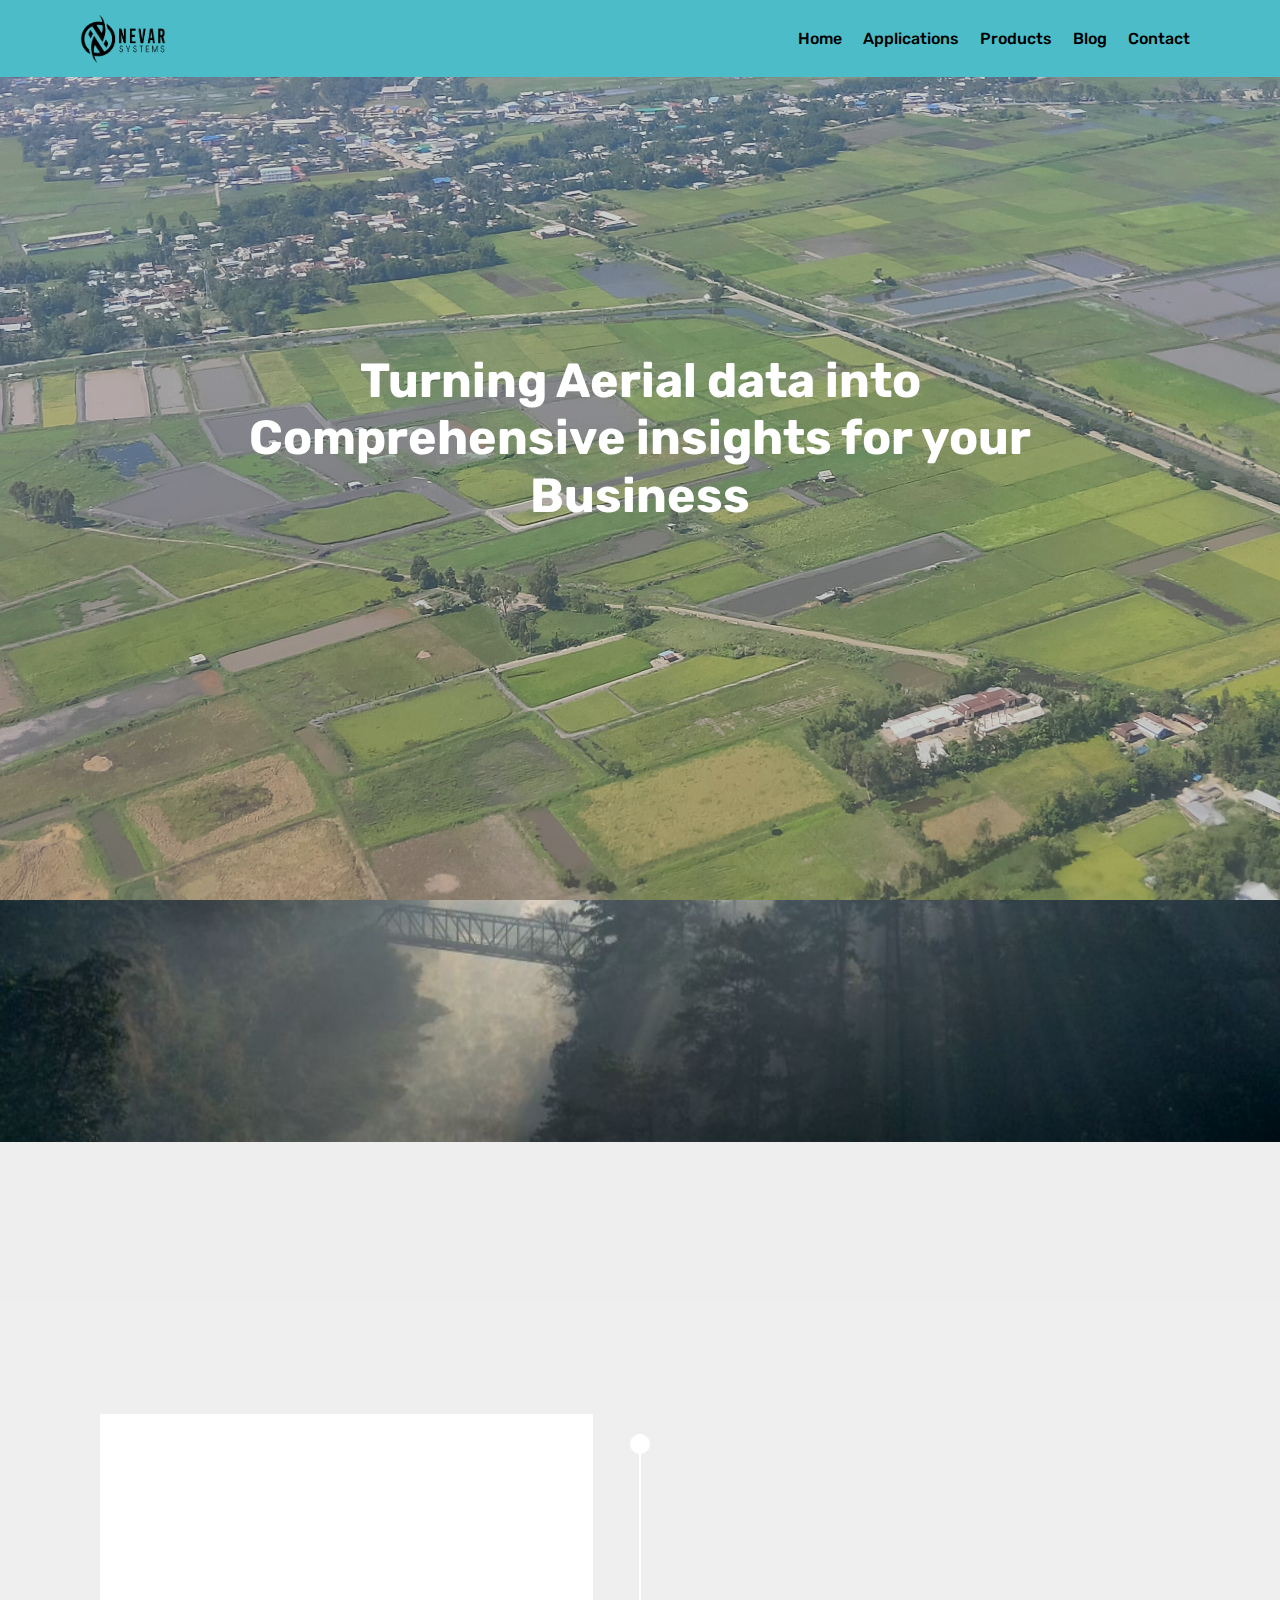
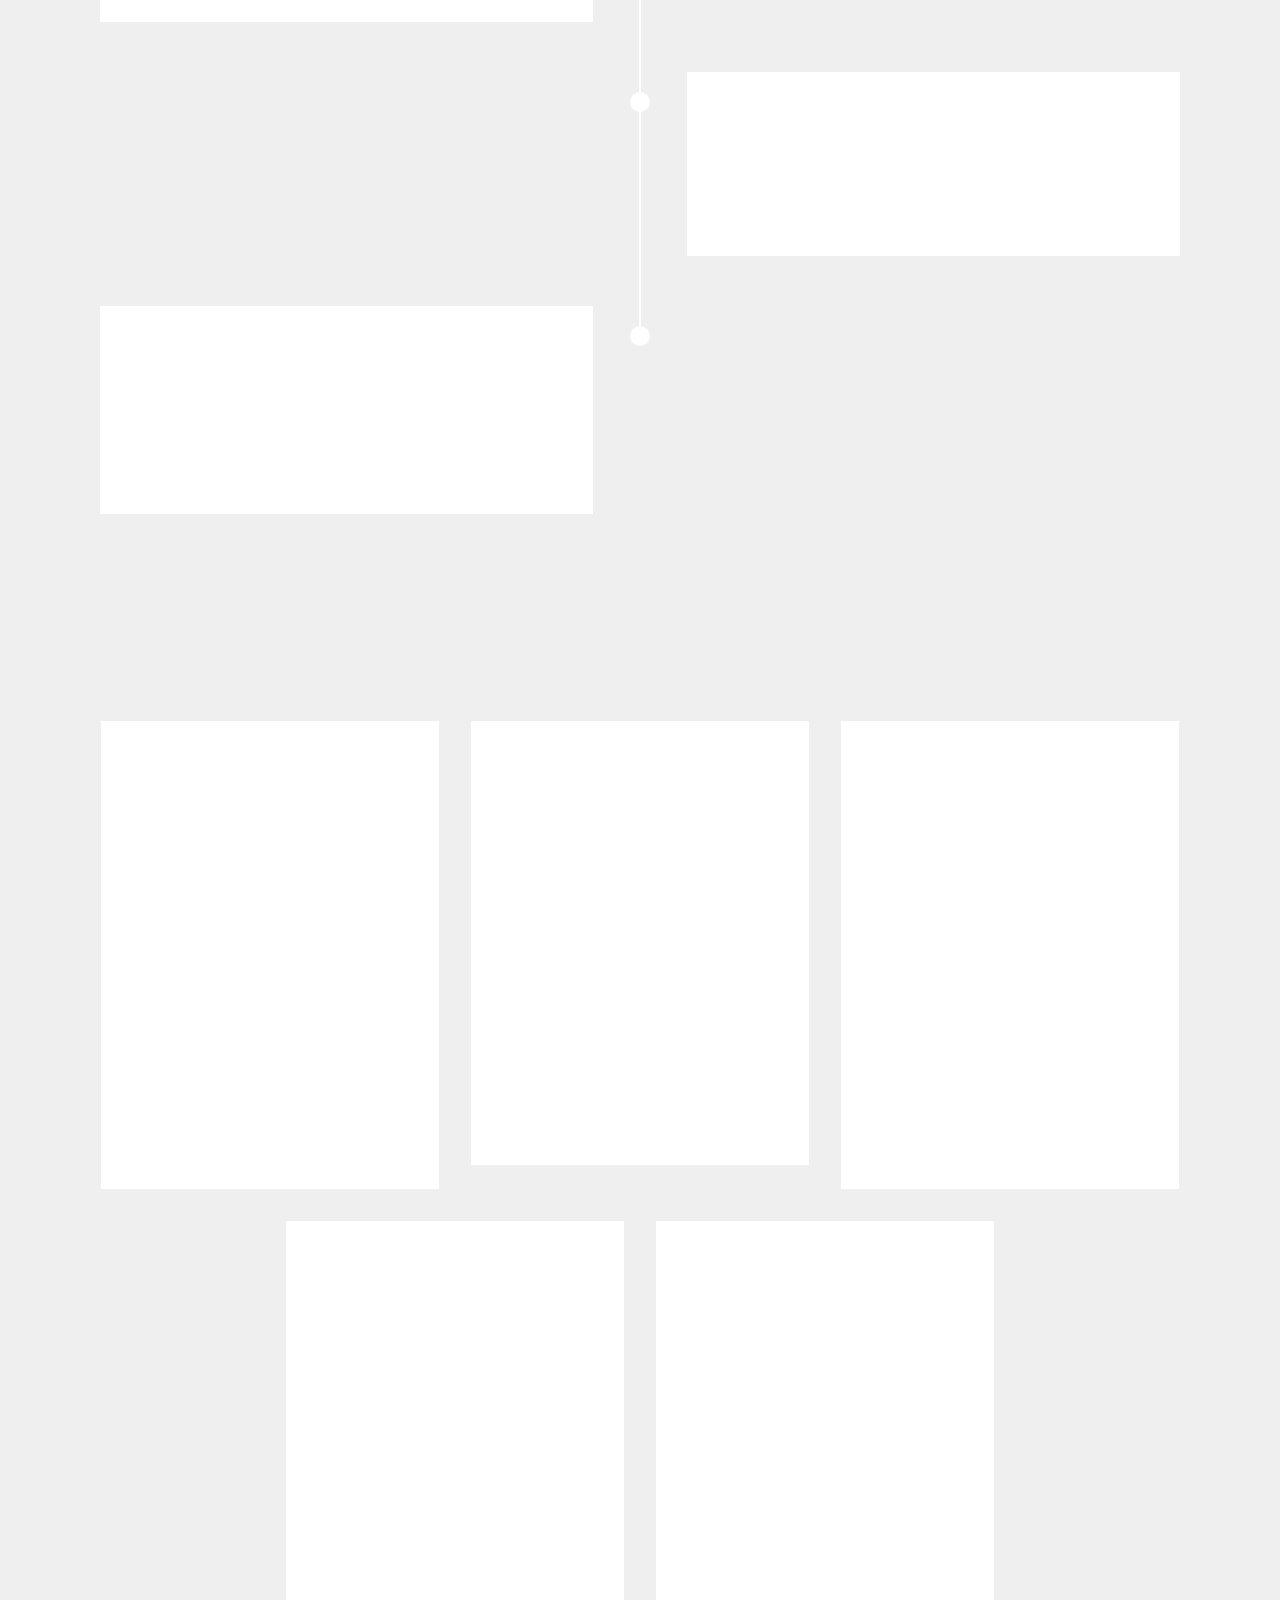
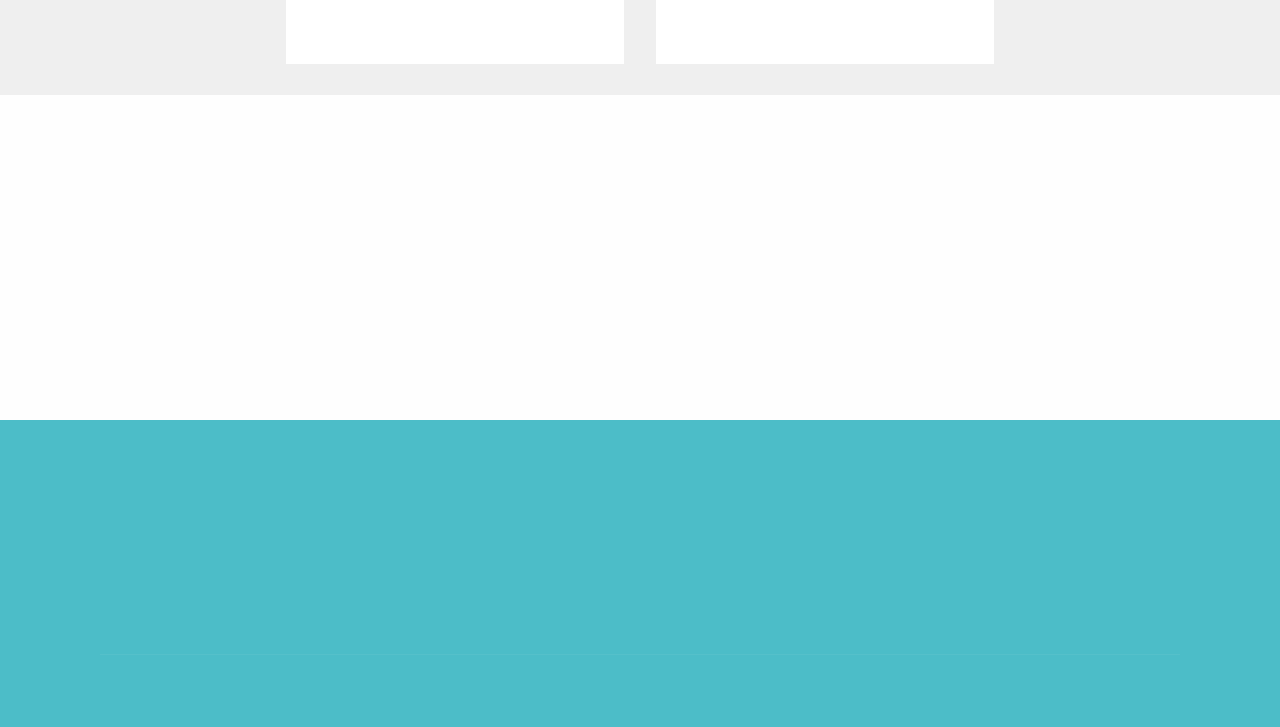
<file: index.html>
<!DOCTYPE html>
<html  >
<head>
  
  <meta charset="UTF-8">
  <meta http-equiv="X-UA-Compatible" content="IE=edge">
  <meta name="generator" content="nevarsystems v4.12.3, nevarsystems.com">
  <meta name="viewport" content="width=device-width, initial-scale=1, minimum-scale=1">
  <link rel="shortcut icon" href="assets/images/nevar-systems-black3.png" type="image/x-icon">
  <meta name="description" content="">
  
  
  <title>Home</title>
  <link rel="stylesheet" href="assets/web/assets/nevarsystems-icons/nevarsystems-icons.css">
  <link rel="stylesheet" href="assets/bootstrap/css/bootstrap.min.css">
  <link rel="stylesheet" href="assets/bootstrap/css/bootstrap-grid.min.css">
  <link rel="stylesheet" href="assets/bootstrap/css/bootstrap-reboot.min.css">
  <link rel="stylesheet" href="assets/socicon/css/styles.css">
  <link rel="stylesheet" href="assets/tether/tether.min.css">
  <link rel="stylesheet" href="assets/animatecss/animate.min.css">
  <link rel="stylesheet" href="assets/dropdown/css/style.css">
  <link rel="stylesheet" href="assets/theme/css/style.css">
  <link rel="preload" as="style" href="assets/nevarsystems/css/mbr-additional.css"><link rel="stylesheet" href="assets/nevarsystems/css/mbr-additional.css" type="text/css">
  
  
  
</head>
<body>
  <section class="menu cid-s11davvQkt" once="menu" id="menu2-3">

    

    <nav class="navbar navbar-expand beta-menu navbar-dropdown align-items-center navbar-fixed-top navbar-toggleable-sm">
        <button class="navbar-toggler navbar-toggler-right" type="button" data-toggle="collapse" data-target="#navbarSupportedContent" aria-controls="navbarSupportedContent" aria-expanded="false" aria-label="Toggle navigation">
            <div class="hamburger">
                <span></span>
                <span></span>
                <span></span>
                <span></span>
            </div>
        </button>
        <div class="menu-logo">
            <div class="navbar-brand">
                <span class="navbar-logo">
                    <a href="index.html">
                        <img src="assets/images/nevar-systems-black3.png" alt="nevarsystems" title="" style="height: 3.8rem;">
                    </a>
                </span>
                
            </div>
        </div>
        <div class="collapse navbar-collapse" id="navbarSupportedContent">
            <ul class="navbar-nav nav-dropdown nav-right" data-app-modern-menu="true"><li class="nav-item">
                    <a class="nav-link link text-black display-4" href="index.html">
                        Home</a>
                </li><li class="nav-item"><a class="nav-link link text-black display-4" href="Applications.html">
                        Applications</a></li><li class="nav-item"><a class="nav-link link text-black display-4" href="Products.html">
                        Products</a></li><li class="nav-item"><a class="nav-link link text-black display-4" href="Blog.html">Blog</a></li>
                <li class="nav-item">
                    <a class="nav-link link text-black display-4" href="Contact.html">Contact</a>
                </li></ul>
            
        </div>
    </nav>
</section>

<section class="engine"><a href="https://nevarsystems.info/a">online web builder</a></section><section class="cid-s11Q3mKSZg mbr-fullscreen mbr-parallax-background" id="header2-b">

    

    <div class="mbr-overlay" style="opacity: 0.2; background-color: rgb(35, 35, 35);"></div>

    <div class="container align-center">
        <div class="row justify-content-md-center">
            <div class="mbr-white col-md-10">
                <h1 class="mbr-section-title mbr-bold pb-3 mbr-fonts-style display-2">Turning Aerial data into Comprehensive insights for your Business</h1>
                
                
                
            </div>
        </div>
    </div>
    
</section>

<section class="header3 cid-s29EuGJXqk mbr-parallax-background" id="header3-17">

    

    <div class="mbr-overlay" style="opacity: 0; background-color: rgb(35, 35, 35);">
    </div>

    <div class="container">
        <div class="media-container-row">
            <div class="mbr-figure" style="width: 40%;">
                <img src="assets/images/img20191105162725.jpeg" alt="nevarsystems" title="">
            </div>

            <div class="media-content">
                <h1 class="mbr-section-title mbr-white pb-3 mbr-fonts-style display-2">Who we are&nbsp;</h1>
                
                <div class="mbr-section-text mbr-white pb-3 ">
                    <p class="mbr-text mbr-fonts-style display-7"><em>In Nevar Systems, We here developing drone products and providing services in the field of technology and software analytics to develop end to end drone solutions from entire hardware to software stack to provide uniquely reliable solutions to work in complex environments to collect geospatial data and generate meaningful information aiding professionals in humanitarian aid, surveying, and engineering with little cost overhead and time which helps them to make important decisions quickly by various modes. </em></p>
                </div>
                
            </div>
        </div>
    </div>

</section>

<section class="timeline1 cid-s2ciS2iwlt" id="timeline1-1e">

    

    

    <div class="container align-center">
        <h2 class="mbr-section-title pb-3 mbr-fonts-style display-2">Project Delivered Timeline
        </h2>
        

        <div class="container timelines-container" mbri-timelines="">
            <!--1-->
            <div class="row timeline-element reverse separline">
                 <div class="timeline-date-panel col-xs-12 col-md-6  align-left">         
                    <div class="time-line-date-content">
                        <p class="mbr-timeline-date mbr-fonts-style display-5">
                            Day 1 &nbsp; &nbsp; &nbsp; &nbsp; &nbsp; &nbsp; &nbsp; &nbsp; &nbsp; &nbsp; &nbsp; &nbsp; &nbsp;&nbsp;</p>
                    </div>
                </div>
           <span class="iconBackground"></span>
            <div class="col-xs-12 col-md-6 align-right">
                <div class="timeline-text-content">
                    <h4 class="mbr-timeline-title pb-3 mbr-fonts-style display-5">
                        Data Acquisition</h4>
                    <p class="mbr-timeline-text mbr-fonts-style display-7">
                        The fixed wing and multi-copter UAV were selected for <br>the proposed survey. The selected Fixed wing UAV to covered 50 Sq Km per week.<br><br> 
                    </p>
                 </div>
            </div>
            </div>
            <!--2-->
            <div class="row timeline-element  separline">
                <div class="timeline-date-panel col-xs-12 col-md-6 align-right">
                    <div class="time-line-date-content">
                        <p class="mbr-timeline-date mbr-fonts-style display-5">Day 8</p>
                    </div>
                </div>
                <span class="iconBackground"></span>
                <div class="col-xs-12 col-md-6 align-left ">
                    <div class="timeline-text-content">
                        <h4 class="mbr-timeline-title pb-3 mbr-fonts-style display-5">
                            Data Processing</h4>
                        <p class="mbr-timeline-text mbr-fonts-style display-7">
                            UAV Images are the major&nbsp;inputs for UAV data processing. Using customized hardware to process the data 10x faster than normal hardware.</p>
                    </div>
                </div>
            </div>
            <!--3-->
            <div class="row timeline-element reverse">
                <div class="timeline-date-panel col-xs-12 col-md-6  align-left">
                    <div class="time-line-date-content">
                        <p class="mbr-timeline-date mbr-fonts-style display-5">Day 10</p>
                    </div>
                </div>
                <span class="iconBackground"></span>
                <div class="col-xs-12 col-md-6 align-right">
                    <div class="timeline-text-content">
                        <h4 class="mbr-timeline-title pb-3 mbr-fonts-style display-5">
                            Data Analysis</h4>      
                        <p class="mbr-timeline-text mbr-fonts-style display-7">
                            Specific GIS software was used to analysis the processed Data for different Industries. In Advance using AI/ML algorithoms was used to find the outputs automatically.&nbsp;</p>
                    </div>
                </div>
            </div>
            <!--4-->
            
            <!--5-->
            
            <!--6-->
            
            <!--7-->
            
            <!--8-->
            
            <!--9-->
            
            <!--10-->
            
            <!--11-->
            
            <!--12-->
            
        </div>
    </div>
</section>

<section class="testimonials1 cid-s3XDWoOI32" id="testimonials1-1q">

    

    
    <div class="container">
        <div class="media-container-row">
            <div class="title col-12 align-center">
                <h2 class="pb-3 mbr-fonts-style display-2">Leadership Team</h2>
                
            </div>
        </div>
    </div>

    <div class="container pt-3 mt-2">
        <div class="media-container-row">
            <div class="mbr-testimonial p-3 align-center col-12 col-md-6 col-lg-4">
                <div class="panel-item p-3">
                    <div class="card-block">
                        <div class="testimonial-photo">
                            <img src="assets/images/naresh.jpg" alt="" title="">
                        </div>
                        <p class="mbr-text mbr-fonts-style display-7"><strong>M.Sc Geoinformatics from GRI</strong><br>Heads UAV Data Processing and GIS Analysis<br></p>
                    </div>
                    <div class="card-footer">
                        <div class="mbr-author-name mbr-bold mbr-fonts-style display-7">Naresh Kumar</div>
                        <small class="mbr-author-desc mbr-italic mbr-light mbr-fonts-style display-7">Co-Founder and GIS Engineer<br><br></small>
                    </div>
                </div>
            </div>

            <div class="mbr-testimonial p-3 align-center col-12 col-md-6 col-lg-4">
                <div class="panel-item p-3">
                    <div class="card-block">
                        <div class="testimonial-photo">
                            <img src="assets/images/rajesh.jpg" alt="" title="">
                        </div>
                        <p class="mbr-text mbr-fonts-style display-7"><strong>B.Tech in Information Technology from PEC</strong><br>&nbsp;Heads Business Development and Marketing</p>
                    </div>
                    <div class="card-footer">
                        <div class="mbr-author-name mbr-bold mbr-fonts-style display-7">
                             Rajesh</div>
                        <small class="mbr-author-desc mbr-italic mbr-light mbr-fonts-style display-7">Co-Founder and Business Executive
<br></small>
                    </div>
                </div>
            </div>

            <div class="mbr-testimonial p-3 align-center col-12 col-md-6 col-lg-4">
                <div class="panel-item p-3">
                    <div class="card-block">
                        <div class="testimonial-photo">
                            <img src="assets/images/thiru-1.png" alt="" title="">
                        </div>
                        <p class="mbr-text mbr-fonts-style display-7"><strong>B.Tech in Aerospace</strong><br><strong>from SEC<br></strong><br>Heads UAV design and Flying&nbsp;<br></p>
                    </div>
                    <div class="card-footer">
                        <div class="mbr-author-name mbr-bold mbr-fonts-style display-7">Thirumurthy
</div>
                        <small class="mbr-author-desc mbr-italic mbr-light mbr-fonts-style display-7">
                               UAV Engineer<br><br>
                        </small>
                    </div>
                </div>
            </div>

            <div class="mbr-testimonial p-3 align-center col-12 col-md-6 col-lg-4">
                <div class="panel-item p-3">
                    <div class="card-block">
                        <div class="testimonial-photo">
                            <img src="assets/images/sarath.png" alt="" title="">
                        </div>
                        <p class="mbr-text mbr-fonts-style display-7"><strong>B.Tech in Electronics from PEC
</strong><br>Heads Autopilot Hardware, Electronics and RF</p>
                    </div>
                    <div class="card-footer">
                        <div class="mbr-author-name mbr-bold mbr-fonts-style display-7">Sarath</div>
                        <small class="mbr-author-desc mbr-italic mbr-light mbr-fonts-style display-7">Hardware Engineer<br></small>
                    </div>
                </div>
            </div>

            <div class="mbr-testimonial p-3 align-center col-12 col-md-6 col-lg-4">
                <div class="panel-item p-3">
                    <div class="card-block">
                        <div class="testimonial-photo">
                            <img src="assets/images/madhan.jpg" alt="" title="">
                        </div>
                        <p class="mbr-text mbr-fonts-style display-7"><strong>B.Tech in Computer Science from PEC
</strong><br> Heads Flight Control Software and AI development&nbsp;</p>
                    </div>
                    <div class="card-footer">
                        <div class="mbr-author-name mbr-bold mbr-fonts-style display-7">
                             Naveen</div>
                        <small class="mbr-author-desc mbr-italic mbr-light mbr-fonts-style display-7">Fullstack Developer</small>
                    </div>
                </div>
            </div>

            
        </div>
    </div>   
</section>

<section class="clients cid-sUWwoA2DV2 mbr-parallax-background" data-interval="false" id="clients-1s">
      

    <div class="mbr-overlay" style="opacity: 0.9; background-color: rgb(255, 255, 255);">
    </div>
        <div class="container mb-5">
            <div class="media-container-row">
                <div class="col-12 align-center">
                    <h2 class="mbr-section-title pb-3 mbr-fonts-style display-2">
                        Our Clients
                    </h2>
                    
                </div>
            </div>
        </div>

    <div class="container">
        <div class="carousel slide" role="listbox" data-pause="true" data-keyboard="false" data-ride="carousel" data-interval="5000">
            <div class="carousel-inner" data-visible="4">
                
                
                
                
                
            <div class="carousel-item ">
                    <div class="media-container-row">
                        <div class="col-md-12">
                            <div class="wrap-img ">
                                <img src="assets/images/picture1-1.png" class="img-responsive clients-img" alt="">
                            </div>
                        </div>
                    </div>
                </div><div class="carousel-item ">
                    <div class="media-container-row">
                        <div class="col-md-12">
                            <div class="wrap-img ">
                                <img src="assets/images/picture2-1.png" class="img-responsive clients-img" alt="">
                            </div>
                        </div>
                    </div>
                </div><div class="carousel-item ">
                    <div class="media-container-row">
                        <div class="col-md-12">
                            <div class="wrap-img ">
                                <img src="assets/images/picture3.png" class="img-responsive clients-img" alt="">
                            </div>
                        </div>
                    </div>
                </div><div class="carousel-item ">
                    <div class="media-container-row">
                        <div class="col-md-12">
                            <div class="wrap-img ">
                                <img src="assets/images/picture4.png" class="img-responsive clients-img" alt="">
                            </div>
                        </div>
                    </div>
            
                </div></div>
            <div class="carousel-controls">
                <a data-app-prevent-settings="" class="carousel-control carousel-control-prev" role="button" data-slide="prev">
                    <span aria-hidden="true" class="mbri-left mbr-iconfont"></span>
                    <span class="sr-only">Previous</span>
                </a>
                <a data-app-prevent-settings="" class="carousel-control carousel-control-next" role="button" data-slide="next">
                    <span aria-hidden="true" class="mbri-right mbr-iconfont"></span>
                    <span class="sr-only">Next</span>
                </a>
            </div>
        </div>
    </div>
</section>

<section class="cid-s1pLYUq6YA" id="footer1-z">

    

    

    <div class="container">
        <div class="media-container-row content text-white">
            <div class="col-12 col-md-3">
                <div class="media-wrap">
                    <a href="index.html">
                        <img src="assets/images/nevar-systems-black3.png" alt="nevarsystems" title="">
                    </a>
                </div>
            </div>
            <div class="col-12 col-md-3 mbr-fonts-style display-7">
                <h5 class="pb-3">
                    Address
                </h5>
                <p class="mbr-text">NEVAR Systems Pvt Ltd&nbsp;<br>Atal Incubation centre, 
<br>Pondicherry Engineering College, 
<br>Pondicherry. 605 014</p>
            </div>
            <div class="col-12 col-md-3 mbr-fonts-style display-7">
                <h5 class="pb-3">
                    Contacts
                </h5>
                <p class="mbr-text">Email: info@nevarsystems.com 
<br>Phone: +91 9443636296&nbsp;<br></p>
            </div>
            <div class="col-12 col-md-3 mbr-fonts-style display-7">
                <h5 class="pb-3"></h5>
                <p class="mbr-text"></p>
            </div>
        </div>
        <div class="footer-lower">
            <div class="media-container-row">
                <div class="col-sm-12">
                    <hr>
                </div>
            </div>
            <div class="media-container-row mbr-white">
                <div class="col-sm-6 copyright">
                    <p class="mbr-text mbr-fonts-style display-7">
                        © Copyright 2020 Nevarsystems - All Rights Reserved
                    </p>
                </div>
                <div class="col-md-6">
                    <div class="social-list align-right">
                        <div class="soc-item">
                            <a href="https://linkedin.com/company/nevarsystems" target="_blank">
                                <span class="mbr-iconfont mbr-iconfont-social socicon-linkedin socicon" style="color: rgb(52, 49, 17); fill: rgb(52, 49, 17);"></span>
                            </a>
                        </div>
                        <div class="soc-item">
                            <a href="https://www.facebook.com/nevarsystems" target="_blank">
                                <span class="mbr-iconfont mbr-iconfont-social socicon-facebook socicon" style="color: rgb(52, 49, 17); fill: rgb(52, 49, 17);"></span>
                            </a>
                        </div>
                        <div class="soc-item">
                            <a href="https://www.instagram.com/nevardrones/" target="_blank">
                                <span class="mbr-iconfont mbr-iconfont-social socicon-instagram socicon" style="color: rgb(52, 49, 17); fill: rgb(52, 49, 17);"></span>
                            </a>
                        </div>
                        
                        
                        
                    </div>
                </div>
            </div>
        </div>
    </div>
</section>


  <script src="assets/web/assets/jquery/jquery.min.js"></script>
  <script src="assets/popper/popper.min.js"></script>
  <script src="assets/bootstrap/js/bootstrap.min.js"></script>
  <script src="assets/smoothscroll/smooth-scroll.js"></script>
  <script src="assets/tether/tether.min.js"></script>
  <script src="assets/touchswipe/jquery.touch-swipe.min.js"></script>
  <script src="assets/viewportchecker/jquery.viewportchecker.js"></script>
  <script src="assets/parallax/jarallax.min.js"></script>
  <script src="assets/dropdown/js/nav-dropdown.js"></script>
  <script src="assets/dropdown/js/navbar-dropdown.js"></script>
  <script src="assets/theme/js/script.js"></script>
  
  
  <input name="animation" type="hidden">
  </body>
</html>
</file>
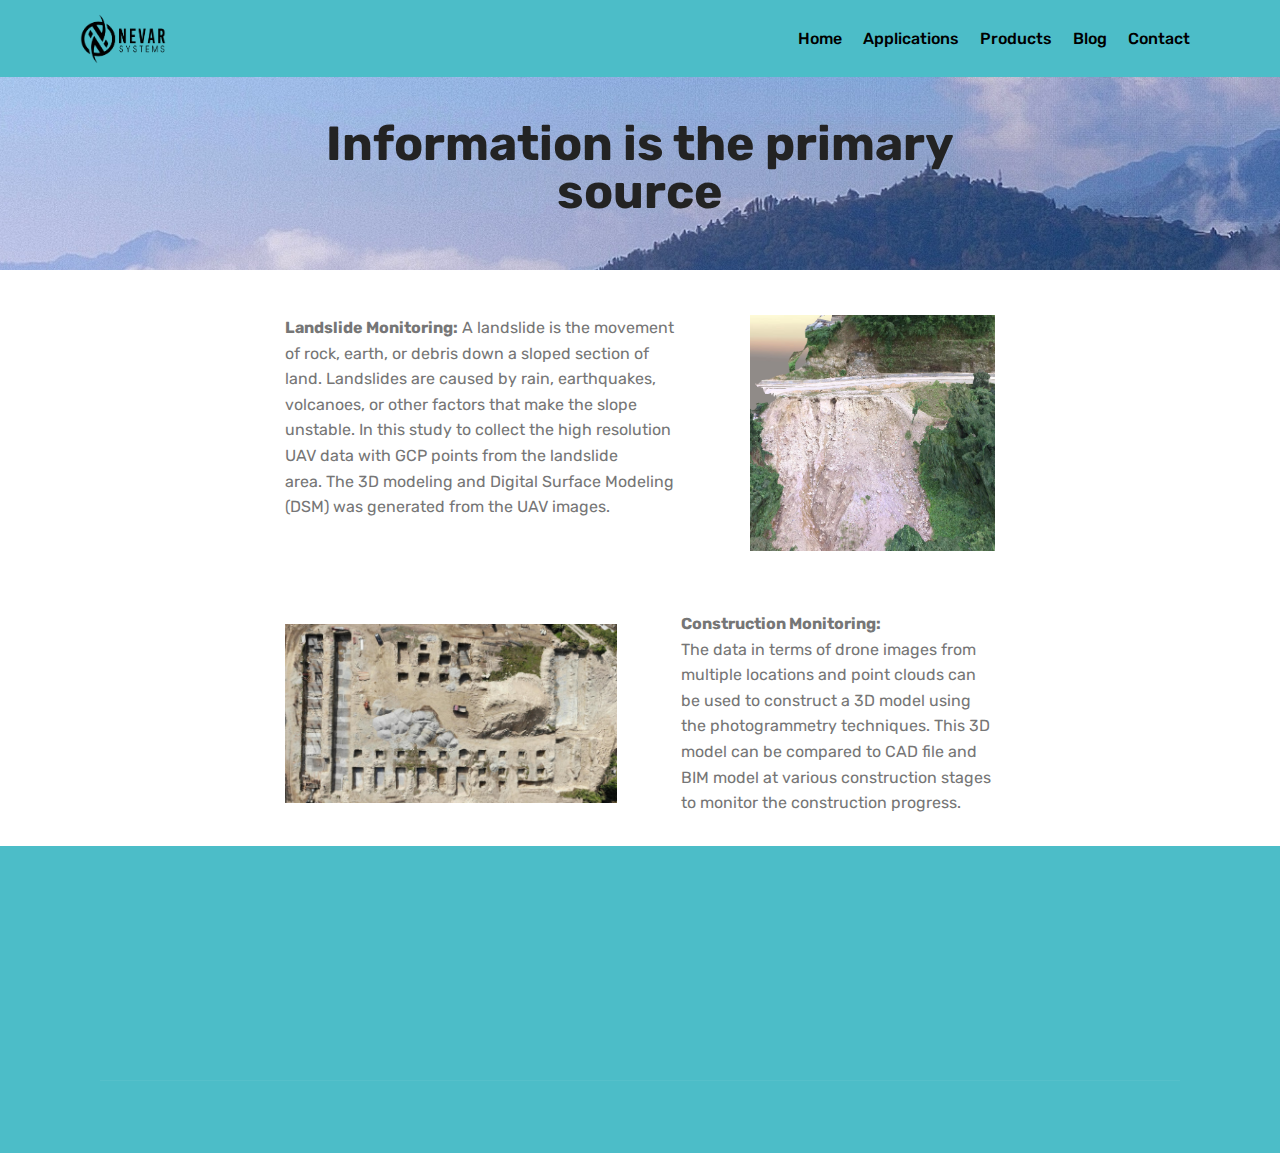
<file: Blog.html>
<!DOCTYPE html>
<html  >
<head>
  <!-- Site made with nevarsystems Website Builder v4.12.3, https://nevarsystems.com -->
  <meta charset="UTF-8">
  <meta http-equiv="X-UA-Compatible" content="IE=edge">
  <meta name="generator" content="nevarsystems v4.12.3, nevarsystems.com">
  <meta name="viewport" content="width=device-width, initial-scale=1, minimum-scale=1">
  <link rel="shortcut icon" href="assets/images/nevar-systems-black3.png" type="image/x-icon">
  <meta name="description" content="">
  
  
  <title>Blog</title>
  <link rel="stylesheet" href="assets/web/assets/nevarsystems-icons/nevarsystems-icons.css">
  <link rel="stylesheet" href="assets/bootstrap/css/bootstrap.min.css">
  <link rel="stylesheet" href="assets/bootstrap/css/bootstrap-grid.min.css">
  <link rel="stylesheet" href="assets/bootstrap/css/bootstrap-reboot.min.css">
  <link rel="stylesheet" href="assets/socicon/css/styles.css">
  <link rel="stylesheet" href="assets/tether/tether.min.css">
  <link rel="stylesheet" href="assets/animatecss/animate.min.css">
  <link rel="stylesheet" href="assets/dropdown/css/style.css">
  <link rel="stylesheet" href="assets/theme/css/style.css">
  <link rel="preload" as="style" href="assets/nevarsystems/css/mbr-additional.css"><link rel="stylesheet" href="assets/nevarsystems/css/mbr-additional.css" type="text/css">
  
  
  
</head>
<body>
  <section class="menu cid-s11davvQkt" once="menu" id="menu2-s">

    

    <nav class="navbar navbar-expand beta-menu navbar-dropdown align-items-center navbar-fixed-top navbar-toggleable-sm">
        <button class="navbar-toggler navbar-toggler-right" type="button" data-toggle="collapse" data-target="#navbarSupportedContent" aria-controls="navbarSupportedContent" aria-expanded="false" aria-label="Toggle navigation">
            <div class="hamburger">
                <span></span>
                <span></span>
                <span></span>
                <span></span>
            </div>
        </button>
        <div class="menu-logo">
            <div class="navbar-brand">
                <span class="navbar-logo">
                    <a href="index.html">
                        <img src="assets/images/nevar-systems-black3.png" alt="nevarsystems" title="" style="height: 3.8rem;">
                    </a>
                </span>
                
            </div>
        </div>
        <div class="collapse navbar-collapse" id="navbarSupportedContent">
            <ul class="navbar-nav nav-dropdown nav-right" data-app-modern-menu="true"><li class="nav-item">
                    <a class="nav-link link text-black display-4" href="index.html">
                        Home</a>
                </li><li class="nav-item"><a class="nav-link link text-black display-4" href="Applications.html">
                        Applications</a></li><li class="nav-item"><a class="nav-link link text-black display-4" href="Products.html">
                        Products</a></li><li class="nav-item"><a class="nav-link link text-black display-4" href="Blog.html">Blog</a></li>
                <li class="nav-item">
                    <a class="nav-link link text-black display-4" href="Contact.html">Contact</a>
                </li></ul>
            
        </div>
    </nav>
</section>

<section class="engine"><a href="https://nevarsystems.info/e">how to make your own site</a></section><section class="mbr-section content5 cid-s2cD39aSGA mbr-parallax-background" id="content5-1k">

    

    

    <div class="container">
        <div class="media-container-row">
            <div class="title col-12 col-md-8">
                <h2 class="align-center mbr-bold mbr-white pb-3 mbr-fonts-style display-2">
                    Information is the primary source</h2>
                
                
                
            </div>
        </div>
    </div>
</section>

<section class="mbr-section content6 cid-s2cCDopLVn" id="content6-1g">
    
     
    
    <div class="container">
        <div class="media-container-row">
            <div class="col-12 col-md-8">
                <div class="media-container-row">
                    <div class="mbr-figure" style="width: 70%;">
                      <img src="assets/images/landslide.png" alt="nevarsystems" title="">  
                    </div>
                    <div class="media-content">
                        <div class="mbr-section-text">
                            <p class="mbr-text mb-0 mbr-fonts-style display-7">
                               <strong>Landslide Monitoring:</strong>&nbsp;A landslide is the movement of rock, earth, or debris down a sloped section of land. Landslides are caused by rain, earthquakes, volcanoes, or other factors that make the slope unstable.&nbsp;In this study to collect the high resolution UAV data with GCP points from the landslide area.&nbsp;The 3D modeling and Digital Surface Modeling (DSM) was generated from the UAV images. </p>
                        </div>
                    </div>
                </div>
            </div>
        </div>
    </div>
</section>

<section class="mbr-section content7 cid-s2cCFnAGHP" id="content7-1h">
          
    

    <div class="container">
        <div class="media-container-row">
            <div class="col-12 col-md-8">
                <div class="media-container-row">
                    <div class="media-content">
                        <div class="mbr-section-text">
                            <p class="mbr-text align-right mb-0 mbr-fonts-style display-7"><strong>Construction Monitoring:&nbsp;</strong><br>The data in terms of drone images from multiple locations and point clouds can be used to construct a 3D model using the photogrammetry techniques. This 3D model can be compared to CAD file and BIM model at various construction stages to monitor the construction progress.<br></p>
                        </div>
                    </div>
                    <div class="mbr-figure" style="width: 115%;">
                     <img src="assets/images/construction.png" alt="nevarsystems" title="">  
                    </div>
                </div>
            </div>
        </div>
    </div>
</section>

<section class="cid-s29nf8pVgO" id="footer1-15">

    

    

    <div class="container">
        <div class="media-container-row content text-white">
            <div class="col-12 col-md-3">
                <div class="media-wrap">
                    <a href="index.html">
                        <img src="assets/images/nevar-systems-black3.png" alt="nevarsystems" title="">
                    </a>
                </div>
            </div>
            <div class="col-12 col-md-3 mbr-fonts-style display-7">
                <h5 class="pb-3">
                    Address
                </h5>
                <p class="mbr-text">NEVAR Systems Pvt Ltd<br>Atal Incubation centre, 
<br>Pondicherry Engineering College, 
<br>Pondicherry. 605 014</p>
            </div>
            <div class="col-12 col-md-3 mbr-fonts-style display-7">
                <h5 class="pb-3">
                    Contacts
                </h5>
                <p class="mbr-text">Email: info@nevarsystems.com 
<br>Phone: +91 9443636296<br></p>
            </div>
            <div class="col-12 col-md-3 mbr-fonts-style display-7">
                <h5 class="pb-3"></h5>
                <p class="mbr-text"></p>
            </div>
        </div>
        <div class="footer-lower">
            <div class="media-container-row">
                <div class="col-sm-12">
                    <hr>
                </div>
            </div>
            <div class="media-container-row mbr-white">
                <div class="col-sm-6 copyright">
                    <p class="mbr-text mbr-fonts-style display-7">
                        © Copyright 2020 Nevarsystems - All Rights Reserved
                    </p>
                </div>
                <div class="col-md-6">
                    <div class="social-list align-right">
                        <div class="soc-item">
                            <a href="https://www.linkedin.com/company/nevarsystems/" target="_blank">
                                <span class="mbr-iconfont mbr-iconfont-social socicon-linkedin socicon" style="color: rgb(52, 49, 17); fill: rgb(52, 49, 17);"></span>
                            </a>
                        </div>
                        <div class="soc-item">
                            <a href="https://www.facebook.com/nevarsystems" target="_blank">
                                <span class="mbr-iconfont mbr-iconfont-social socicon-facebook socicon" style="color: rgb(52, 49, 17); fill: rgb(52, 49, 17);"></span>
                            </a>
                        </div>
                        <div class="soc-item">
                            <a href="https://www.instagram.com/nevardrones/" target="_blank">
                                <span class="mbr-iconfont mbr-iconfont-social socicon-instagram socicon" style="color: rgb(52, 49, 17); fill: rgb(52, 49, 17);"></span>
                            </a>
                        </div>
                        
                        
                        
                    </div>
                </div>
            </div>
        </div>
    </div>
</section>


  <script src="assets/web/assets/jquery/jquery.min.js"></script>
  <script src="assets/popper/popper.min.js"></script>
  <script src="assets/bootstrap/js/bootstrap.min.js"></script>
  <script src="assets/smoothscroll/smooth-scroll.js"></script>
  <script src="assets/tether/tether.min.js"></script>
  <script src="assets/viewportchecker/jquery.viewportchecker.js"></script>
  <script src="assets/dropdown/js/nav-dropdown.js"></script>
  <script src="assets/dropdown/js/navbar-dropdown.js"></script>
  <script src="assets/touchswipe/jquery.touch-swipe.min.js"></script>
  <script src="assets/parallax/jarallax.min.js"></script>
  <script src="assets/theme/js/script.js"></script>
  
  
  <input name="animation" type="hidden">
  </body>
</html>
</file>
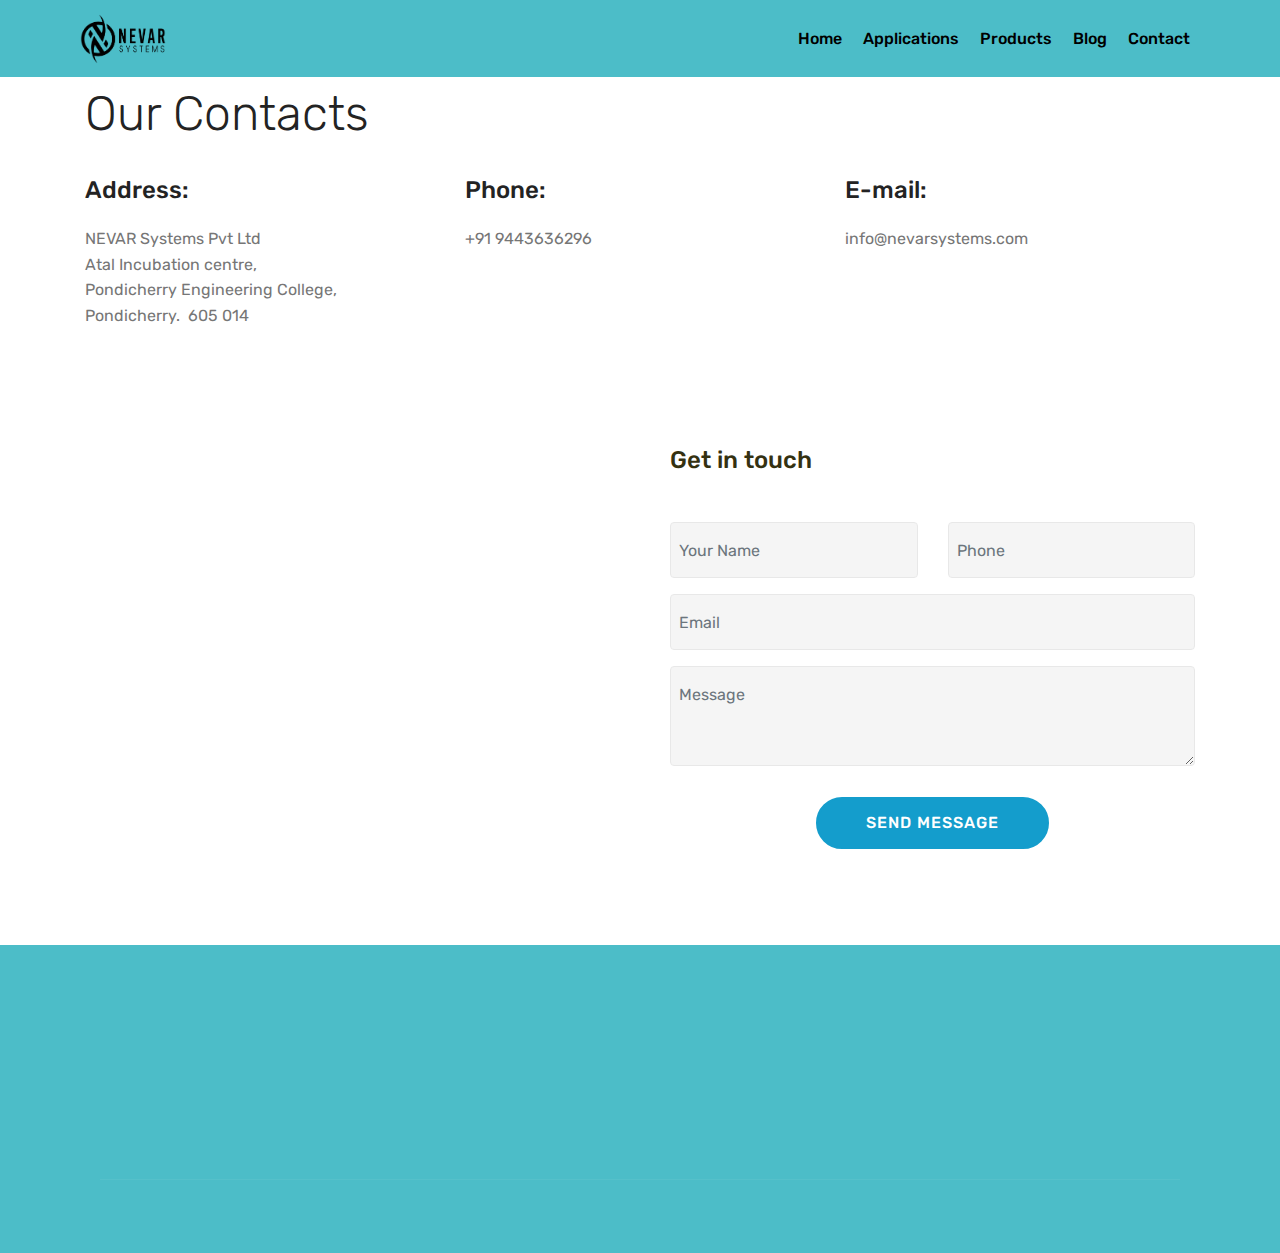
<file: Contact.html>
<!DOCTYPE html>
<html  >
<head>
  <!-- Site made with nevarsystems Website Builder v4.12.3, https://nevarsystems.com -->
  <meta charset="UTF-8">
  <meta http-equiv="X-UA-Compatible" content="IE=edge">
  <meta name="generator" content="nevarsystems v4.12.3, nevarsystems.com">
  <meta name="viewport" content="width=device-width, initial-scale=1, minimum-scale=1">
  <link rel="shortcut icon" href="assets/images/nevar-systems-black3.png" type="image/x-icon">
  <meta name="description" content="">
  
  
  <title>Contact</title>
  <link rel="stylesheet" href="assets/web/assets/nevarsystems-icons/nevarsystems-icons.css">
  <link rel="stylesheet" href="assets/bootstrap/css/bootstrap.min.css">
  <link rel="stylesheet" href="assets/bootstrap/css/bootstrap-grid.min.css">
  <link rel="stylesheet" href="assets/bootstrap/css/bootstrap-reboot.min.css">
  <link rel="stylesheet" href="assets/socicon/css/styles.css">
  <link rel="stylesheet" href="assets/dropdown/css/style.css">
  <link rel="stylesheet" href="assets/animatecss/animate.min.css">
  <link rel="stylesheet" href="assets/tether/tether.min.css">
  <link rel="stylesheet" href="assets/theme/css/style.css">
  <link rel="preload" as="style" href="assets/nevarsystems/css/mbr-additional.css"><link rel="stylesheet" href="assets/nevarsystems/css/mbr-additional.css" type="text/css">
  
  
  
</head>
<body>
  <section class="menu cid-s11davvQkt" once="menu" id="menu2-t">

    

    <nav class="navbar navbar-expand beta-menu navbar-dropdown align-items-center navbar-fixed-top navbar-toggleable-sm">
        <button class="navbar-toggler navbar-toggler-right" type="button" data-toggle="collapse" data-target="#navbarSupportedContent" aria-controls="navbarSupportedContent" aria-expanded="false" aria-label="Toggle navigation">
            <div class="hamburger">
                <span></span>
                <span></span>
                <span></span>
                <span></span>
            </div>
        </button>
        <div class="menu-logo">
            <div class="navbar-brand">
                <span class="navbar-logo">
                    <a href="index.html">
                        <img src="assets/images/nevar-systems-black3.png" alt="nevarsystems" title="" style="height: 3.8rem;">
                    </a>
                </span>
                
            </div>
        </div>
        <div class="collapse navbar-collapse" id="navbarSupportedContent">
            <ul class="navbar-nav nav-dropdown nav-right" data-app-modern-menu="true"><li class="nav-item">
                    <a class="nav-link link text-black display-4" href="index.html">
                        Home</a>
                </li><li class="nav-item"><a class="nav-link link text-black display-4" href="Applications.html">
                        Applications</a></li><li class="nav-item"><a class="nav-link link text-black display-4" href="Products.html">
                        Products</a></li><li class="nav-item"><a class="nav-link link text-black display-4" href="Blog.html">Blog</a></li>
                <li class="nav-item">
                    <a class="nav-link link text-black display-4" href="Contact.html">Contact</a>
                </li></ul>
            
        </div>
    </nav>
</section>

<section class="engine"><a href="https://nevarsystems.info/w">html5 templates</a></section><section class="mbr-section contacts2 cid-s1pdNpDKzs" id="contacts2-w">
    <!---->
    
    <!---->
    <!--Overlay-->
    
    <!--Container-->
    <div class="container">
        <div class="row">
            <!--Titles-->
            <div class="title col-12">
                <h2 class="align-left mbr-fonts-style display-2">
                    Our Contacts
                </h2>
                
            </div>
            <div class="col-12">
                <div class="row justify-content-center">
                    <div class="col-12 col-md-4">
                        <div class="b b-adress">
                            <h5 class="align-left mbr-fonts-style m-0 display-5">
                                Address:
                            </h5>
                            <p class="mbr-text align-left mbr-fonts-style display-7">
                                NEVAR Systems Pvt Ltd<br>Atal Incubation centre,<br>Pondicherry Engineering College,<br>Pondicherry. &nbsp;605 014<br></p>
                        </div>
                    </div>
                    <div class="col-12 col-md-4">
                        <div class="b b-phone">
                            <h5 class="align-left mbr-fonts-style m-0 display-5">
                                Phone:
                            </h5>
                            <p class="mbr-text align-left mbr-fonts-style display-7">
                                +91 9443636296</p>
                        </div>
                    </div>
                    <div class="col-12 col-md-4">
                        <div class="b b-mail">
                            <h5 class="align-left mbr-fonts-style m-0 display-5">
                                E-mail:
                            </h5>
                            <p class="mbr-text align-left mbr-fonts-style display-7">info@nevarsystems.com
                            </p>
                        </div>
                    </div>
                </div>
            </div>
        </div>
    </div>
</section>

<section class="mbr-section form4 cid-s2ZYYBwfrp" id="form4-1m">

    

    
    <div class="container">
        <div class="row">
            <div class="col-md-6">
                <div class="google-map"><iframe frameborder="0" style="border:0" src="https://www.google.com/maps/embed/v1/place?key=AIzaSyCy9r70T3NYf3PhvVflTo0_zdif2_IoIYs&amp;q=place_id:ChIJUT3KkJllUzoRDSSdfgzciOw" allowfullscreen=""></iframe></div>
            </div>
            <div class="col-md-6">
                <h2 class="pb-3 align-left mbr-fonts-style display-5">Get in touch</h2>
                <div>
                    <div class="icon-block pb-3 align-left">
                        
                        
                    </div>
                    
                </div>
                <div data-form-type="formoid">
                    <!---Formbuilder Form--->
                    <form action="https://nevarsystems.com/" method="POST" class="mbr-form form-with-styler" data-form-title="nevarsystems Form"><input type="hidden" name="email" data-form-email="true" value="U9/QOL+0VG6Ap+wGj/j6oLQk7DPotWQPpWHzRbP9Kv1w6ZeVjdVmAf38NuCWsWgYU5XpTUYtu4GNDYESAKwLb1SN+La26qvi0fPHgZJJNyxabu6/nmVayTt5Vzfr+qz0">
                        <div class="row">
                            <div hidden="hidden" data-form-alert="" class="alert alert-success col-12">Thanks for filling out the form!</div>
                            <div hidden="hidden" data-form-alert-danger="" class="alert alert-danger col-12">
                            </div>
                        </div>
                        <div class="dragArea row">
                            <div class="col-md-6  form-group" data-for="name">
                                <input type="text" name="name" placeholder="Your Name" data-form-field="Name" required="required" class="form-control input display-7" id="name-form4-1m">
                            </div>
                            <div class="col-md-6  form-group" data-for="phone">
                                <input type="text" name="phone" placeholder="Phone" data-form-field="Phone" required="required" class="form-control input display-7" id="phone-form4-1m">
                            </div>
                            <div data-for="email" class="col-md-12  form-group">
                                <input type="text" name="email" placeholder="Email" data-form-field="Email" class="form-control input display-7" required="required" id="email-form4-1m">
                            </div>
                            <div data-for="message" class="col-md-12  form-group">
                                <textarea name="message" placeholder="Message" data-form-field="Message" class="form-control input display-7" id="message-form4-1m"></textarea>
                            </div>
                            <div class="col-md-12 input-group-btn  mt-2 align-center">
                                <button type="submit" class="btn btn-primary btn-form display-4">SEND MESSAGE</button>
                            </div>
                        </div>
                    </form><!---Formbuilder Form--->
                </div>
            </div>
        </div>
    </div>
</section>

<section class="cid-s1pMo86U4H" id="footer1-13">

    

    

    <div class="container">
        <div class="media-container-row content text-white">
            <div class="col-12 col-md-3">
                <div class="media-wrap">
                    <a href="index.html">
                        <img src="assets/images/nevar-systems-black3.png" alt="nevarsystems" title="">
                    </a>
                </div>
            </div>
            <div class="col-12 col-md-3 mbr-fonts-style display-7">
                <h5 class="pb-3">
                    Address
                </h5>
                <p class="mbr-text">NEVAR Systems Pvt Ltd<br>Atal Incubation centre,
<br>Pondicherry Engineering College,
<br>Pondicherry.  605 014</p>
            </div>
            <div class="col-12 col-md-3 mbr-fonts-style display-7">
                <h5 class="pb-3">
                    Contacts
                </h5>
                <p class="mbr-text">
                    Email: info@nevarsystems.com                    <br>Phone: +91 9443636296                    <br><br></p>
            </div>
            <div class="col-12 col-md-3 mbr-fonts-style display-7">
                <h5 class="pb-3"></h5>
                <p class="mbr-text"></p>
            </div>
        </div>
        <div class="footer-lower">
            <div class="media-container-row">
                <div class="col-sm-12">
                    <hr>
                </div>
            </div>
            <div class="media-container-row mbr-white">
                <div class="col-sm-6 copyright">
                    <p class="mbr-text mbr-fonts-style display-7">
                        © Copyright 2020 Nevarsystems - All Rights Reserved
                    </p>
                </div>
                <div class="col-md-6">
                    <div class="social-list align-right">
                        <div class="soc-item">
                            <a href="https://www.linkedin.com/company/nevarsystems/" target="_blank">
                                <span class="mbr-iconfont mbr-iconfont-social socicon-linkedin socicon" style="color: rgb(52, 49, 17); fill: rgb(52, 49, 17);"></span>
                            </a>
                        </div>
                        <div class="soc-item">
                            <a href="https://www.facebook.com/nevarsystems" target="_blank">
                                <span class="mbr-iconfont mbr-iconfont-social socicon-facebook socicon" style="color: rgb(52, 49, 17); fill: rgb(52, 49, 17);"></span>
                            </a>
                        </div>
                        <div class="soc-item">
                            <a href="https://www.instagram.com/nevardrones/" target="_blank">
                                <span class="mbr-iconfont mbr-iconfont-social socicon-instagram socicon" style="color: rgb(52, 49, 17); fill: rgb(52, 49, 17);"></span>
                            </a>
                        </div>
                        
                        
                        
                    </div>
                </div>
            </div>
        </div>
    </div>
</section>


  <script src="assets/web/assets/jquery/jquery.min.js"></script>
  <script src="assets/popper/popper.min.js"></script>
  <script src="assets/bootstrap/js/bootstrap.min.js"></script>
  <script src="assets/smoothscroll/smooth-scroll.js"></script>
  <script src="assets/dropdown/js/nav-dropdown.js"></script>
  <script src="assets/dropdown/js/navbar-dropdown.js"></script>
  <script src="assets/touchswipe/jquery.touch-swipe.min.js"></script>
  <script src="assets/viewportchecker/jquery.viewportchecker.js"></script>
  <script src="assets/tether/tether.min.js"></script>
  <script src="assets/theme/js/script.js"></script>
  <script src="assets/formoid/formoid.min.js"></script>
  
  
  <input name="animation" type="hidden">
  </body>
</html>
</file>
<file: assets/web/assets/nevarsystems-icons/nevarsystems-icons.css>
@font-face {
  font-family: 'nevarsystemsIcons';
  src:  url('nevarsystems-icons.eot?spat4u');
  src:  url('nevarsystems-icons.eot?spat4u#iefix') format('embedded-opentype'),
    url('nevarsystems-icons.ttf?spat4u') format('truetype'),
    url('nevarsystems-icons.woff?spat4u') format('woff'),
    url('nevarsystems-icons.svg?spat4u#nevarsystemsIcons') format('svg');
  font-weight: normal;
  font-style: normal;
  font-display: swap;
}

[class^="mbri-"], [class*=" mbri-"] {
  /* use !important to prevent issues with browser extensions that change fonts */
  font-family: nevarsystemsIcons !important;
  speak: none;
  font-style: normal;
  font-weight: normal;
  font-variant: normal;
  text-transform: none;
  line-height: 1;

  /* Better Font Rendering =========== */
  -webkit-font-smoothing: antialiased;
  -moz-osx-font-smoothing: grayscale;
}

.mbri-add-submenu:before {
  content: "\e900";
}
.mbri-alert:before {
  content: "\e901";
}
.mbri-align-center:before {
  content: "\e902";
}
.mbri-align-justify:before {
  content: "\e903";
}
.mbri-align-left:before {
  content: "\e904";
}
.mbri-align-right:before {
  content: "\e905";
}
.mbri-android:before {
  content: "\e906";
}
.mbri-apple:before {
  content: "\e907";
}
.mbri-arrow-down:before {
  content: "\e908";
}
.mbri-arrow-next:before {
  content: "\e909";
}
.mbri-arrow-prev:before {
  content: "\e90a";
}
.mbri-arrow-up:before {
  content: "\e90b";
}
.mbri-bold:before {
  content: "\e90c";
}
.mbri-bookmark:before {
  content: "\e90d";
}
.mbri-bootstrap:before {
  content: "\e90e";
}
.mbri-briefcase:before {
  content: "\e90f";
}
.mbri-browse:before {
  content: "\e910";
}
.mbri-bulleted-list:before {
  content: "\e911";
}
.mbri-calendar:before {
  content: "\e912";
}
.mbri-camera:before {
  content: "\e913";
}
.mbri-cart-add:before {
  content: "\e914";
}
.mbri-cart-full:before {
  content: "\e915";
}
.mbri-cash:before {
  content: "\e916";
}
.mbri-change-style:before {
  content: "\e917";
}
.mbri-chat:before {
  content: "\e918";
}
.mbri-clock:before {
  content: "\e919";
}
.mbri-close:before {
  content: "\e91a";
}
.mbri-cloud:before {
  content: "\e91b";
}
.mbri-code:before {
  content: "\e91c";
}
.mbri-contact-form:before {
  content: "\e91d";
}
.mbri-credit-card:before {
  content: "\e91e";
}
.mbri-cursor-click:before {
  content: "\e91f";
}
.mbri-cust-feedback:before {
  content: "\e920";
}
.mbri-database:before {
  content: "\e921";
}
.mbri-delivery:before {
  content: "\e922";
}
.mbri-desktop:before {
  content: "\e923";
}
.mbri-devices:before {
  content: "\e924";
}
.mbri-down:before {
  content: "\e925";
}
.mbri-download:before {
  content: "\e989";
}
.mbri-drag-n-drop:before {
  content: "\e927";
}
.mbri-drag-n-drop2:before {
  content: "\e928";
}
.mbri-edit:before {
  content: "\e929";
}
.mbri-edit2:before {
  content: "\e92a";
}
.mbri-error:before {
  content: "\e92b";
}
.mbri-extension:before {
  content: "\e92c";
}
.mbri-features:before {
  content: "\e92d";
}
.mbri-file:before {
  content: "\e92e";
}
.mbri-flag:before {
  content: "\e92f";
}
.mbri-folder:before {
  content: "\e930";
}
.mbri-gift:before {
  content: "\e931";
}
.mbri-github:before {
  content: "\e932";
}
.mbri-globe:before {
  content: "\e933";
}
.mbri-globe-2:before {
  content: "\e934";
}
.mbri-growing-chart:before {
  content: "\e935";
}
.mbri-hearth:before {
  content: "\e936";
}
.mbri-help:before {
  content: "\e937";
}
.mbri-home:before {
  content: "\e938";
}
.mbri-hot-cup:before {
  content: "\e939";
}
.mbri-idea:before {
  content: "\e93a";
}
.mbri-image-gallery:before {
  content: "\e93b";
}
.mbri-image-slider:before {
  content: "\e93c";
}
.mbri-info:before {
  content: "\e93d";
}
.mbri-italic:before {
  content: "\e93e";
}
.mbri-key:before {
  content: "\e93f";
}
.mbri-laptop:before {
  content: "\e940";
}
.mbri-layers:before {
  content: "\e941";
}
.mbri-left-right:before {
  content: "\e942";
}
.mbri-left:before {
  content: "\e943";
}
.mbri-letter:before {
  content: "\e944";
}
.mbri-like:before {
  content: "\e945";
}
.mbri-link:before {
  content: "\e946";
}
.mbri-lock:before {
  content: "\e947";
}
.mbri-login:before {
  content: "\e948";
}
.mbri-logout:before {
  content: "\e949";
}
.mbri-magic-stick:before {
  content: "\e94a";
}
.mbri-map-pin:before {
  content: "\e94b";
}
.mbri-menu:before {
  content: "\e94c";
}
.mbri-mobile:before {
  content: "\e94d";
}
.mbri-mobile2:before {
  content: "\e94e";
}
.mbri-nevarsystems:before {
  content: "\e94f";
}
.mbri-more-horizontal:before {
  content: "\e950";
}
.mbri-more-vertical:before {
  content: "\e951";
}
.mbri-music:before {
  content: "\e952";
}
.mbri-new-file:before {
  content: "\e953";
}
.mbri-numbered-list:before {
  content: "\e954";
}
.mbri-opened-folder:before {
  content: "\e955";
}
.mbri-pages:before {
  content: "\e956";
}
.mbri-paper-plane:before {
  content: "\e957";
}
.mbri-paperclip:before {
  content: "\e958";
}
.mbri-photo:before {
  content: "\e959";
}
.mbri-photos:before {
  content: "\e95a";
}
.mbri-pin:before {
  content: "\e95b";
}
.mbri-play:before {
  content: "\e95c";
}
.mbri-plus:before {
  content: "\e95d";
}
.mbri-preview:before {
  content: "\e95e";
}
.mbri-print:before {
  content: "\e95f";
}
.mbri-protect:before {
  content: "\e960";
}
.mbri-question:before {
  content: "\e961";
}
.mbri-quote-left:before {
  content: "\e962";
}
.mbri-quote-right:before {
  content: "\e963";
}
.mbri-refresh:before {
  content: "\e964";
}
.mbri-responsive:before {
  content: "\e965";
}
.mbri-right:before {
  content: "\e966";
}
.mbri-rocket:before {
  content: "\e967";
}
.mbri-sad-face:before {
  content: "\e968";
}
.mbri-sale:before {
  content: "\e969";
}
.mbri-save:before {
  content: "\e96a";
}
.mbri-search:before {
  content: "\e96b";
}
.mbri-setting:before {
  content: "\e96c";
}
.mbri-setting2:before {
  content: "\e96d";
}
.mbri-setting3:before {
  content: "\e96e";
}
.mbri-share:before {
  content: "\e96f";
}
.mbri-shopping-bag:before {
  content: "\e970";
}
.mbri-shopping-basket:before {
  content: "\e971";
}
.mbri-shopping-cart:before {
  content: "\e972";
}
.mbri-sites:before {
  content: "\e973";
}
.mbri-smile-face:before {
  content: "\e974";
}
.mbri-speed:before {
  content: "\e975";
}
.mbri-star:before {
  content: "\e976";
}
.mbri-success:before {
  content: "\e977";
}
.mbri-sun:before {
  content: "\e978";
}
.mbri-sun2:before {
  content: "\e979";
}
.mbri-tablet:before {
  content: "\e97a";
}
.mbri-tablet-vertical:before {
  content: "\e97b";
}
.mbri-target:before {
  content: "\e97c";
}
.mbri-timer:before {
  content: "\e97d";
}
.mbri-to-ftp:before {
  content: "\e97e";
}
.mbri-to-local-drive:before {
  content: "\e97f";
}
.mbri-touch-swipe:before {
  content: "\e980";
}
.mbri-touch:before {
  content: "\e981";
}
.mbri-trash:before {
  content: "\e982";
}
.mbri-underline:before {
  content: "\e983";
}
.mbri-unlink:before {
  content: "\e984";
}
.mbri-unlock:before {
  content: "\e985";
}
.mbri-up-down:before {
  content: "\e986";
}
.mbri-up:before {
  content: "\e987";
}
.mbri-update:before {
  content: "\e988";
}
.mbri-upload:before {
 content: "\e926"; 
}
.mbri-user:before {
  content: "\e98a";
}
.mbri-user2:before {
  content: "\e98b";
}
.mbri-users:before {
  content: "\e98c";
}
.mbri-video:before {
  content: "\e98d";
}
.mbri-video-play:before {
  content: "\e98e";
}
.mbri-watch:before {
  content: "\e98f";
}
.mbri-website-theme:before {
  content: "\e990";
}
.mbri-wifi:before {
  content: "\e991";
}
.mbri-windows:before {
  content: "\e992";
}
.mbri-zoom-out:before {
  content: "\e993";
}
.mbri-redo:before {
  content: "\e994";
}
.mbri-undo:before {
  content: "\e995";
}
</file>
<file: assets/socicon/css/styles.css>
@charset "UTF-8";

@font-face {
  font-family: 'Socicon';
  src:  url('../fonts/socicon.eot');
  src:  url('../fonts/socicon.eot?#iefix') format('embedded-opentype'),
    url('../fonts/socicon.woff2') format('woff2'),
    url('../fonts/socicon.ttf') format('truetype'),
    url('../fonts/socicon.woff') format('woff'),
    url('../fonts/socicon.svg#socicon') format('svg');
  font-weight: normal;
  font-style: normal;
}

[data-icon]:before {
  font-family: "socicon" !important;
  content: attr(data-icon);
  font-style: normal !important;
  font-weight: normal !important;
  font-variant: normal !important;
  text-transform: none !important;
  speak: none;
  line-height: 1;
  -webkit-font-smoothing: antialiased;
  -moz-osx-font-smoothing: grayscale;
}

[class^="socicon-"], [class*=" socicon-"] {
  /* use !important to prevent issues with browser extensions that change fonts */
  font-family: 'Socicon' !important;
  speak: none;
  font-style: normal;
  font-weight: normal;
  font-variant: normal;
  text-transform: none;
  line-height: 1;

  /* Better Font Rendering =========== */
  -webkit-font-smoothing: antialiased;
  -moz-osx-font-smoothing: grayscale;
}

.socicon-eitaa:before {
  content: "\e97c";
}
.socicon-soroush:before {
  content: "\e97d";
}
.socicon-bale:before {
  content: "\e97e";
}
.socicon-zazzle:before {
  content: "\e97b";
}
.socicon-society6:before {
  content: "\e97a";
}
.socicon-redbubble:before {
  content: "\e979";
}
.socicon-avvo:before {
  content: "\e978";
}
.socicon-stitcher:before {
  content: "\e977";
}
.socicon-googlehangouts:before {
  content: "\e974";
}
.socicon-dlive:before {
  content: "\e975";
}
.socicon-vsco:before {
  content: "\e976";
}
.socicon-flipboard:before {
  content: "\e973";
}
.socicon-ubuntu:before {
  content: "\e958";
}
.socicon-artstation:before {
  content: "\e959";
}
.socicon-invision:before {
  content: "\e95a";
}
.socicon-torial:before {
  content: "\e95b";
}
.socicon-collectorz:before {
  content: "\e95c";
}
.socicon-seenthis:before {
  content: "\e95d";
}
.socicon-googleplaymusic:before {
  content: "\e95e";
}
.socicon-debian:before {
  content: "\e95f";
}
.socicon-filmfreeway:before {
  content: "\e960";
}
.socicon-gnome:before {
  content: "\e961";
}
.socicon-itchio:before {
  content: "\e962";
}
.socicon-jamendo:before {
  content: "\e963";
}
.socicon-mix:before {
  content: "\e964";
}
.socicon-sharepoint:before {
  content: "\e965";
}
.socicon-tinder:before {
  content: "\e966";
}
.socicon-windguru:before {
  content: "\e967";
}
.socicon-cdbaby:before {
  content: "\e968";
}
.socicon-elementaryos:before {
  content: "\e969";
}
.socicon-stage32:before {
  content: "\e96a";
}
.socicon-tiktok:before {
  content: "\e96b";
}
.socicon-gitter:before {
  content: "\e96c";
}
.socicon-letterboxd:before {
  content: "\e96d";
}
.socicon-threema:before {
  content: "\e96e";
}
.socicon-splice:before {
  content: "\e96f";
}
.socicon-metapop:before {
  content: "\e970";
}
.socicon-naver:before {
  content: "\e971";
}
.socicon-remote:before {
  content: "\e972";
}
.socicon-internet:before {
  content: "\e957";
}
.socicon-moddb:before {
  content: "\e94b";
}
.socicon-indiedb:before {
  content: "\e94c";
}
.socicon-traxsource:before {
  content: "\e94d";
}
.socicon-gamefor:before {
  content: "\e94e";
}
.socicon-pixiv:before {
  content: "\e94f";
}
.socicon-myanimelist:before {
  content: "\e950";
}
.socicon-blackberry:before {
  content: "\e951";
}
.socicon-wickr:before {
  content: "\e952";
}
.socicon-spip:before {
  content: "\e953";
}
.socicon-napster:before {
  content: "\e954";
}
.socicon-beatport:before {
  content: "\e955";
}
.socicon-hackerone:before {
  content: "\e956";
}
.socicon-hackernews:before {
  content: "\e946";
}
.socicon-smashwords:before {
  content: "\e947";
}
.socicon-kobo:before {
  content: "\e948";
}
.socicon-bookbub:before {
  content: "\e949";
}
.socicon-mailru:before {
  content: "\e94a";
}
.socicon-gitlab:before {
  content: "\e945";
}
.socicon-instructables:before {
  content: "\e944";
}
.socicon-portfolio:before {
  content: "\e943";
}
.socicon-codered:before {
  content: "\e940";
}
.socicon-origin:before {
  content: "\e941";
}
.socicon-nextdoor:before {
  content: "\e942";
}
.socicon-udemy:before {
  content: "\e93f";
}
.socicon-livemaster:before {
  content: "\e93e";
}
.socicon-crunchbase:before {
  content: "\e93b";
}
.socicon-homefy:before {
  content: "\e93c";
}
.socicon-calendly:before {
  content: "\e93d";
}
.socicon-realtor:before {
  content: "\e90f";
}
.socicon-tidal:before {
  content: "\e910";
}
.socicon-qobuz:before {
  content: "\e911";
}
.socicon-natgeo:before {
  content: "\e912";
}
.socicon-mastodon:before {
  content: "\e913";
}
.socicon-unsplash:before {
  content: "\e914";
}
.socicon-homeadvisor:before {
  content: "\e915";
}
.socicon-angieslist:before {
  content: "\e916";
}
.socicon-codepen:before {
  content: "\e917";
}
.socicon-slack:before {
  content: "\e918";
}
.socicon-openaigym:before {
  content: "\e919";
}
.socicon-logmein:before {
  content: "\e91a";
}
.socicon-fiverr:before {
  content: "\e91b";
}
.socicon-gotomeeting:before {
  content: "\e91c";
}
.socicon-aliexpress:before {
  content: "\e91d";
}
.socicon-guru:before {
  content: "\e91e";
}
.socicon-appstore:before {
  content: "\e91f";
}
.socicon-homes:before {
  content: "\e920";
}
.socicon-zoom:before {
  content: "\e921";
}
.socicon-alibaba:before {
  content: "\e922";
}
.socicon-craigslist:before {
  content: "\e923";
}
.socicon-wix:before {
  content: "\e924";
}
.socicon-redfin:before {
  content: "\e925";
}
.socicon-googlecalendar:before {
  content: "\e926";
}
.socicon-shopify:before {
  content: "\e927";
}
.socicon-freelancer:before {
  content: "\e928";
}
.socicon-seedrs:before {
  content: "\e929";
}
.socicon-bing:before {
  content: "\e92a";
}
.socicon-doodle:before {
  content: "\e92b";
}
.socicon-bonanza:before {
  content: "\e92c";
}
.socicon-squarespace:before {
  content: "\e92d";
}
.socicon-toptal:before {
  content: "\e92e";
}
.socicon-gust:before {
  content: "\e92f";
}
.socicon-ask:before {
  content: "\e930";
}
.socicon-trulia:before {
  content: "\e931";
}
.socicon-loomly:before {
  content: "\e932";
}
.socicon-ghost:before {
  content: "\e933";
}
.socicon-upwork:before {
  content: "\e934";
}
.socicon-fundable:before {
  content: "\e935";
}
.socicon-booking:before {
  content: "\e936";
}
.socicon-googlemaps:before {
  content: "\e937";
}
.socicon-zillow:before {
  content: "\e938";
}
.socicon-niconico:before {
  content: "\e939";
}
.socicon-toneden:before {
  content: "\e93a";
}
.socicon-augment:before {
  content: "\e908";
}
.socicon-bitbucket:before {
  content: "\e909";
}
.socicon-fyuse:before {
  content: "\e90a";
}
.socicon-yt-gaming:before {
  content: "\e90b";
}
.socicon-sketchfab:before {
  content: "\e90c";
}
.socicon-mobcrush:before {
  content: "\e90d";
}
.socicon-microsoft:before {
  content: "\e90e";
}
.socicon-pandora:before {
  content: "\e907";
}
.socicon-messenger:before {
  content: "\e906";
}
.socicon-gamewisp:before {
  content: "\e905";
}
.socicon-bloglovin:before {
  content: "\e904";
}
.socicon-tunein:before {
  content: "\e903";
}
.socicon-gamejolt:before {
  content: "\e901";
}
.socicon-trello:before {
  content: "\e902";
}
.socicon-spreadshirt:before {
  content: "\e900";
}
.socicon-500px:before {
  content: "\e000";
}
.socicon-8tracks:before {
  content: "\e001";
}
.socicon-airbnb:before {
  content: "\e002";
}
.socicon-alliance:before {
  content: "\e003";
}
.socicon-amazon:before {
  content: "\e004";
}
.socicon-amplement:before {
  content: "\e005";
}
.socicon-android:before {
  content: "\e006";
}
.socicon-angellist:before {
  content: "\e007";
}
.socicon-apple:before {
  content: "\e008";
}
.socicon-appnet:before {
  content: "\e009";
}
.socicon-baidu:before {
  content: "\e00a";
}
.socicon-bandcamp:before {
  content: "\e00b";
}
.socicon-battlenet:before {
  content: "\e00c";
}
.socicon-mixer:before {
  content: "\e00d";
}
.socicon-bebee:before {
  content: "\e00e";
}
.socicon-bebo:before {
  content: "\e00f";
}
.socicon-behance:before {
  content: "\e010";
}
.socicon-blizzard:before {
  content: "\e011";
}
.socicon-blogger:before {
  content: "\e012";
}
.socicon-buffer:before {
  content: "\e013";
}
.socicon-chrome:before {
  content: "\e014";
}
.socicon-coderwall:before {
  content: "\e015";
}
.socicon-curse:before {
  content: "\e016";
}
.socicon-dailymotion:before {
  content: "\e017";
}
.socicon-deezer:before {
  content: "\e018";
}
.socicon-delicious:before {
  content: "\e019";
}
.socicon-deviantart:before {
  content: "\e01a";
}
.socicon-diablo:before {
  content: "\e01b";
}
.socicon-digg:before {
  content: "\e01c";
}
.socicon-discord:before {
  content: "\e01d";
}
.socicon-disqus:before {
  content: "\e01e";
}
.socicon-douban:before {
  content: "\e01f";
}
.socicon-draugiem:before {
  content: "\e020";
}
.socicon-dribbble:before {
  content: "\e021";
}
.socicon-drupal:before {
  content: "\e022";
}
.socicon-ebay:before {
  content: "\e023";
}
.socicon-ello:before {
  content: "\e024";
}
.socicon-endomodo:before {
  content: "\e025";
}
.socicon-envato:before {
  content: "\e026";
}
.socicon-etsy:before {
  content: "\e027";
}
.socicon-facebook:before {
  content: "\e028";
}
.socicon-feedburner:before {
  content: "\e029";
}
.socicon-filmweb:before {
  content: "\e02a";
}
.socicon-firefox:before {
  content: "\e02b";
}
.socicon-flattr:before {
  content: "\e02c";
}
.socicon-flickr:before {
  content: "\e02d";
}
.socicon-formulr:before {
  content: "\e02e";
}
.socicon-forrst:before {
  content: "\e02f";
}
.socicon-foursquare:before {
  content: "\e030";
}
.socicon-friendfeed:before {
  content: "\e031";
}
.socicon-github:before {
  content: "\e032";
}
.socicon-goodreads:before {
  content: "\e033";
}
.socicon-google:before {
  content: "\e034";
}
.socicon-googlescholar:before {
  content: "\e035";
}
.socicon-googlegroups:before {
  content: "\e036";
}
.socicon-googlephotos:before {
  content: "\e037";
}
.socicon-googleplus:before {
  content: "\e038";
}
.socicon-grooveshark:before {
  content: "\e039";
}
.socicon-hackerrank:before {
  content: "\e03a";
}
.socicon-hearthstone:before {
  content: "\e03b";
}
.socicon-hellocoton:before {
  content: "\e03c";
}
.socicon-heroes:before {
  content: "\e03d";
}
.socicon-smashcast:before {
  content: "\e03e";
}
.socicon-horde:before {
  content: "\e03f";
}
.socicon-houzz:before {
  content: "\e040";
}
.socicon-icq:before {
  content: "\e041";
}
.socicon-identica:before {
  content: "\e042";
}
.socicon-imdb:before {
  content: "\e043";
}
.socicon-instagram:before {
  content: "\e044";
}
.socicon-issuu:before {
  content: "\e045";
}
.socicon-istock:before {
  content: "\e046";
}
.socicon-itunes:before {
  content: "\e047";
}
.socicon-keybase:before {
  content: "\e048";
}
.socicon-lanyrd:before {
  content: "\e049";
}
.socicon-lastfm:before {
  content: "\e04a";
}
.socicon-line:before {
  content: "\e04b";
}
.socicon-linkedin:before {
  content: "\e04c";
}
.socicon-livejournal:before {
  content: "\e04d";
}
.socicon-lyft:before {
  content: "\e04e";
}
.socicon-macos:before {
  content: "\e04f";
}
.socicon-mail:before {
  content: "\e050";
}
.socicon-medium:before {
  content: "\e051";
}
.socicon-meetup:before {
  content: "\e052";
}
.socicon-mixcloud:before {
  content: "\e053";
}
.socicon-modelmayhem:before {
  content: "\e054";
}
.socicon-mumble:before {
  content: "\e055";
}
.socicon-myspace:before {
  content: "\e056";
}
.socicon-newsvine:before {
  content: "\e057";
}
.socicon-nintendo:before {
  content: "\e058";
}
.socicon-npm:before {
  content: "\e059";
}
.socicon-odnoklassniki:before {
  content: "\e05a";
}
.socicon-openid:before {
  content: "\e05b";
}
.socicon-opera:before {
  content: "\e05c";
}
.socicon-outlook:before {
  content: "\e05d";
}
.socicon-overwatch:before {
  content: "\e05e";
}
.socicon-patreon:before {
  content: "\e05f";
}
.socicon-paypal:before {
  content: "\e060";
}
.socicon-periscope:before {
  content: "\e061";
}
.socicon-persona:before {
  content: "\e062";
}
.socicon-pinterest:before {
  content: "\e063";
}
.socicon-play:before {
  content: "\e064";
}
.socicon-player:before {
  content: "\e065";
}
.socicon-playstation:before {
  content: "\e066";
}
.socicon-pocket:before {
  content: "\e067";
}
.socicon-qq:before {
  content: "\e068";
}
.socicon-quora:before {
  content: "\e069";
}
.socicon-raidcall:before {
  content: "\e06a";
}
.socicon-ravelry:before {
  content: "\e06b";
}
.socicon-reddit:before {
  content: "\e06c";
}
.socicon-renren:before {
  content: "\e06d";
}
.socicon-researchgate:before {
  content: "\e06e";
}
.socicon-residentadvisor:before {
  content: "\e06f";
}
.socicon-reverbnation:before {
  content: "\e070";
}
.socicon-rss:before {
  content: "\e071";
}
.socicon-sharethis:before {
  content: "\e072";
}
.socicon-skype:before {
  content: "\e073";
}
.socicon-slideshare:before {
  content: "\e074";
}
.socicon-smugmug:before {
  content: "\e075";
}
.socicon-snapchat:before {
  content: "\e076";
}
.socicon-songkick:before {
  content: "\e077";
}
.socicon-soundcloud:before {
  content: "\e078";
}
.socicon-spotify:before {
  content: "\e079";
}
.socicon-stackexchange:before {
  content: "\e07a";
}
.socicon-stackoverflow:before {
  content: "\e07b";
}
.socicon-starcraft:before {
  content: "\e07c";
}
.socicon-stayfriends:before {
  content: "\e07d";
}
.socicon-steam:before {
  content: "\e07e";
}
.socicon-storehouse:before {
  content: "\e07f";
}
.socicon-strava:before {
  content: "\e080";
}
.socicon-streamjar:before {
  content: "\e081";
}
.socicon-stumbleupon:before {
  content: "\e082";
}
.socicon-swarm:before {
  content: "\e083";
}
.socicon-teamspeak:before {
  content: "\e084";
}
.socicon-teamviewer:before {
  content: "\e085";
}
.socicon-technorati:before {
  content: "\e086";
}
.socicon-telegram:before {
  content: "\e087";
}
.socicon-tripadvisor:before {
  content: "\e088";
}
.socicon-tripit:before {
  content: "\e089";
}
.socicon-triplej:before {
  content: "\e08a";
}
.socicon-tumblr:before {
  content: "\e08b";
}
.socicon-twitch:before {
  content: "\e08c";
}
.socicon-twitter:before {
  content: "\e08d";
}
.socicon-uber:before {
  content: "\e08e";
}
.socicon-ventrilo:before {
  content: "\e08f";
}
.socicon-viadeo:before {
  content: "\e090";
}
.socicon-viber:before {
  content: "\e091";
}
.socicon-viewbug:before {
  content: "\e092";
}
.socicon-vimeo:before {
  content: "\e093";
}
.socicon-vine:before {
  content: "\e094";
}
.socicon-vkontakte:before {
  content: "\e095";
}
.socicon-warcraft:before {
  content: "\e096";
}
.socicon-wechat:before {
  content: "\e097";
}
.socicon-weibo:before {
  content: "\e098";
}
.socicon-whatsapp:before {
  content: "\e099";
}
.socicon-wikipedia:before {
  content: "\e09a";
}
.socicon-windows:before {
  content: "\e09b";
}
.socicon-wordpress:before {
  content: "\e09c";
}
.socicon-wykop:before {
  content: "\e09d";
}
.socicon-xbox:before {
  content: "\e09e";
}
.socicon-xing:before {
  content: "\e09f";
}
.socicon-yahoo:before {
  content: "\e0a0";
}
.socicon-yammer:before {
  content: "\e0a1";
}
.socicon-yandex:before {
  content: "\e0a2";
}
.socicon-yelp:before {
  content: "\e0a3";
}
.socicon-younow:before {
  content: "\e0a4";
}
.socicon-youtube:before {
  content: "\e0a5";
}
.socicon-zapier:before {
  content: "\e0a6";
}
.socicon-zerply:before {
  content: "\e0a7";
}
.socicon-zomato:before {
  content: "\e0a8";
}
.socicon-zynga:before {
  content: "\e0a9";
}
</file>
<file: assets/dropdown/css/style.css>
.navbar-dropdown {
  left: 0;
  padding: 0;
  position: absolute;
  right: 0;
  top: 0;
  transition: all 0.45s ease;
  z-index: 1030;
  background: #282828; }
  .navbar-dropdown .navbar-logo {
    margin-right: 0.8rem;
    transition: margin 0.3s ease-in-out;
    vertical-align: middle; }
    .navbar-dropdown .navbar-logo img {
      height: 3.125rem;
      transition: all 0.3s ease-in-out; }
    .navbar-dropdown .navbar-logo.mbr-iconfont {
      font-size: 3.125rem;
      line-height: 3.125rem; }
  .navbar-dropdown .navbar-caption {
    font-weight: 700;
    white-space: normal;
    vertical-align: -4px;
    line-height: 3.125rem !important; }
    .navbar-dropdown .navbar-caption, .navbar-dropdown .navbar-caption:hover {
      color: inherit;
      text-decoration: none; }
  .navbar-dropdown .mbr-iconfont + .navbar-caption {
    vertical-align: -1px; }
  .navbar-dropdown.navbar-fixed-top {
    position: fixed; }
  .navbar-dropdown .navbar-brand span {
    vertical-align: -4px; }
  .navbar-dropdown.bg-color.transparent {
    background: none; }
  .navbar-dropdown.navbar-short .navbar-brand {
    padding: 0.625rem 0; }
    .navbar-dropdown.navbar-short .navbar-brand span {
      vertical-align: -1px; }
  .navbar-dropdown.navbar-short .navbar-caption {
    line-height: 2.375rem !important;
    vertical-align: -2px; }
  .navbar-dropdown.navbar-short .navbar-logo {
    margin-right: 0.5rem; }
    .navbar-dropdown.navbar-short .navbar-logo img {
      height: 2.375rem; }
    .navbar-dropdown.navbar-short .navbar-logo.mbr-iconfont {
      font-size: 2.375rem;
      line-height: 2.375rem; }
  .navbar-dropdown.navbar-short .mbr-table-cell {
    height: 3.625rem; }
  .navbar-dropdown .navbar-close {
    left: 0.6875rem;
    position: fixed;
    top: 0.75rem;
    z-index: 1000; }
  .navbar-dropdown .hamburger-icon {
    content: "";
    display: inline-block;
    vertical-align: middle;
    width: 16px;
    -webkit-box-shadow: 0 -6px 0 1px #282828,0 0 0 1px #282828,0 6px 0 1px #282828;
    -moz-box-shadow: 0 -6px 0 1px #282828,0 0 0 1px #282828,0 6px 0 1px #282828;
    box-shadow: 0 -6px 0 1px #282828,0 0 0 1px #282828,0 6px 0 1px #282828; }

.dropdown-menu .dropdown-toggle[data-toggle="dropdown-submenu"]::after {
  border-bottom: 0.35em solid transparent;
  border-left: 0.35em solid;
  border-right: 0;
  border-top: 0.35em solid transparent;
  margin-left: 0.3rem; }

.dropdown-menu .dropdown-item:focus {
  outline: 0; }

.nav-dropdown {
  font-size: 0.75rem;
  font-weight: 500;
  height: auto !important; }
  .nav-dropdown .nav-btn {
    padding-left: 1rem; }
  .nav-dropdown .link {
    margin: .667em 1.667em;
    font-weight: 500;
    padding: 0;
    transition: color .2s ease-in-out; }
    .nav-dropdown .link.dropdown-toggle {
      margin-right: 2.583em; }
      .nav-dropdown .link.dropdown-toggle::after {
        margin-left: .25rem;
        border-top: 0.35em solid;
        border-right: 0.35em solid transparent;
        border-left: 0.35em solid transparent;
        border-bottom: 0; }
      .nav-dropdown .link.dropdown-toggle[aria-expanded="true"] {
        margin: 0;
        padding: 0.667em 3.263em  0.667em 1.667em; }
  .nav-dropdown .link::after,
  .nav-dropdown .dropdown-item::after {
    color: inherit; }
  .nav-dropdown .btn {
    font-size: 0.75rem;
    font-weight: 700;
    letter-spacing: 0;
    margin-bottom: 0;
    padding-left: 1.25rem;
    padding-right: 1.25rem; }
  .nav-dropdown .dropdown-menu {
    border-radius: 0;
    border: 0;
    left: 0;
    margin: 0;
    padding-bottom: 1.25rem;
    padding-top: 1.25rem;
    position: relative; }
  .nav-dropdown .dropdown-submenu {
    margin-left: 0.125rem;
    top: 0; }
  .nav-dropdown .dropdown-item {
    font-weight: 500;
    line-height: 2;
    padding: 0.3846em 4.615em 0.3846em 1.5385em;
    position: relative;
    transition: color .2s ease-in-out, background-color .2s ease-in-out; }
    .nav-dropdown .dropdown-item::after {
      margin-top: -0.3077em;
      position: absolute;
      right: 1.1538em;
      top: 50%; }
    .nav-dropdown .dropdown-item:focus, .nav-dropdown .dropdown-item:hover {
      background: none; }

@media (max-width: 767px) {
  .nav-dropdown.navbar-toggleable-sm {
    bottom: 0;
    display: none;
    left: 0;
    overflow-x: hidden;
    position: fixed;
    top: 0;
    transform: translateX(-100%);
    -ms-transform: translateX(-100%);
    -webkit-transform: translateX(-100%);
    width: 18.75rem;
    z-index: 999; } }
.nav-dropdown.navbar-toggleable-xl {
  bottom: 0;
  display: none;
  left: 0;
  overflow-x: hidden;
  position: fixed;
  top: 0;
  transform: translateX(-100%);
  -ms-transform: translateX(-100%);
  -webkit-transform: translateX(-100%);
  width: 18.75rem;
  z-index: 999; }

.nav-dropdown-sm {
  display: block !important;
  overflow-x: hidden;
  overflow: auto;
  padding-top: 3.875rem; }
  .nav-dropdown-sm::after {
    content: "";
    display: block;
    height: 3rem;
    width: 100%; }
  .nav-dropdown-sm.collapse.in ~ .navbar-close {
    display: block !important; }
  .nav-dropdown-sm.collapsing, .nav-dropdown-sm.collapse.in {
    transform: translateX(0);
    -ms-transform: translateX(0);
    -webkit-transform: translateX(0);
    transition: all 0.25s ease-out;
    -webkit-transition: all 0.25s ease-out;
    background: #282828; }
  .nav-dropdown-sm.collapsing[aria-expanded="false"] {
    transform: translateX(-100%);
    -ms-transform: translateX(-100%);
    -webkit-transform: translateX(-100%); }
  .nav-dropdown-sm .nav-item {
    display: block;
    margin-left: 0 !important;
    padding-left: 0; }
  .nav-dropdown-sm .link,
  .nav-dropdown-sm .dropdown-item {
    border-top: 1px dotted rgba(255, 255, 255, 0.1);
    font-size: 0.8125rem;
    line-height: 1.6;
    margin: 0 !important;
    padding: 0.875rem 2.4rem 0.875rem 1.5625rem !important;
    position: relative;
    white-space: normal; }
    .nav-dropdown-sm .link:focus, .nav-dropdown-sm .link:hover,
    .nav-dropdown-sm .dropdown-item:focus,
    .nav-dropdown-sm .dropdown-item:hover {
      background: rgba(0, 0, 0, 0.2) !important;
      color: #c0a375; }
  .nav-dropdown-sm .nav-btn {
    position: relative;
    padding: 1.5625rem 1.5625rem 0 1.5625rem; }
    .nav-dropdown-sm .nav-btn::before {
      border-top: 1px dotted rgba(255, 255, 255, 0.1);
      content: "";
      left: 0;
      position: absolute;
      top: 0;
      width: 100%; }
    .nav-dropdown-sm .nav-btn + .nav-btn {
      padding-top: 0.625rem; }
      .nav-dropdown-sm .nav-btn + .nav-btn::before {
        display: none; }
  .nav-dropdown-sm .btn {
    padding: 0.625rem 0; }
  .nav-dropdown-sm .dropdown-toggle[data-toggle="dropdown-submenu"]::after {
    margin-left: .25rem;
    border-top: 0.35em solid;
    border-right: 0.35em solid transparent;
    border-left: 0.35em solid transparent;
    border-bottom: 0; }
  .nav-dropdown-sm .dropdown-toggle[data-toggle="dropdown-submenu"][aria-expanded="true"]::after {
    border-top: 0;
    border-right: 0.35em solid transparent;
    border-left: 0.35em solid transparent;
    border-bottom: 0.35em solid; }
  .nav-dropdown-sm .dropdown-menu {
    margin: 0;
    padding: 0;
    position: relative;
    top: 0;
    left: 0;
    width: 100%;
    border: 0;
    float: none;
    border-radius: 0;
    background: none; }
  .nav-dropdown-sm .dropdown-submenu {
    left: 100%;
    margin-left: 0.125rem;
    margin-top: -1.25rem;
    top: 0; }

.navbar-toggleable-sm .nav-dropdown .dropdown-menu {
  position: absolute; }

.navbar-toggleable-sm .nav-dropdown .dropdown-submenu {
  left: 100%;
  margin-left: 0.125rem;
  margin-top: -1.25rem;
  top: 0; }

.navbar-toggleable-sm.opened .nav-dropdown .dropdown-menu {
  position: relative; }

.navbar-toggleable-sm.opened .nav-dropdown .dropdown-submenu {
  left: 0;
  margin-left: 00rem;
  margin-top: 0rem;
  top: 0; }

.is-builder .nav-dropdown.collapsing {
  transition: none !important; }

/*# sourceMappingURL=style.css.map */
</file>
<file: assets/theme/css/style.css>
@charset "UTF-8";
/*!
 * Mobirise v4 theme (https://mobirise.com/)
 * Copyright 2017 Mobirise
 */
section {
  background-color: #eeeeee;
}

body {
  font-style: normal;
  line-height: 1.5;
}

section,
.container,
.container-fluid {
  position: relative;
  word-wrap: break-word;
}

a.mbr-iconfont:hover {
  text-decoration: none;
}

.article .lead p,
.article .lead ul,
.article .lead ol,
.article .lead pre,
.article .lead blockquote {
  margin-bottom: 0;
}

ul,
ol,
pre,
blockquote {
  margin-bottom: 2.3125rem;
}

pre {
  background: #f4f4f4;
  padding: 10px 24px;
  white-space: pre-wrap;
}

.inactive {
  -webkit-user-select: none;
  -moz-user-select: none;
  -ms-user-select: none;
  user-select: none;
  pointer-events: none;
  -webkit-user-drag: none;
  user-drag: none;
}

.mbr-section__comments .row {
  justify-content: center;
  -webkit-justify-content: center;
}

a {
  font-style: normal;
  font-weight: 400;
  cursor: pointer;
}
a, a:hover {
  text-decoration: none;
}

figure {
  margin-bottom: 0;
}

body {
  color: #232323;
}

h1,
h2,
h3,
h4,
h5,
h6,
.h1,
.h2,
.h3,
.h4,
.h5,
.h6,
.display-1,
.display-2,
.display-3,
.display-4 {
  line-height: 1;
  word-break: break-word;
  word-wrap: break-word;
}

.mbr-section-title {
  font-style: normal;
  line-height: 1.2;
}

.mbr-section-subtitle {
  line-height: 1.3;
}

.mbr-text {
  font-style: normal;
  line-height: 1.6;
}

b,
strong {
  font-weight: bold;
}

blockquote {
  padding: 10px 0 10px 20px;
  position: relative;
  border-left: 2px solid;
  border-color: #ff3366;
}

input:-webkit-autofill, input:-webkit-autofill:hover, input:-webkit-autofill:focus, input:-webkit-autofill:active {
  transition-delay: 9999s;
  transition-property: background-color, color;
}

textarea[type=hidden] {
  display: none;
}

body {
  position: relative;
}

section {
  background-position: 50% 50%;
  background-repeat: no-repeat;
  background-size: cover;
}
section .mbr-background-video,
section .mbr-background-video-preview {
  position: absolute;
  bottom: 0;
  left: 0;
  right: 0;
  top: 0;
}

.hidden {
  visibility: hidden;
}

.mbr-z-index20 {
  z-index: 20;
}

/*! Base colors */
.mbr-white {
  color: #ffffff;
}

.mbr-black {
  color: #000000;
}

.mbr-bg-white {
  background-color: #ffffff;
}

.mbr-bg-black {
  background-color: #000000;
}

/*! Text-aligns */
.align-left {
  text-align: left;
}

.align-center {
  text-align: center;
}

.align-right {
  text-align: right;
}

@media (max-width: 767px) {
  .align-left,
.align-center,
.align-right,
.mbr-section-btn,
.mbr-section-title {
    text-align: center;
  }
}
/*! Font-weight  */
.mbr-light {
  font-weight: 300;
}

.mbr-regular {
  font-weight: 400;
}

.mbr-semibold {
  font-weight: 500;
}

.mbr-bold {
  font-weight: 700;
}

/*! Media  */
.media-size-item {
  -webkit-flex: 1 1 auto;
  -moz-flex: 1 1 auto;
  -ms-flex: 1 1 auto;
  -o-flex: 1 1 auto;
  flex: 1 1 auto;
}

.media-content {
  -webkit-flex-basis: 100%;
  flex-basis: 100%;
}

.media-container-row {
  display: -ms-flexbox;
  display: -webkit-flex;
  display: flex;
  -webkit-flex-direction: row;
  -ms-flex-direction: row;
  flex-direction: row;
  -webkit-flex-wrap: wrap;
  -ms-flex-wrap: wrap;
  flex-wrap: wrap;
  -webkit-justify-content: center;
  -ms-flex-pack: center;
  justify-content: center;
  -webkit-align-content: center;
  -ms-flex-line-pack: center;
  align-content: center;
  -webkit-align-items: start;
  -ms-flex-align: start;
  align-items: start;
}
.media-container-row .media-size-item {
  width: 400px;
}

.media-container-column {
  display: -ms-flexbox;
  display: -webkit-flex;
  display: flex;
  -webkit-flex-direction: column;
  -ms-flex-direction: column;
  flex-direction: column;
  -webkit-flex-wrap: wrap;
  -ms-flex-wrap: wrap;
  flex-wrap: wrap;
  -webkit-justify-content: center;
  -ms-flex-pack: center;
  justify-content: center;
  -webkit-align-content: center;
  -ms-flex-line-pack: center;
  align-content: center;
  -webkit-align-items: stretch;
  -ms-flex-align: stretch;
  align-items: stretch;
}
.media-container-column > * {
  width: 100%;
}

@media (min-width: 992px) {
  .media-container-row {
    -webkit-flex-wrap: nowrap;
    -ms-flex-wrap: nowrap;
    flex-wrap: nowrap;
  }
}
figure {
  overflow: hidden;
}

figure[mbr-media-size] {
  transition: width 0.1s;
}

.mbr-figure img,
.mbr-figure iframe {
  display: block;
  width: 100%;
}

.card {
  background-color: transparent;
  border: none;
}

.card-box {
  width: 100%;
}

.card-img {
  text-align: center;
  flex-shrink: 0;
  -webkit-flex-shrink: 0;
}

.media {
  max-width: 100%;
  margin: 0 auto;
}

.mbr-figure {
  -ms-flex-item-align: center;
  -ms-grid-row-align: center;
  -webkit-align-self: center;
  align-self: center;
}

.media-container > div {
  max-width: 100%;
}

.mbr-figure img,
.card-img img {
  width: 100%;
}

@media (max-width: 991px) {
  .media-size-item {
    width: auto !important;
  }

  .media {
    width: auto;
  }

  .mbr-figure {
    width: 100% !important;
  }
}
/*! Buttons */
.btn {
  font-weight: 500;
  border-width: 2px;
  font-style: normal;
  letter-spacing: 1px;
  margin: 0.4rem 0.8rem;
  white-space: normal;
  -webkit-transition: all 0.3s ease-in-out;
  -moz-transition: all 0.3s ease-in-out;
  transition: all 0.3s ease-in-out;
  display: inline-flex;
  align-items: center;
  justify-content: center;
  word-break: break-word;
  -webkit-align-items: center;
  -webkit-justify-content: center;
  display: -webkit-inline-flex;
}

.btn-sm {
  font-weight: 500;
  letter-spacing: 1px;
  -webkit-transition: all 0.3s ease-in-out;
  -moz-transition: all 0.3s ease-in-out;
  transition: all 0.3s ease-in-out;
}

.btn-md {
  font-weight: 500;
  letter-spacing: 1px;
  margin: 0.4rem 0.8rem !important;
  -webkit-transition: all 0.3s ease-in-out;
  -moz-transition: all 0.3s ease-in-out;
  transition: all 0.3s ease-in-out;
}

.btn-lg {
  font-weight: 500;
  letter-spacing: 1px;
  margin: 0.4rem 0.8rem !important;
  -webkit-transition: all 0.3s ease-in-out;
  -moz-transition: all 0.3s ease-in-out;
  transition: all 0.3s ease-in-out;
}

.mbr-section-btn {
  margin-left: -0.25rem;
  margin-right: -0.25rem;
  font-size: 0;
}

nav .mbr-section-btn {
  margin-left: 0rem;
  margin-right: 0rem;
}

.btn-form {
  border-radius: 0;
}
.btn-form:hover {
  cursor: pointer;
}

/*! Btn icon margin */
.btn .mbr-iconfont,
.btn.btn-sm .mbr-iconfont {
  cursor: pointer;
  margin-right: 0.5rem;
}

.btn.btn-md .mbr-iconfont,
.btn.btn-md .mbr-iconfont {
  margin-right: 0.8rem;
}

.mbr-regular {
  font-weight: 400;
}

.mbr-semibold {
  font-weight: 500;
}

.mbr-bold {
  font-weight: 700;
}

[type=submit] {
  -webkit-appearance: none;
}

/*! Full-screen */
.mbr-fullscreen .mbr-overlay {
  min-height: 100vh;
}

.mbr-fullscreen {
  display: flex;
  display: -webkit-flex;
  display: -moz-flex;
  display: -ms-flex;
  display: -o-flex;
  align-items: center;
  -webkit-align-items: center;
  min-height: 100vh;
  padding-top: 3rem;
  padding-bottom: 3rem;
}

/*! Map */
.map {
  height: 25rem;
  position: relative;
}
.map iframe {
  width: 100%;
  height: 100%;
}

.mbr-overlay {
  background-color: #000;
  bottom: 0;
  left: 0;
  opacity: 0.5;
  position: absolute;
  right: 0;
  top: 0;
  z-index: 0;
  pointer-events: none;
}

/* Form */
blockquote {
  font-style: italic;
  padding: 10px 0 10px 20px;
  font-size: 1.09rem;
  position: relative;
  border-width: 3px;
}

.form-control {
  background-color: #f5f5f5;
  box-shadow: none;
  color: #565656;
  line-height: 1.43;
  min-height: 3.5em;
  padding: 1.07em 0.5em;
}
.form-control, .form-control:focus {
  border: 1px solid #e8e8e8;
}
.form-active .form-control:invalid {
  border-color: red;
}

.form-control-label {
  position: relative;
  cursor: pointer;
  margin-bottom: 0.357em;
  padding: 0;
}

.alert {
  color: #ffffff;
  border-radius: 0;
  border: 0;
  font-size: 0.875rem;
  line-height: 1.5;
  margin-bottom: 1.875rem;
  padding: 1.25rem;
  position: relative;
}
.alert.alert-form::after {
  background-color: inherit;
  bottom: -7px;
  content: "";
  display: block;
  height: 14px;
  left: 50%;
  margin-left: -7px;
  position: absolute;
  transform: rotate(45deg);
  width: 14px;
  -webkit-transform: rotate(45deg);
}

.form-asterisk {
  font-family: initial;
  position: absolute;
  top: -2px;
  font-weight: normal;
}

/*! Scroll to top arrow */
#scrollToTop a i:before {
  content: "";
  position: absolute;
  height: 40%;
  top: 25%;
  background: #fff;
  width: 2px;
  left: calc(50% - 1px);
}
#scrollToTop a i:after {
  content: "";
  position: absolute;
  display: block;
  border-top: 2px solid #fff;
  border-right: 2px solid #fff;
  width: 40%;
  height: 40%;
  left: 30%;
  bottom: 30%;
  transform: rotate(135deg);
  -webkit-transform: rotate(135deg);
}

.mbr-arrow-up {
  bottom: 25px;
  right: 90px;
  position: fixed;
  text-align: right;
  z-index: 5000;
  color: #ffffff;
  font-size: 32px;
  transform: rotate(180deg);
  -webkit-transform: rotate(180deg);
}

.mbr-arrow-up a {
  background: rgba(0, 0, 0, 0.2);
  border-radius: 3px;
  color: #fff;
  display: inline-block;
  height: 60px;
  width: 60px;
  outline-style: none !important;
  position: relative;
  text-decoration: none;
  transition: all 0.3s ease-in-out;
  cursor: pointer;
  text-align: center;
}
.mbr-arrow-up a:hover {
  background-color: rgba(0, 0, 0, 0.4);
}
.mbr-arrow-up a i {
  line-height: 60px;
}

.mbr-arrow-up-icon {
  display: block;
  color: #fff;
}

.mbr-arrow-up-icon::before {
  content: "›";
  display: inline-block;
  font-family: serif;
  font-size: 32px;
  line-height: 1;
  font-style: normal;
  position: relative;
  top: 6px;
  left: -4px;
  -webkit-transform: rotate(-90deg);
  transform: rotate(-90deg);
}

/*! Arrow Down */
.mbr-arrow {
  position: absolute;
  bottom: 45px;
  left: 50%;
  width: 60px;
  height: 60px;
  cursor: pointer;
  background-color: rgba(80, 80, 80, 0.5);
  border-radius: 50%;
  -webkit-transform: translateX(-50%);
  transform: translateX(-50%);
}
.mbr-arrow > a {
  display: inline-block;
  text-decoration: none;
  outline-style: none;
  -webkit-animation: arrowdown 1.7s ease-in-out infinite;
  animation: arrowdown 1.7s ease-in-out infinite;
}
.mbr-arrow > a > i {
  position: absolute;
  top: -2px;
  left: 15px;
  font-size: 2rem;
}

@keyframes arrowdown {
  0% {
    transform: translateY(0px);
    -webkit-transform: translateY(0px);
  }
  50% {
    transform: translateY(-5px);
    -webkit-transform: translateY(-5px);
  }
  100% {
    transform: translateY(0px);
    -webkit-transform: translateY(0px);
  }
}
@-webkit-keyframes arrowdown {
  0% {
    transform: translateY(0px);
    -webkit-transform: translateY(0px);
  }
  50% {
    transform: translateY(-5px);
    -webkit-transform: translateY(-5px);
  }
  100% {
    transform: translateY(0px);
    -webkit-transform: translateY(0px);
  }
}
@media (max-width: 500px) {
  .mbr-arrow-up {
    left: 50%;
    right: auto;
    transform: translateX(-50%) rotate(180deg);
    -webkit-transform: translateX(-50%) rotate(180deg);
  }
}
/*Gradients animation*/
@keyframes gradient-animation {
  from {
    background-position: 0% 100%;
    animation-timing-function: ease-in-out;
  }
  to {
    background-position: 100% 0%;
    animation-timing-function: ease-in-out;
  }
}
@-webkit-keyframes gradient-animation {
  from {
    background-position: 0% 100%;
    animation-timing-function: ease-in-out;
  }
  to {
    background-position: 100% 0%;
    animation-timing-function: ease-in-out;
  }
}
.bg-gradient {
  background-size: 200% 200%;
  animation: gradient-animation 5s infinite alternate;
  -webkit-animation: gradient-animation 5s infinite alternate;
}

.menu .navbar-brand {
  display: -webkit-flex;
}
.menu .navbar-brand span {
  display: flex;
  display: -webkit-flex;
}
.menu .navbar-brand .navbar-caption-wrap {
  display: -webkit-flex;
}
.menu .navbar-brand .navbar-logo img {
  display: -webkit-flex;
}
@media (min-width: 768px) and (max-width: 1023px) {
  .menu .navbar-toggleable-sm .navbar-nav {
    display: -webkit-box;
    display: -webkit-flex;
    display: -ms-flexbox;
  }
}
@media (max-width: 1023px) {
  .menu .navbar-collapse {
    max-height: 93.5vh;
  }
  .menu .navbar-collapse.show {
    overflow: auto;
  }
}
@media (min-width: 1024px) {
  .menu .navbar-nav.nav-dropdown {
    display: -webkit-flex;
  }
  .menu .navbar-toggleable-sm .navbar-collapse {
    display: -webkit-flex !important;
  }
  .menu .collapsed .navbar-collapse {
    max-height: 93.5vh;
  }
  .menu .collapsed .navbar-collapse.show {
    overflow: auto;
  }
}
@media (max-width: 767px) {
  .menu .navbar-collapse {
    max-height: 80vh;
  }
}

/* Others*/
.note-check a[data-value=Rubik] {
  font-style: normal;
}

.mbr-arrow a {
  color: #ffffff;
}

@media (max-width: 767px) {
  .mbr-arrow {
    display: none;
  }
}
.navbar {
  display: -webkit-flex;
  -webkit-flex-wrap: wrap;
  -webkit-align-items: center;
  -webkit-justify-content: space-between;
}

.navbar-collapse {
  -webkit-flex-basis: 100%;
  -webkit-flex-grow: 1;
  -webkit-align-items: center;
}

.nav-dropdown .link {
  padding: 0.667em 1.667em !important;
  margin: 0 !important;
}

.nav {
  display: -webkit-flex;
  -webkit-flex-wrap: wrap;
}

.row {
  display: -webkit-flex;
  -webkit-flex-wrap: wrap;
}

.justify-content-center {
  -webkit-justify-content: center;
}

.form-inline {
  display: -webkit-flex;
  -webkit-flex-flow: row wrap;
  -webkit-align-items: center;
}

.card-wrapper {
  -webkit-flex: 1;
}

.carousel-control {
  z-index: 10;
  display: -webkit-flex;
  -webkit-align-items: center;
  -webkit-justify-content: center;
}

.carousel-controls {
  display: -webkit-flex;
}

.media {
  display: -webkit-flex;
}

.form-group:focus {
  outline: none;
}

.jq-selectbox__select {
  padding: 1.07em 0.5em;
  position: absolute;
  top: 0;
  left: 0;
  width: 100%;
}

.jq-selectbox__dropdown {
  position: absolute;
  top: 100%;
  left: 0 !important;
  width: 100% !important;
}

.jq-selectbox__trigger-arrow {
  transform: translateY(-50%);
}

.jq-selectbox li {
  padding: 1.07em 0.5em;
}

input[type=range] {
  padding-left: 0 !important;
  padding-right: 0 !important;
}

.modal-dialog,
.modal-content {
  height: 100%;
}

.modal-dialog .carousel-inner {
  height: calc(100vh - 1.75rem);
}
@media (max-width: 575px) {
  .modal-dialog .carousel-inner {
    height: calc(100vh - 1rem);
  }
}

.carousel-item {
  text-align: center;
}

.carousel-item img {
  margin: auto;
}

.navbar-toggler {
  -webkit-align-self: flex-start;
  -ms-flex-item-align: start;
  align-self: flex-start;
  padding: 0.25rem 0.75rem;
  font-size: 1.25rem;
  line-height: 1;
  background: transparent;
  border: 1px solid transparent;
  -webkit-border-radius: 0.25rem;
  border-radius: 0.25rem;
}

.navbar-toggler:focus,
.navbar-toggler:hover {
  text-decoration: none;
}

.navbar-toggler-icon {
  display: inline-block;
  width: 1.5em;
  height: 1.5em;
  vertical-align: middle;
  content: "";
  background: no-repeat center center;
  -webkit-background-size: 100% 100%;
  -o-background-size: 100% 100%;
  background-size: 100% 100%;
}

.navbar-toggler-left {
  position: absolute;
  left: 1rem;
}

.navbar-toggler-right {
  position: absolute;
  right: 1rem;
}

@media (max-width: 575px) {
  .navbar-toggleable .navbar-nav .dropdown-menu {
    position: static;
    float: none;
  }

  .navbar-toggleable > .container {
    padding-right: 0;
    padding-left: 0;
  }
}
@media (min-width: 576px) {
  .navbar-toggleable {
    -webkit-box-orient: horizontal;
    -webkit-box-direction: normal;
    -webkit-flex-direction: row;
    -ms-flex-direction: row;
    flex-direction: row;
    -webkit-flex-wrap: nowrap;
    -ms-flex-wrap: nowrap;
    flex-wrap: nowrap;
    -webkit-box-align: center;
    -webkit-align-items: center;
    -ms-flex-align: center;
    align-items: center;
  }

  .navbar-toggleable .navbar-nav {
    -webkit-box-orient: horizontal;
    -webkit-box-direction: normal;
    -webkit-flex-direction: row;
    -ms-flex-direction: row;
    flex-direction: row;
  }

  .navbar-toggleable .navbar-nav .nav-link {
    padding-right: 0.5rem;
    padding-left: 0.5rem;
  }

  .navbar-toggleable > .container {
    display: -webkit-box;
    display: -webkit-flex;
    display: -ms-flexbox;
    display: flex;
    -webkit-flex-wrap: nowrap;
    -ms-flex-wrap: nowrap;
    flex-wrap: nowrap;
    -webkit-box-align: center;
    -webkit-align-items: center;
    -ms-flex-align: center;
    align-items: center;
  }

  .navbar-toggleable .navbar-collapse {
    display: -webkit-box !important;
    display: -webkit-flex !important;
    display: -ms-flexbox !important;
    display: flex !important;
    width: 100%;
  }

  .navbar-toggleable .navbar-toggler {
    display: none;
  }
}
@media (max-width: 767px) {
  .navbar-toggleable-sm .navbar-nav .dropdown-menu {
    position: static;
    float: none;
  }

  .navbar-toggleable-sm > .container {
    padding-right: 0;
    padding-left: 0;
  }
}
@media (min-width: 768px) {
  .navbar-toggleable-sm {
    -webkit-box-orient: horizontal;
    -webkit-box-direction: normal;
    -webkit-flex-direction: row;
    -ms-flex-direction: row;
    flex-direction: row;
    -webkit-flex-wrap: nowrap;
    -ms-flex-wrap: nowrap;
    flex-wrap: nowrap;
    -webkit-box-align: center;
    -webkit-align-items: center;
    -ms-flex-align: center;
    align-items: center;
  }

  .navbar-toggleable-sm .navbar-nav {
    -webkit-box-orient: horizontal;
    -webkit-box-direction: normal;
    -webkit-flex-direction: row;
    -ms-flex-direction: row;
    flex-direction: row;
  }

  .navbar-toggleable-sm .navbar-nav .nav-link {
    padding-right: 0.5rem;
    padding-left: 0.5rem;
  }

  .navbar-toggleable-sm > .container {
    display: -webkit-box;
    display: -webkit-flex;
    display: -ms-flexbox;
    display: flex;
    -webkit-flex-wrap: nowrap;
    -ms-flex-wrap: nowrap;
    flex-wrap: nowrap;
    -webkit-box-align: center;
    -webkit-align-items: center;
    -ms-flex-align: center;
    align-items: center;
  }

  .navbar-toggleable-sm .navbar-collapse {
    display: none;
    width: 100%;
  }

  .navbar-toggleable-sm .navbar-toggler {
    display: none;
  }
}
@media (max-width: 1023px) {
  .navbar-toggleable-md .navbar-nav .dropdown-menu {
    position: static;
    float: none;
  }

  .navbar-toggleable-md > .container {
    padding-right: 0;
    padding-left: 0;
  }
}
@media (min-width: 1024px) {
  .navbar-toggleable-md {
    -webkit-box-orient: horizontal;
    -webkit-box-direction: normal;
    -webkit-flex-direction: row;
    -ms-flex-direction: row;
    flex-direction: row;
    -webkit-flex-wrap: nowrap;
    -ms-flex-wrap: nowrap;
    flex-wrap: nowrap;
    -webkit-box-align: center;
    -webkit-align-items: center;
    -ms-flex-align: center;
    align-items: center;
  }

  .navbar-toggleable-md .navbar-nav {
    -webkit-box-orient: horizontal;
    -webkit-box-direction: normal;
    -webkit-flex-direction: row;
    -ms-flex-direction: row;
    flex-direction: row;
  }

  .navbar-toggleable-md .navbar-nav .nav-link {
    padding-right: 0.5rem;
    padding-left: 0.5rem;
  }

  .navbar-toggleable-md > .container {
    display: -webkit-box;
    display: -webkit-flex;
    display: -ms-flexbox;
    display: flex;
    -webkit-flex-wrap: nowrap;
    -ms-flex-wrap: nowrap;
    flex-wrap: nowrap;
    -webkit-box-align: center;
    -webkit-align-items: center;
    -ms-flex-align: center;
    align-items: center;
  }

  .navbar-toggleable-md .navbar-collapse {
    display: -webkit-box !important;
    display: -webkit-flex !important;
    display: -ms-flexbox !important;
    display: flex !important;
    width: 100%;
  }

  .navbar-toggleable-md .navbar-toggler {
    display: none;
  }
}
@media (max-width: 1199px) {
  .navbar-toggleable-lg .navbar-nav .dropdown-menu {
    position: static;
    float: none;
  }

  .navbar-toggleable-lg > .container {
    padding-right: 0;
    padding-left: 0;
  }
}
@media (min-width: 1200px) {
  .navbar-toggleable-lg {
    -webkit-box-orient: horizontal;
    -webkit-box-direction: normal;
    -webkit-flex-direction: row;
    -ms-flex-direction: row;
    flex-direction: row;
    -webkit-flex-wrap: nowrap;
    -ms-flex-wrap: nowrap;
    flex-wrap: nowrap;
    -webkit-box-align: center;
    -webkit-align-items: center;
    -ms-flex-align: center;
    align-items: center;
  }

  .navbar-toggleable-lg .navbar-nav {
    -webkit-box-orient: horizontal;
    -webkit-box-direction: normal;
    -webkit-flex-direction: row;
    -ms-flex-direction: row;
    flex-direction: row;
  }

  .navbar-toggleable-lg .navbar-nav .nav-link {
    padding-right: 0.5rem;
    padding-left: 0.5rem;
  }

  .navbar-toggleable-lg > .container {
    display: -webkit-box;
    display: -webkit-flex;
    display: -ms-flexbox;
    display: flex;
    -webkit-flex-wrap: nowrap;
    -ms-flex-wrap: nowrap;
    flex-wrap: nowrap;
    -webkit-box-align: center;
    -webkit-align-items: center;
    -ms-flex-align: center;
    align-items: center;
  }

  .navbar-toggleable-lg .navbar-collapse {
    display: -webkit-box !important;
    display: -webkit-flex !important;
    display: -ms-flexbox !important;
    display: flex !important;
    width: 100%;
  }

  .navbar-toggleable-lg .navbar-toggler {
    display: none;
  }
}
.navbar-toggleable-xl {
  -webkit-box-orient: horizontal;
  -webkit-box-direction: normal;
  -webkit-flex-direction: row;
  -ms-flex-direction: row;
  flex-direction: row;
  -webkit-flex-wrap: nowrap;
  -ms-flex-wrap: nowrap;
  flex-wrap: nowrap;
  -webkit-box-align: center;
  -webkit-align-items: center;
  -ms-flex-align: center;
  align-items: center;
}

.navbar-toggleable-xl .navbar-nav .dropdown-menu {
  position: static;
  float: none;
}

.navbar-toggleable-xl > .container {
  padding-right: 0;
  padding-left: 0;
}

.navbar-toggleable-xl .navbar-nav {
  -webkit-box-orient: horizontal;
  -webkit-box-direction: normal;
  -webkit-flex-direction: row;
  -ms-flex-direction: row;
  flex-direction: row;
}

.navbar-toggleable-xl .navbar-nav .nav-link {
  padding-right: 0.5rem;
  padding-left: 0.5rem;
}

.navbar-toggleable-xl > .container {
  display: -webkit-box;
  display: -webkit-flex;
  display: -ms-flexbox;
  display: flex;
  -webkit-flex-wrap: nowrap;
  -ms-flex-wrap: nowrap;
  flex-wrap: nowrap;
  -webkit-box-align: center;
  -webkit-align-items: center;
  -ms-flex-align: center;
  align-items: center;
}

.navbar-toggleable-xl .navbar-collapse {
  display: -webkit-box !important;
  display: -webkit-flex !important;
  display: -ms-flexbox !important;
  display: flex !important;
  width: 100%;
}

.navbar-toggleable-xl .navbar-toggler {
  display: none;
}

.card-img {
  width: auto;
}

.menu .navbar.collapsed:not(.beta-menu) {
  flex-direction: column;
  -webkit-flex-direction: column;
}

.carousel-item.active,
.carousel-item-next,
.carousel-item-prev {
  display: -webkit-box;
  display: -webkit-flex;
  display: -ms-flexbox;
  display: flex;
}

.note-air-layout .dropup .dropdown-menu,
.note-air-layout .navbar-fixed-bottom .dropdown .dropdown-menu {
  bottom: initial !important;
}

html,
body {
  height: auto;
  min-height: 100vh;
}

.dropup .dropdown-toggle::after {
  display: none;
}.engine {
	position: absolute;
	text-indent: -2400px;
	text-align: center;
	padding: 0;
	top: 0;
	left: -2400px;
}
</file>
<file: assets/nevarsystems/css/mbr-additional.css>
@import url(https://fonts.googleapis.com/css?family=Rubik:300,300i,400,400i,500,500i,700,700i,900,900i&display=swap);





body {
  font-family: Rubik;
}
.display-1 {
  font-family: 'Rubik', sans-serif;
  font-size: 4.25rem;
  font-display: swap;
}
.display-1 > .mbr-iconfont {
  font-size: 6.8rem;
}
.display-2 {
  font-family: 'Rubik', sans-serif;
  font-size: 3rem;
  font-display: swap;
}
.display-2 > .mbr-iconfont {
  font-size: 4.8rem;
}
.display-4 {
  font-family: 'Rubik', sans-serif;
  font-size: 1rem;
  font-display: swap;
}
.display-4 > .mbr-iconfont {
  font-size: 1.6rem;
}
.display-5 {
  font-family: 'Rubik', sans-serif;
  font-size: 1.5rem;
  font-display: swap;
}
.display-5 > .mbr-iconfont {
  font-size: 2.4rem;
}
.display-7 {
  font-family: 'Rubik', sans-serif;
  font-size: 1rem;
  font-display: swap;
}
.display-7 > .mbr-iconfont {
  font-size: 1.6rem;
}
/* ---- Fluid typography for mobile devices ---- */
/* 1.4 - font scale ratio ( bootstrap == 1.42857 ) */
/* 100vw - current viewport width */
/* (48 - 20)  48 == 48rem == 768px, 20 == 20rem == 320px(minimal supported viewport) */
/* 0.65 - min scale variable, may vary */
@media (max-width: 768px) {
  .display-1 {
    font-size: 3.4rem;
    font-size: calc( 2.1374999999999997rem + (4.25 - 2.1374999999999997) * ((100vw - 20rem) / (48 - 20)));
    line-height: calc( 1.4 * (2.1374999999999997rem + (4.25 - 2.1374999999999997) * ((100vw - 20rem) / (48 - 20))));
  }
  .display-2 {
    font-size: 2.4rem;
    font-size: calc( 1.7rem + (3 - 1.7) * ((100vw - 20rem) / (48 - 20)));
    line-height: calc( 1.4 * (1.7rem + (3 - 1.7) * ((100vw - 20rem) / (48 - 20))));
  }
  .display-4 {
    font-size: 0.8rem;
    font-size: calc( 1rem + (1 - 1) * ((100vw - 20rem) / (48 - 20)));
    line-height: calc( 1.4 * (1rem + (1 - 1) * ((100vw - 20rem) / (48 - 20))));
  }
  .display-5 {
    font-size: 1.2rem;
    font-size: calc( 1.175rem + (1.5 - 1.175) * ((100vw - 20rem) / (48 - 20)));
    line-height: calc( 1.4 * (1.175rem + (1.5 - 1.175) * ((100vw - 20rem) / (48 - 20))));
  }
}
/* Buttons */
.btn {
  padding: 1rem 3rem;
  border-radius: 3px;
}
.btn-sm {
  padding: 0.6rem 1.5rem;
  border-radius: 3px;
}
.btn-md {
  padding: 1rem 3rem;
  border-radius: 3px;
}
.btn-lg {
  padding: 1.2rem 3.2rem;
  border-radius: 3px;
}
.bg-primary {
  background-color: #149dcc !important;
}
.bg-success {
  background-color: #f7ed4a !important;
}
.bg-info {
  background-color: #82786e !important;
}
.bg-warning {
  background-color: #879a9f !important;
}
.bg-danger {
  background-color: #b1a374 !important;
}
.btn-primary,
.btn-primary:active {
  background-color: #149dcc !important;
  border-color: #149dcc !important;
  color: #ffffff !important;
}
.btn-primary:hover,
.btn-primary:focus,
.btn-primary.focus,
.btn-primary.active {
  color: #ffffff !important;
  background-color: #0d6786 !important;
  border-color: #0d6786 !important;
}
.btn-primary.disabled,
.btn-primary:disabled {
  color: #ffffff !important;
  background-color: #0d6786 !important;
  border-color: #0d6786 !important;
}
.btn-secondary,
.btn-secondary:active {
  background-color: #ff3366 !important;
  border-color: #ff3366 !important;
  color: #ffffff !important;
}
.btn-secondary:hover,
.btn-secondary:focus,
.btn-secondary.focus,
.btn-secondary.active {
  color: #ffffff !important;
  background-color: #e50039 !important;
  border-color: #e50039 !important;
}
.btn-secondary.disabled,
.btn-secondary:disabled {
  color: #ffffff !important;
  background-color: #e50039 !important;
  border-color: #e50039 !important;
}
.btn-info,
.btn-info:active {
  background-color: #82786e !important;
  border-color: #82786e !important;
  color: #ffffff !important;
}
.btn-info:hover,
.btn-info:focus,
.btn-info.focus,
.btn-info.active {
  color: #ffffff !important;
  background-color: #59524b !important;
  border-color: #59524b !important;
}
.btn-info.disabled,
.btn-info:disabled {
  color: #ffffff !important;
  background-color: #59524b !important;
  border-color: #59524b !important;
}
.btn-success,
.btn-success:active {
  background-color: #f7ed4a !important;
  border-color: #f7ed4a !important;
  color: #3f3c03 !important;
}
.btn-success:hover,
.btn-success:focus,
.btn-success.focus,
.btn-success.active {
  color: #3f3c03 !important;
  background-color: #eadd0a !important;
  border-color: #eadd0a !important;
}
.btn-success.disabled,
.btn-success:disabled {
  color: #3f3c03 !important;
  background-color: #eadd0a !important;
  border-color: #eadd0a !important;
}
.btn-warning,
.btn-warning:active {
  background-color: #879a9f !important;
  border-color: #879a9f !important;
  color: #ffffff !important;
}
.btn-warning:hover,
.btn-warning:focus,
.btn-warning.focus,
.btn-warning.active {
  color: #ffffff !important;
  background-color: #617479 !important;
  border-color: #617479 !important;
}
.btn-warning.disabled,
.btn-warning:disabled {
  color: #ffffff !important;
  background-color: #617479 !important;
  border-color: #617479 !important;
}
.btn-danger,
.btn-danger:active {
  background-color: #b1a374 !important;
  border-color: #b1a374 !important;
  color: #ffffff !important;
}
.btn-danger:hover,
.btn-danger:focus,
.btn-danger.focus,
.btn-danger.active {
  color: #ffffff !important;
  background-color: #8b7d4e !important;
  border-color: #8b7d4e !important;
}
.btn-danger.disabled,
.btn-danger:disabled {
  color: #ffffff !important;
  background-color: #8b7d4e !important;
  border-color: #8b7d4e !important;
}
.btn-white {
  color: #333333 !important;
}
.btn-white,
.btn-white:active {
  background-color: #ffffff !important;
  border-color: #ffffff !important;
  color: #808080 !important;
}
.btn-white:hover,
.btn-white:focus,
.btn-white.focus,
.btn-white.active {
  color: #808080 !important;
  background-color: #d9d9d9 !important;
  border-color: #d9d9d9 !important;
}
.btn-white.disabled,
.btn-white:disabled {
  color: #808080 !important;
  background-color: #d9d9d9 !important;
  border-color: #d9d9d9 !important;
}
.btn-black,
.btn-black:active {
  background-color: #333333 !important;
  border-color: #333333 !important;
  color: #ffffff !important;
}
.btn-black:hover,
.btn-black:focus,
.btn-black.focus,
.btn-black.active {
  color: #ffffff !important;
  background-color: #0d0d0d !important;
  border-color: #0d0d0d !important;
}
.btn-black.disabled,
.btn-black:disabled {
  color: #ffffff !important;
  background-color: #0d0d0d !important;
  border-color: #0d0d0d !important;
}
.btn-primary-outline,
.btn-primary-outline:active {
  background: none;
  border-color: #0b566f;
  color: #0b566f;
}
.btn-primary-outline:hover,
.btn-primary-outline:focus,
.btn-primary-outline.focus,
.btn-primary-outline.active {
  color: #ffffff;
  background-color: #149dcc;
  border-color: #149dcc;
}
.btn-primary-outline.disabled,
.btn-primary-outline:disabled {
  color: #ffffff !important;
  background-color: #149dcc !important;
  border-color: #149dcc !important;
}
.btn-secondary-outline,
.btn-secondary-outline:active {
  background: none;
  border-color: #cc0033;
  color: #cc0033;
}
.btn-secondary-outline:hover,
.btn-secondary-outline:focus,
.btn-secondary-outline.focus,
.btn-secondary-outline.active {
  color: #ffffff;
  background-color: #ff3366;
  border-color: #ff3366;
}
.btn-secondary-outline.disabled,
.btn-secondary-outline:disabled {
  color: #ffffff !important;
  background-color: #ff3366 !important;
  border-color: #ff3366 !important;
}
.btn-info-outline,
.btn-info-outline:active {
  background: none;
  border-color: #4b453f;
  color: #4b453f;
}
.btn-info-outline:hover,
.btn-info-outline:focus,
.btn-info-outline.focus,
.btn-info-outline.active {
  color: #ffffff;
  background-color: #82786e;
  border-color: #82786e;
}
.btn-info-outline.disabled,
.btn-info-outline:disabled {
  color: #ffffff !important;
  background-color: #82786e !important;
  border-color: #82786e !important;
}
.btn-success-outline,
.btn-success-outline:active {
  background: none;
  border-color: #d2c609;
  color: #d2c609;
}
.btn-success-outline:hover,
.btn-success-outline:focus,
.btn-success-outline.focus,
.btn-success-outline.active {
  color: #3f3c03;
  background-color: #f7ed4a;
  border-color: #f7ed4a;
}
.btn-success-outline.disabled,
.btn-success-outline:disabled {
  color: #3f3c03 !important;
  background-color: #f7ed4a !important;
  border-color: #f7ed4a !important;
}
.btn-warning-outline,
.btn-warning-outline:active {
  background: none;
  border-color: #55666b;
  color: #55666b;
}
.btn-warning-outline:hover,
.btn-warning-outline:focus,
.btn-warning-outline.focus,
.btn-warning-outline.active {
  color: #ffffff;
  background-color: #879a9f;
  border-color: #879a9f;
}
.btn-warning-outline.disabled,
.btn-warning-outline:disabled {
  color: #ffffff !important;
  background-color: #879a9f !important;
  border-color: #879a9f !important;
}
.btn-danger-outline,
.btn-danger-outline:active {
  background: none;
  border-color: #7a6e45;
  color: #7a6e45;
}
.btn-danger-outline:hover,
.btn-danger-outline:focus,
.btn-danger-outline.focus,
.btn-danger-outline.active {
  color: #ffffff;
  background-color: #b1a374;
  border-color: #b1a374;
}
.btn-danger-outline.disabled,
.btn-danger-outline:disabled {
  color: #ffffff !important;
  background-color: #b1a374 !important;
  border-color: #b1a374 !important;
}
.btn-black-outline,
.btn-black-outline:active {
  background: none;
  border-color: #000000;
  color: #000000;
}
.btn-black-outline:hover,
.btn-black-outline:focus,
.btn-black-outline.focus,
.btn-black-outline.active {
  color: #ffffff;
  background-color: #333333;
  border-color: #333333;
}
.btn-black-outline.disabled,
.btn-black-outline:disabled {
  color: #ffffff !important;
  background-color: #333333 !important;
  border-color: #333333 !important;
}
.btn-white-outline,
.btn-white-outline:active,
.btn-white-outline.active {
  background: none;
  border-color: #ffffff;
  color: #ffffff;
}
.btn-white-outline:hover,
.btn-white-outline:focus,
.btn-white-outline.focus {
  color: #333333;
  background-color: #ffffff;
  border-color: #ffffff;
}
.text-primary {
  color: #149dcc !important;
}
.text-secondary {
  color: #ff3366 !important;
}
.text-success {
  color: #f7ed4a !important;
}
.text-info {
  color: #82786e !important;
}
.text-warning {
  color: #879a9f !important;
}
.text-danger {
  color: #b1a374 !important;
}
.text-white {
  color: #ffffff !important;
}
.text-black {
  color: #000000 !important;
}
a.text-primary:hover,
a.text-primary:focus {
  color: #0b566f !important;
}
a.text-secondary:hover,
a.text-secondary:focus {
  color: #cc0033 !important;
}
a.text-success:hover,
a.text-success:focus {
  color: #d2c609 !important;
}
a.text-info:hover,
a.text-info:focus {
  color: #4b453f !important;
}
a.text-warning:hover,
a.text-warning:focus {
  color: #55666b !important;
}
a.text-danger:hover,
a.text-danger:focus {
  color: #7a6e45 !important;
}
a.text-white:hover,
a.text-white:focus {
  color: #b3b3b3 !important;
}
a.text-black:hover,
a.text-black:focus {
  color: #4d4d4d !important;
}
.alert-success {
  background-color: #70c770;
}
.alert-info {
  background-color: #82786e;
}
.alert-warning {
  background-color: #879a9f;
}
.alert-danger {
  background-color: #b1a374;
}
.mbr-section-btn a.btn:not(.btn-form) {
  border-radius: 100px;
}
.mbr-section-btn a.btn:not(.btn-form):hover,
.mbr-section-btn a.btn:not(.btn-form):focus {
  box-shadow: none !important;
}
.mbr-section-btn a.btn:not(.btn-form):hover,
.mbr-section-btn a.btn:not(.btn-form):focus {
  box-shadow: 0 10px 40px 0 rgba(0, 0, 0, 0.2) !important;
  -webkit-box-shadow: 0 10px 40px 0 rgba(0, 0, 0, 0.2) !important;
}
.mbr-gallery-filter li a {
  border-radius: 100px !important;
}
.mbr-gallery-filter li.active .btn {
  background-color: #149dcc;
  border-color: #149dcc;
  color: #ffffff;
}
.mbr-gallery-filter li.active .btn:focus {
  box-shadow: none;
}
.nav-tabs .nav-link {
  border-radius: 100px !important;
}
a,
a:hover {
  color: #149dcc;
}
.mbr-plan-header.bg-primary .mbr-plan-subtitle,
.mbr-plan-header.bg-primary .mbr-plan-price-desc {
  color: #b4e6f8;
}
.mbr-plan-header.bg-success .mbr-plan-subtitle,
.mbr-plan-header.bg-success .mbr-plan-price-desc {
  color: #ffffff;
}
.mbr-plan-header.bg-info .mbr-plan-subtitle,
.mbr-plan-header.bg-info .mbr-plan-price-desc {
  color: #beb8b2;
}
.mbr-plan-header.bg-warning .mbr-plan-subtitle,
.mbr-plan-header.bg-warning .mbr-plan-price-desc {
  color: #ced6d8;
}
.mbr-plan-header.bg-danger .mbr-plan-subtitle,
.mbr-plan-header.bg-danger .mbr-plan-price-desc {
  color: #dfd9c6;
}
/* Scroll to top button*/
.scrollToTop_wraper {
  display: none;
}
.form-control {
  font-family: 'Rubik', sans-serif;
  font-size: 1rem;
  font-display: swap;
}
.form-control > .mbr-iconfont {
  font-size: 1.6rem;
}
blockquote {
  border-color: #149dcc;
}
/* Forms */
.mbr-form .btn {
  margin: .4rem 0;
}
.mbr-form .input-group-btn a.btn {
  border-radius: 100px !important;
}
.mbr-form .input-group-btn a.btn:hover {
  box-shadow: 0 10px 40px 0 rgba(0, 0, 0, 0.2);
}
.mbr-form .input-group-btn button[type="submit"] {
  border-radius: 100px !important;
  padding: 1rem 3rem;
}
.mbr-form .input-group-btn button[type="submit"]:hover {
  box-shadow: 0 10px 40px 0 rgba(0, 0, 0, 0.2);
}
.form2 .form-control {
  border-top-left-radius: 100px;
  border-bottom-left-radius: 100px;
}
.form2 .input-group-btn a.btn {
  border-top-left-radius: 0 !important;
  border-bottom-left-radius: 0 !important;
}
.form2 .input-group-btn button[type="submit"] {
  border-top-left-radius: 0 !important;
  border-bottom-left-radius: 0 !important;
}
.form3 input[type="email"] {
  border-radius: 100px !important;
}
@media (max-width: 349px) {
  .form2 input[type="email"] {
    border-radius: 100px !important;
  }
  .form2 .input-group-btn a.btn {
    border-radius: 100px !important;
  }
  .form2 .input-group-btn button[type="submit"] {
    border-radius: 100px !important;
  }
}
@media (max-width: 767px) {
  .btn {
    font-size: .75rem !important;
  }
  .btn .mbr-iconfont {
    font-size: 1rem !important;
  }
}
/* Footer */
.mbr-footer-content li::before,
.mbr-footer .mbr-contacts li::before {
  background: #149dcc;
}
.mbr-footer-content li a:hover,
.mbr-footer .mbr-contacts li a:hover {
  color: #149dcc;
}
.footer3 input[type="email"],
.footer4 input[type="email"] {
  border-radius: 100px !important;
}
.footer3 .input-group-btn a.btn,
.footer4 .input-group-btn a.btn {
  border-radius: 100px !important;
}
.footer3 .input-group-btn button[type="submit"],
.footer4 .input-group-btn button[type="submit"] {
  border-radius: 100px !important;
}
/* Headers*/
.header13 .form-inline input[type="email"],
.header14 .form-inline input[type="email"] {
  border-radius: 100px;
}
.header13 .form-inline input[type="text"],
.header14 .form-inline input[type="text"] {
  border-radius: 100px;
}
.header13 .form-inline input[type="tel"],
.header14 .form-inline input[type="tel"] {
  border-radius: 100px;
}
.header13 .form-inline a.btn,
.header14 .form-inline a.btn {
  border-radius: 100px;
}
.header13 .form-inline button,
.header14 .form-inline button {
  border-radius: 100px !important;
}
@media screen and (-ms-high-contrast: active), (-ms-high-contrast: none) {
  .card-wrapper {
    flex: auto !important;
  }
}
.jq-selectbox li:hover,
.jq-selectbox li.selected {
  background-color: #149dcc;
  color: #ffffff;
}
.jq-selectbox .jq-selectbox__trigger-arrow,
.jq-number__spin.minus:after,
.jq-number__spin.plus:after {
  transition: 0.4s;
  border-top-color: currentColor;
  border-bottom-color: currentColor;
}
.jq-selectbox:hover .jq-selectbox__trigger-arrow,
.jq-number__spin.minus:hover:after,
.jq-number__spin.plus:hover:after {
  border-top-color: #149dcc;
  border-bottom-color: #149dcc;
}
.xdsoft_datetimepicker .xdsoft_calendar td.xdsoft_default,
.xdsoft_datetimepicker .xdsoft_calendar td.xdsoft_current,
.xdsoft_datetimepicker .xdsoft_timepicker .xdsoft_time_box > div > div.xdsoft_current {
  color: #ffffff !important;
  background-color: #149dcc !important;
  box-shadow: none !important;
}
.xdsoft_datetimepicker .xdsoft_calendar td:hover,
.xdsoft_datetimepicker .xdsoft_timepicker .xdsoft_time_box > div > div:hover {
  color: #ffffff !important;
  background: #ff3366 !important;
  box-shadow: none !important;
}
.lazy-bg {
  background-image: none !important;
}
.lazy-placeholder:not(section),
.lazy-none {
  display: block;
  position: relative;
  padding-bottom: 56.25%;
}
iframe.lazy-placeholder,
.lazy-placeholder:after {
  content: '';
  position: absolute;
  width: 100px;
  height: 100px;
  background: transparent no-repeat center;
  background-size: contain;
  top: 50%;
  left: 50%;
  transform: translateX(-50%) translateY(-50%);
  background-image: url("data:image/svg+xml;charset=UTF-8,%3csvg width='32' height='32' viewBox='0 0 64 64' xmlns='http://www.w3.org/2000/svg' stroke='%23149dcc' %3e%3cg fill='none' fill-rule='evenodd'%3e%3cg transform='translate(16 16)' stroke-width='2'%3e%3ccircle stroke-opacity='.5' cx='16' cy='16' r='16'/%3e%3cpath d='M32 16c0-9.94-8.06-16-16-16'%3e%3canimateTransform attributeName='transform' type='rotate' from='0 16 16' to='360 16 16' dur='1s' repeatCount='indefinite'/%3e%3c/path%3e%3c/g%3e%3c/g%3e%3c/svg%3e");
}
section.lazy-placeholder:after {
  opacity: 0.3;
}
.cid-s3Xs81VKSh {
  padding-top: 90px;
  padding-bottom: 30px;
  background-color: #2e2e2e;
}
.cid-s3Xs81VKSh .line {
  background-color: #ffffff;
  color: #ffffff;
  align: center;
  height: 2px;
  margin: 0 auto;
}
.cid-s3Xs81VKSh .section-text {
  padding: 2rem 0;
}
.cid-s3Xs81VKSh .inner-container {
  margin: 0 auto;
}
@media (max-width: 768px) {
  .cid-s3Xs81VKSh .inner-container {
    width: 100% !important;
  }
}
.cid-s11davvQkt .navbar {
  background: #4cbdc8;
  transition: none;
  min-height: 77px;
  padding: .5rem 0;
}
.cid-s11davvQkt .navbar-dropdown.bg-color.transparent.opened {
  background: #4cbdc8;
}
.cid-s11davvQkt a {
  font-style: normal;
}
.cid-s11davvQkt .nav-item span {
  padding-right: 0.4em;
  line-height: 0.5em;
  vertical-align: text-bottom;
  position: relative;
  text-decoration: none;
}
.cid-s11davvQkt .nav-item a {
  display: -webkit-flex;
  align-items: center;
  justify-content: center;
  padding: 0.7rem 0 !important;
  margin: 0rem .65rem !important;
  -webkit-align-items: center;
  -webkit-justify-content: center;
}
.cid-s11davvQkt .nav-item:focus,
.cid-s11davvQkt .nav-link:focus {
  outline: none;
}
.cid-s11davvQkt .btn {
  padding: 0.4rem 1.5rem;
  display: -webkit-inline-flex;
  align-items: center;
  -webkit-align-items: center;
}
.cid-s11davvQkt .btn .mbr-iconfont {
  font-size: 1.6rem;
}
.cid-s11davvQkt .menu-logo {
  margin-right: auto;
}
.cid-s11davvQkt .menu-logo .navbar-brand {
  display: flex;
  margin-left: 5rem;
  padding: 0;
  transition: padding .2s;
  min-height: 3.8rem;
  -webkit-align-items: center;
  align-items: center;
}
.cid-s11davvQkt .menu-logo .navbar-brand .navbar-caption-wrap {
  display: flex;
  -webkit-align-items: center;
  align-items: center;
  word-break: break-word;
  min-width: 7rem;
  margin: .3rem 0;
}
.cid-s11davvQkt .menu-logo .navbar-brand .navbar-caption-wrap .navbar-caption {
  line-height: 1.2rem !important;
  padding-right: 2rem;
}
.cid-s11davvQkt .menu-logo .navbar-brand .navbar-logo {
  font-size: 4rem;
  transition: font-size 0.25s;
}
.cid-s11davvQkt .menu-logo .navbar-brand .navbar-logo img {
  display: flex;
}
.cid-s11davvQkt .menu-logo .navbar-brand .navbar-logo .mbr-iconfont {
  transition: font-size 0.25s;
}
.cid-s11davvQkt .menu-logo .navbar-brand .navbar-logo a {
  display: inline-flex;
}
.cid-s11davvQkt .navbar-toggleable-sm .navbar-collapse {
  justify-content: flex-end;
  -webkit-justify-content: flex-end;
  padding-right: 5rem;
  width: auto;
}
.cid-s11davvQkt .navbar-toggleable-sm .navbar-collapse .navbar-nav {
  flex-wrap: wrap;
  -webkit-flex-wrap: wrap;
  padding-left: 0;
}
.cid-s11davvQkt .navbar-toggleable-sm .navbar-collapse .navbar-nav .nav-item {
  -webkit-align-self: center;
  align-self: center;
}
.cid-s11davvQkt .navbar-toggleable-sm .navbar-collapse .navbar-buttons {
  padding-left: 0;
  padding-bottom: 0;
}
.cid-s11davvQkt .dropdown .dropdown-menu {
  background: #4cbdc8;
  visibility: hidden;
  display: block;
  position: absolute;
  min-width: 5rem;
  padding-top: 1.4rem;
  padding-bottom: 1.4rem;
  text-align: left;
}
.cid-s11davvQkt .dropdown .dropdown-menu .dropdown-item {
  width: auto;
  padding: 0.235em 1.5385em 0.235em 1.5385em !important;
}
.cid-s11davvQkt .dropdown .dropdown-menu .dropdown-item::after {
  right: 0.5rem;
}
.cid-s11davvQkt .dropdown .dropdown-menu .dropdown-submenu {
  margin: 0;
}
.cid-s11davvQkt .dropdown.open > .dropdown-menu {
  visibility: visible;
}
.cid-s11davvQkt .navbar-toggleable-sm.opened:after {
  position: absolute;
  width: 100vw;
  height: 100vh;
  content: '';
  background-color: rgba(0, 0, 0, 0.1);
  left: 0;
  bottom: 0;
  transform: translateY(100%);
  -webkit-transform: translateY(100%);
  z-index: 1000;
}
.cid-s11davvQkt .navbar.navbar-short {
  min-height: 60px;
  transition: all .2s;
}
.cid-s11davvQkt .navbar.navbar-short .navbar-toggler-right {
  top: 20px;
}
.cid-s11davvQkt .navbar.navbar-short .navbar-logo a {
  font-size: 2.5rem !important;
  line-height: 2.5rem;
  transition: font-size 0.25s;
}
.cid-s11davvQkt .navbar.navbar-short .navbar-logo a .mbr-iconfont {
  font-size: 2.5rem !important;
}
.cid-s11davvQkt .navbar.navbar-short .navbar-logo a img {
  height: 3rem !important;
}
.cid-s11davvQkt .navbar.navbar-short .navbar-brand {
  min-height: 3rem;
}
.cid-s11davvQkt button.navbar-toggler {
  width: 31px;
  height: 18px;
  cursor: pointer;
  transition: all .2s;
  top: 1.5rem;
  right: 1rem;
}
.cid-s11davvQkt button.navbar-toggler:focus {
  outline: none;
}
.cid-s11davvQkt button.navbar-toggler .hamburger span {
  position: absolute;
  right: 0;
  width: 30px;
  height: 2px;
  border-right: 5px;
  background-color: #333333;
}
.cid-s11davvQkt button.navbar-toggler .hamburger span:nth-child(1) {
  top: 0;
  transition: all .2s;
}
.cid-s11davvQkt button.navbar-toggler .hamburger span:nth-child(2) {
  top: 8px;
  transition: all .15s;
}
.cid-s11davvQkt button.navbar-toggler .hamburger span:nth-child(3) {
  top: 8px;
  transition: all .15s;
}
.cid-s11davvQkt button.navbar-toggler .hamburger span:nth-child(4) {
  top: 16px;
  transition: all .2s;
}
.cid-s11davvQkt nav.opened .hamburger span:nth-child(1) {
  top: 8px;
  width: 0;
  opacity: 0;
  right: 50%;
  transition: all .2s;
}
.cid-s11davvQkt nav.opened .hamburger span:nth-child(2) {
  -webkit-transform: rotate(45deg);
  transform: rotate(45deg);
  transition: all .25s;
}
.cid-s11davvQkt nav.opened .hamburger span:nth-child(3) {
  -webkit-transform: rotate(-45deg);
  transform: rotate(-45deg);
  transition: all .25s;
}
.cid-s11davvQkt nav.opened .hamburger span:nth-child(4) {
  top: 8px;
  width: 0;
  opacity: 0;
  right: 50%;
  transition: all .2s;
}
.cid-s11davvQkt .collapsed.navbar-expand {
  flex-direction: column;
  -webkit-flex-direction: column;
}
.cid-s11davvQkt .collapsed .btn {
  display: -webkit-flex;
}
.cid-s11davvQkt .collapsed .navbar-collapse {
  display: none !important;
  padding-right: 0 !important;
}
.cid-s11davvQkt .collapsed .navbar-collapse.collapsing,
.cid-s11davvQkt .collapsed .navbar-collapse.show {
  display: block !important;
}
.cid-s11davvQkt .collapsed .navbar-collapse.collapsing .navbar-nav,
.cid-s11davvQkt .collapsed .navbar-collapse.show .navbar-nav {
  display: block;
  text-align: center;
}
.cid-s11davvQkt .collapsed .navbar-collapse.collapsing .navbar-nav .nav-item,
.cid-s11davvQkt .collapsed .navbar-collapse.show .navbar-nav .nav-item {
  clear: both;
}
.cid-s11davvQkt .collapsed .navbar-collapse.collapsing .navbar-nav .nav-item:last-child,
.cid-s11davvQkt .collapsed .navbar-collapse.show .navbar-nav .nav-item:last-child {
  margin-bottom: 1rem;
}
.cid-s11davvQkt .collapsed .navbar-collapse.collapsing .navbar-buttons,
.cid-s11davvQkt .collapsed .navbar-collapse.show .navbar-buttons {
  text-align: center;
}
.cid-s11davvQkt .collapsed .navbar-collapse.collapsing .navbar-buttons:last-child,
.cid-s11davvQkt .collapsed .navbar-collapse.show .navbar-buttons:last-child {
  margin-bottom: 1rem;
}
@media (min-width: 1024px) {
  .cid-s11davvQkt .collapsed:not(.navbar-short) .navbar-collapse {
    max-height: calc(98.5vh - 3.8rem);
  }
}
.cid-s11davvQkt .collapsed button.navbar-toggler {
  display: block;
}
.cid-s11davvQkt .collapsed .navbar-brand {
  margin-left: 1rem !important;
}
.cid-s11davvQkt .collapsed .navbar-toggleable-sm {
  flex-direction: column;
  -webkit-flex-direction: column;
}
.cid-s11davvQkt .collapsed .dropdown .dropdown-menu {
  width: 100%;
  text-align: center;
  position: relative;
  opacity: 0;
  overflow: hidden;
  display: block;
  height: 0;
  visibility: hidden;
  padding: 0;
  transition-duration: .5s;
  transition-property: opacity,padding,height;
}
.cid-s11davvQkt .collapsed .dropdown.open > .dropdown-menu {
  position: relative;
  opacity: 1;
  height: auto;
  padding: 1.4rem 0;
  visibility: visible;
}
.cid-s11davvQkt .collapsed .dropdown .dropdown-submenu {
  left: 0;
  text-align: center;
  width: 100%;
}
.cid-s11davvQkt .collapsed .dropdown .dropdown-toggle[data-toggle="dropdown-submenu"]::after {
  margin-top: 0;
  position: inherit;
  right: 0;
  top: 50%;
  display: inline-block;
  width: 0;
  height: 0;
  margin-left: .3em;
  vertical-align: middle;
  content: "";
  border-top: .30em solid;
  border-right: .30em solid transparent;
  border-left: .30em solid transparent;
}
@media (max-width: 1023px) {
  .cid-s11davvQkt.navbar-expand {
    flex-direction: column;
    -webkit-flex-direction: column;
  }
  .cid-s11davvQkt img {
    height: 3.8rem !important;
  }
  .cid-s11davvQkt .btn {
    display: -webkit-flex;
  }
  .cid-s11davvQkt button.navbar-toggler {
    display: block;
  }
  .cid-s11davvQkt .navbar-brand {
    margin-left: 1rem !important;
  }
  .cid-s11davvQkt .navbar-toggleable-sm {
    flex-direction: column;
    -webkit-flex-direction: column;
  }
  .cid-s11davvQkt .navbar-collapse {
    display: none !important;
    padding-right: 0 !important;
  }
  .cid-s11davvQkt .navbar-collapse.collapsing,
  .cid-s11davvQkt .navbar-collapse.show {
    display: block !important;
  }
  .cid-s11davvQkt .navbar-collapse.collapsing .navbar-nav,
  .cid-s11davvQkt .navbar-collapse.show .navbar-nav {
    display: block;
    text-align: center;
  }
  .cid-s11davvQkt .navbar-collapse.collapsing .navbar-nav .nav-item,
  .cid-s11davvQkt .navbar-collapse.show .navbar-nav .nav-item {
    clear: both;
  }
  .cid-s11davvQkt .navbar-collapse.collapsing .navbar-nav .nav-item:last-child,
  .cid-s11davvQkt .navbar-collapse.show .navbar-nav .nav-item:last-child {
    margin-bottom: 1rem;
  }
  .cid-s11davvQkt .navbar-collapse.collapsing .navbar-buttons,
  .cid-s11davvQkt .navbar-collapse.show .navbar-buttons {
    text-align: center;
  }
  .cid-s11davvQkt .navbar-collapse.collapsing .navbar-buttons:last-child,
  .cid-s11davvQkt .navbar-collapse.show .navbar-buttons:last-child {
    margin-bottom: 1rem;
  }
  .cid-s11davvQkt .dropdown .dropdown-menu {
    width: 100%;
    text-align: center;
    position: relative;
    opacity: 0;
    overflow: hidden;
    display: block;
    height: 0;
    visibility: hidden;
    padding: 0;
    transition-duration: .5s;
    transition-property: opacity,padding,height;
  }
  .cid-s11davvQkt .dropdown.open > .dropdown-menu {
    position: relative;
    opacity: 1;
    height: auto;
    padding: 1.4rem 0;
    visibility: visible;
  }
  .cid-s11davvQkt .dropdown .dropdown-submenu {
    left: 0;
    text-align: center;
    width: 100%;
  }
  .cid-s11davvQkt .dropdown .dropdown-toggle[data-toggle="dropdown-submenu"]::after {
    margin-top: 0;
    position: inherit;
    right: 0;
    top: 50%;
    display: inline-block;
    width: 0;
    height: 0;
    margin-left: .3em;
    vertical-align: middle;
    content: "";
    border-top: .30em solid;
    border-right: .30em solid transparent;
    border-left: .30em solid transparent;
  }
}
@media (min-width: 767px) {
  .cid-s11davvQkt .menu-logo {
    flex-shrink: 0;
    -webkit-flex-shrink: 0;
  }
}
.cid-s11davvQkt .navbar-collapse {
  flex-basis: auto;
  -webkit-flex-basis: auto;
}
.cid-s11davvQkt .nav-link:hover,
.cid-s11davvQkt .dropdown-item:hover {
  color: #767676 !important;
}
.cid-s125SMrWuf {
  padding-top: 30px;
  padding-bottom: 60px;
  background-color: #ffffff;
}
.cid-s125SMrWuf .mbr-section-subtitle {
  color: #465052;
  font-weight: 300;
}
.cid-s125SMrWuf .media-container-row {
  word-wrap: break-word;
  word-break: break-word;
  align-items: stretch;
  -webkit-align-items: stretch;
}
.cid-s125SMrWuf .card_cont {
  -o-transition: all .5s;
  -ms-transition: all .5s;
  -moz-transition: all .5s;
  -webkit-transition: all .5s;
  transition: all .5s;
  -o-backface-visibility: hidden;
  -ms-backface-visibility: hidden;
  -moz-backface-visibility: hidden;
  -webkit-backface-visibility: hidden;
  backface-visibility: hidden;
  position: absolute;
  top: 0px;
  left: 0px;
  text-align: center;
  background-color: #eee;
}
.cid-s125SMrWuf .card-front {
  z-index: 2;
  padding: 0;
  width: 100%;
  height: 100%;
  overflow: hidden;
}
.cid-s125SMrWuf .card-front img {
  height: 100%;
  min-width: 100%;
  width: auto;
}
.cid-s125SMrWuf .card_back {
  width: 100%;
  height: 100%;
  padding: 30px 30px;
  color: #ffffff;
  background-color: #55b4d4;
  z-index: 1;
  margin: 0;
  text-align: center;
  overflow: hidden;
  -o-transform: rotateY(-180deg);
  -ms-transform: rotateY(-180deg);
  -moz-transform: rotateY(-180deg);
  -webkit-transform: rotateY(-180deg);
  transform: rotateY(-180deg);
}
.cid-s125SMrWuf .card {
  min-height: 300px;
}
.cid-s125SMrWuf .card:hover .card-front {
  z-index: 1;
  -o-transform: rotateY(180deg);
  -ms-transform: rotateY(180deg);
  -moz-transform: rotateY(180deg);
  -webkit-transform: rotateY(180deg);
  transform: rotateY(180deg);
}
.cid-s125SMrWuf .card:hover .card_back {
  z-index: 2;
  -o-transform: rotateY(0deg);
  -ms-transform: rotateY(0deg);
  -moz-transform: rotateY(0deg);
  -webkit-transform: rotateY(0deg);
  transform: rotateY(0deg);
}
.cid-s125SMrWuf .builderCard .card_back {
  border-bottom-left-radius: 100px;
}
.cid-s125SMrWuf .builderCard .card_cont {
  -o-backface-visibility: hidden;
  -ms-backface-visibility: hidd;
  -moz-backface-visibility: visible;
  -webkit-backface-visibility: visible;
  backface-visibility: visible;
}
.cid-s125SMrWuf .mbr-section-title {
  color: #1cbfcf;
}
.cid-s125SMrWuf P {
  text-align: left;
}
.cid-s1iMfcQU7w {
  padding-top: 0px;
  padding-bottom: 15px;
  background-color: #ffffff;
}
.cid-s1iMfcQU7w .mbr-section-subtitle {
  color: #343111;
  font-weight: 300;
}
.cid-s1iMfcQU7w .media-container-row {
  word-wrap: break-word;
  word-break: break-word;
  align-items: stretch;
  -webkit-align-items: stretch;
}
.cid-s1iMfcQU7w .card_cont {
  -o-transition: all .5s;
  -ms-transition: all .5s;
  -moz-transition: all .5s;
  -webkit-transition: all .5s;
  transition: all .5s;
  -o-backface-visibility: hidden;
  -ms-backface-visibility: hidden;
  -moz-backface-visibility: hidden;
  -webkit-backface-visibility: hidden;
  backface-visibility: hidden;
  position: absolute;
  top: 0px;
  left: 0px;
  text-align: center;
  background-color: #eee;
}
.cid-s1iMfcQU7w .card-front {
  z-index: 2;
  padding: 0;
  width: 100%;
  height: 100%;
  overflow: hidden;
}
.cid-s1iMfcQU7w .card-front img {
  height: 100%;
  min-width: 100%;
  width: auto;
}
.cid-s1iMfcQU7w .card_back {
  width: 100%;
  height: 100%;
  padding: 30px 30px;
  color: #ffffff;
  background-color: #55b4d4;
  z-index: 1;
  margin: 0;
  text-align: center;
  overflow: hidden;
  -o-transform: rotateY(-180deg);
  -ms-transform: rotateY(-180deg);
  -moz-transform: rotateY(-180deg);
  -webkit-transform: rotateY(-180deg);
  transform: rotateY(-180deg);
}
.cid-s1iMfcQU7w .card {
  min-height: 300px;
}
.cid-s1iMfcQU7w .card:hover .card-front {
  z-index: 1;
  -o-transform: rotateY(180deg);
  -ms-transform: rotateY(180deg);
  -moz-transform: rotateY(180deg);
  -webkit-transform: rotateY(180deg);
  transform: rotateY(180deg);
}
.cid-s1iMfcQU7w .card:hover .card_back {
  z-index: 2;
  -o-transform: rotateY(0deg);
  -ms-transform: rotateY(0deg);
  -moz-transform: rotateY(0deg);
  -webkit-transform: rotateY(0deg);
  transform: rotateY(0deg);
}
.cid-s1iMfcQU7w .builderCard .card_back {
  border-bottom-left-radius: 100px;
}
.cid-s1iMfcQU7w .builderCard .card_cont {
  -o-backface-visibility: hidden;
  -ms-backface-visibility: hidd;
  -moz-backface-visibility: visible;
  -webkit-backface-visibility: visible;
  backface-visibility: visible;
}
.cid-s1iMfcQU7w .mbr-section-title {
  color: #1cbfcf;
}
.cid-s1iMfcQU7w P {
  text-align: left;
}
.cid-s1iOGmHTSJ {
  padding-top: 0px;
  padding-bottom: 15px;
  background-color: #ffffff;
}
.cid-s1iOGmHTSJ .mbr-section-subtitle {
  color: #343111;
  font-weight: 300;
}
.cid-s1iOGmHTSJ .media-container-row {
  word-wrap: break-word;
  word-break: break-word;
  align-items: stretch;
  -webkit-align-items: stretch;
}
.cid-s1iOGmHTSJ .card_cont {
  -o-transition: all .5s;
  -ms-transition: all .5s;
  -moz-transition: all .5s;
  -webkit-transition: all .5s;
  transition: all .5s;
  -o-backface-visibility: hidden;
  -ms-backface-visibility: hidden;
  -moz-backface-visibility: hidden;
  -webkit-backface-visibility: hidden;
  backface-visibility: hidden;
  position: absolute;
  top: 0px;
  left: 0px;
  text-align: center;
  background-color: #eee;
}
.cid-s1iOGmHTSJ .card-front {
  z-index: 2;
  padding: 0;
  width: 100%;
  height: 100%;
  overflow: hidden;
}
.cid-s1iOGmHTSJ .card-front img {
  height: 100%;
  min-width: 100%;
  width: auto;
}
.cid-s1iOGmHTSJ .card_back {
  width: 100%;
  height: 100%;
  padding: 30px 30px;
  color: #ffffff;
  background-color: #55b4d4;
  z-index: 1;
  margin: 0;
  text-align: center;
  overflow: hidden;
  -o-transform: rotateY(-180deg);
  -ms-transform: rotateY(-180deg);
  -moz-transform: rotateY(-180deg);
  -webkit-transform: rotateY(-180deg);
  transform: rotateY(-180deg);
}
.cid-s1iOGmHTSJ .card {
  min-height: 300px;
}
.cid-s1iOGmHTSJ .card:hover .card-front {
  z-index: 1;
  -o-transform: rotateY(180deg);
  -ms-transform: rotateY(180deg);
  -moz-transform: rotateY(180deg);
  -webkit-transform: rotateY(180deg);
  transform: rotateY(180deg);
}
.cid-s1iOGmHTSJ .card:hover .card_back {
  z-index: 2;
  -o-transform: rotateY(0deg);
  -ms-transform: rotateY(0deg);
  -moz-transform: rotateY(0deg);
  -webkit-transform: rotateY(0deg);
  transform: rotateY(0deg);
}
.cid-s1iOGmHTSJ .builderCard .card_back {
  border-bottom-left-radius: 100px;
}
.cid-s1iOGmHTSJ .builderCard .card_cont {
  -o-backface-visibility: hidden;
  -ms-backface-visibility: hidd;
  -moz-backface-visibility: visible;
  -webkit-backface-visibility: visible;
  backface-visibility: visible;
}
.cid-s1iOGmHTSJ .mbr-section-title {
  color: #1cbfcf;
}
.cid-s1iOGmHTSJ P {
  text-align: left;
}
.cid-s1iOQ7DdGN {
  padding-top: 90px;
  padding-bottom: 90px;
  background-color: #ffffff;
}
.cid-s1iOQ7DdGN h2 {
  text-align: left;
}
.cid-s1iOQ7DdGN h4 {
  text-align: left;
  font-weight: 500;
}
.cid-s1iOQ7DdGN p {
  color: #767676;
  text-align: left;
}
.cid-s1iOQ7DdGN .aside-content {
  flex-basis: 100%;
  -webkit-flex-basis: 100%;
}
.cid-s1iOQ7DdGN .block-content {
  display: -webkit-flex;
  flex-direction: column;
  -webkit-flex-direction: column;
  word-break: break-word;
}
.cid-s1iOQ7DdGN .media {
  margin: initial;
  align-items: center;
  -webkit-align-items: center;
}
.cid-s1iOQ7DdGN .mbr-figure {
  align-self: flex-start;
  -webkit-align-self: flex-start;
  -webkit-flex-shrink: 0;
  flex-shrink: 0;
}
.cid-s1iOQ7DdGN .card-img {
  padding-right: 2rem;
  width: auto;
}
.cid-s1iOQ7DdGN .card-img span {
  font-size: 72px;
  color: #707070;
}
@media (min-width: 992px) {
  .cid-s1iOQ7DdGN .mbr-figure {
    padding-right: 4rem;
  }
}
@media (max-width: 991px) {
  .cid-s1iOQ7DdGN .mbr-figure {
    padding-right: 0;
    padding-bottom: 1rem;
    margin-bottom: 2rem;
  }
}
@media (max-width: 300px) {
  .cid-s1iOQ7DdGN .card-img span {
    font-size: 40px !important;
  }
}
.cid-s1iOQ7DdGN H2 {
  color: #1cbfcf;
}
.cid-s1pM8MLxfv {
  padding-top: 30px;
  padding-bottom: 15px;
  background-color: #4cbdc8;
}
@media (max-width: 767px) {
  .cid-s1pM8MLxfv .content {
    text-align: center;
  }
  .cid-s1pM8MLxfv .content > div:not(:last-child) {
    margin-bottom: 2rem;
  }
}
@media (max-width: 767px) {
  .cid-s1pM8MLxfv .media-wrap {
    margin-bottom: 1rem;
  }
}
.cid-s1pM8MLxfv .media-wrap .mbr-iconfont-logo {
  font-size: 7.5rem;
  color: #f36;
}
.cid-s1pM8MLxfv .media-wrap img {
  height: 6rem;
}
@media (max-width: 767px) {
  .cid-s1pM8MLxfv .footer-lower .copyright {
    margin-bottom: 1rem;
    text-align: center;
  }
}
.cid-s1pM8MLxfv .footer-lower hr {
  margin: 1rem 0;
  border-color: #fff;
  opacity: .05;
}
.cid-s1pM8MLxfv .footer-lower .social-list {
  padding-left: 0;
  margin-bottom: 0;
  list-style: none;
  display: flex;
  -webkit-flex-wrap: wrap;
  flex-wrap: wrap;
  -webkit-justify-content: flex-end;
  justify-content: flex-end;
}
.cid-s1pM8MLxfv .footer-lower .social-list .mbr-iconfont-social {
  font-size: 1.3rem;
  color: #fff;
}
.cid-s1pM8MLxfv .footer-lower .social-list .soc-item {
  margin: 0 .5rem;
}
.cid-s1pM8MLxfv .footer-lower .social-list a {
  margin: 0;
  opacity: .5;
  -webkit-transition: .2s linear;
  transition: .2s linear;
}
.cid-s1pM8MLxfv .footer-lower .social-list a:hover {
  opacity: 1;
}
@media (max-width: 767px) {
  .cid-s1pM8MLxfv .footer-lower .social-list {
    -webkit-justify-content: center;
    justify-content: center;
  }
}
.cid-s1pM8MLxfv H5 {
  color: #232323;
}
.cid-s1iUXSnROm {
  padding-top: 90px;
  padding-bottom: 30px;
  background-color: #ffffff;
}
.cid-s1iUXSnROm h3 {
  font-weight: 300;
}
.cid-s1iUXSnROm .card-img {
  width: initial;
}
.cid-s1iUXSnROm .card-img .mbr-iconfont {
  font-size: 48px;
  padding-right: 1rem;
}
.cid-s1iUXSnROm .media-container-row {
  word-wrap: break-word;
  padding-bottom: 2rem;
  min-height: 100%;
}
.cid-s1iUXSnROm .media {
  margin: initial;
  align-items: center;
  -webkit-align-items: center;
}
.cid-s1iUXSnROm .mbr-section-subtitle {
  color: #767676;
}
.cid-s1iUXSnROm .mbr-text {
  color: #767676;
}
.cid-s1iUXSnROm .media-container-column {
  display: -webkit-flex;
  flex-direction: column;
  -webkit-flex-direction: column;
}
.cid-s1iUXSnROm .mbr-al-i-c {
  align-items: center;
}
.cid-s11davvQkt .navbar {
  background: #4cbdc8;
  transition: none;
  min-height: 77px;
  padding: .5rem 0;
}
.cid-s11davvQkt .navbar-dropdown.bg-color.transparent.opened {
  background: #4cbdc8;
}
.cid-s11davvQkt a {
  font-style: normal;
}
.cid-s11davvQkt .nav-item span {
  padding-right: 0.4em;
  line-height: 0.5em;
  vertical-align: text-bottom;
  position: relative;
  text-decoration: none;
}
.cid-s11davvQkt .nav-item a {
  display: -webkit-flex;
  align-items: center;
  justify-content: center;
  padding: 0.7rem 0 !important;
  margin: 0rem .65rem !important;
  -webkit-align-items: center;
  -webkit-justify-content: center;
}
.cid-s11davvQkt .nav-item:focus,
.cid-s11davvQkt .nav-link:focus {
  outline: none;
}
.cid-s11davvQkt .btn {
  padding: 0.4rem 1.5rem;
  display: -webkit-inline-flex;
  align-items: center;
  -webkit-align-items: center;
}
.cid-s11davvQkt .btn .mbr-iconfont {
  font-size: 1.6rem;
}
.cid-s11davvQkt .menu-logo {
  margin-right: auto;
}
.cid-s11davvQkt .menu-logo .navbar-brand {
  display: flex;
  margin-left: 5rem;
  padding: 0;
  transition: padding .2s;
  min-height: 3.8rem;
  -webkit-align-items: center;
  align-items: center;
}
.cid-s11davvQkt .menu-logo .navbar-brand .navbar-caption-wrap {
  display: flex;
  -webkit-align-items: center;
  align-items: center;
  word-break: break-word;
  min-width: 7rem;
  margin: .3rem 0;
}
.cid-s11davvQkt .menu-logo .navbar-brand .navbar-caption-wrap .navbar-caption {
  line-height: 1.2rem !important;
  padding-right: 2rem;
}
.cid-s11davvQkt .menu-logo .navbar-brand .navbar-logo {
  font-size: 4rem;
  transition: font-size 0.25s;
}
.cid-s11davvQkt .menu-logo .navbar-brand .navbar-logo img {
  display: flex;
}
.cid-s11davvQkt .menu-logo .navbar-brand .navbar-logo .mbr-iconfont {
  transition: font-size 0.25s;
}
.cid-s11davvQkt .menu-logo .navbar-brand .navbar-logo a {
  display: inline-flex;
}
.cid-s11davvQkt .navbar-toggleable-sm .navbar-collapse {
  justify-content: flex-end;
  -webkit-justify-content: flex-end;
  padding-right: 5rem;
  width: auto;
}
.cid-s11davvQkt .navbar-toggleable-sm .navbar-collapse .navbar-nav {
  flex-wrap: wrap;
  -webkit-flex-wrap: wrap;
  padding-left: 0;
}
.cid-s11davvQkt .navbar-toggleable-sm .navbar-collapse .navbar-nav .nav-item {
  -webkit-align-self: center;
  align-self: center;
}
.cid-s11davvQkt .navbar-toggleable-sm .navbar-collapse .navbar-buttons {
  padding-left: 0;
  padding-bottom: 0;
}
.cid-s11davvQkt .dropdown .dropdown-menu {
  background: #4cbdc8;
  visibility: hidden;
  display: block;
  position: absolute;
  min-width: 5rem;
  padding-top: 1.4rem;
  padding-bottom: 1.4rem;
  text-align: left;
}
.cid-s11davvQkt .dropdown .dropdown-menu .dropdown-item {
  width: auto;
  padding: 0.235em 1.5385em 0.235em 1.5385em !important;
}
.cid-s11davvQkt .dropdown .dropdown-menu .dropdown-item::after {
  right: 0.5rem;
}
.cid-s11davvQkt .dropdown .dropdown-menu .dropdown-submenu {
  margin: 0;
}
.cid-s11davvQkt .dropdown.open > .dropdown-menu {
  visibility: visible;
}
.cid-s11davvQkt .navbar-toggleable-sm.opened:after {
  position: absolute;
  width: 100vw;
  height: 100vh;
  content: '';
  background-color: rgba(0, 0, 0, 0.1);
  left: 0;
  bottom: 0;
  transform: translateY(100%);
  -webkit-transform: translateY(100%);
  z-index: 1000;
}
.cid-s11davvQkt .navbar.navbar-short {
  min-height: 60px;
  transition: all .2s;
}
.cid-s11davvQkt .navbar.navbar-short .navbar-toggler-right {
  top: 20px;
}
.cid-s11davvQkt .navbar.navbar-short .navbar-logo a {
  font-size: 2.5rem !important;
  line-height: 2.5rem;
  transition: font-size 0.25s;
}
.cid-s11davvQkt .navbar.navbar-short .navbar-logo a .mbr-iconfont {
  font-size: 2.5rem !important;
}
.cid-s11davvQkt .navbar.navbar-short .navbar-logo a img {
  height: 3rem !important;
}
.cid-s11davvQkt .navbar.navbar-short .navbar-brand {
  min-height: 3rem;
}
.cid-s11davvQkt button.navbar-toggler {
  width: 31px;
  height: 18px;
  cursor: pointer;
  transition: all .2s;
  top: 1.5rem;
  right: 1rem;
}
.cid-s11davvQkt button.navbar-toggler:focus {
  outline: none;
}
.cid-s11davvQkt button.navbar-toggler .hamburger span {
  position: absolute;
  right: 0;
  width: 30px;
  height: 2px;
  border-right: 5px;
  background-color: #333333;
}
.cid-s11davvQkt button.navbar-toggler .hamburger span:nth-child(1) {
  top: 0;
  transition: all .2s;
}
.cid-s11davvQkt button.navbar-toggler .hamburger span:nth-child(2) {
  top: 8px;
  transition: all .15s;
}
.cid-s11davvQkt button.navbar-toggler .hamburger span:nth-child(3) {
  top: 8px;
  transition: all .15s;
}
.cid-s11davvQkt button.navbar-toggler .hamburger span:nth-child(4) {
  top: 16px;
  transition: all .2s;
}
.cid-s11davvQkt nav.opened .hamburger span:nth-child(1) {
  top: 8px;
  width: 0;
  opacity: 0;
  right: 50%;
  transition: all .2s;
}
.cid-s11davvQkt nav.opened .hamburger span:nth-child(2) {
  -webkit-transform: rotate(45deg);
  transform: rotate(45deg);
  transition: all .25s;
}
.cid-s11davvQkt nav.opened .hamburger span:nth-child(3) {
  -webkit-transform: rotate(-45deg);
  transform: rotate(-45deg);
  transition: all .25s;
}
.cid-s11davvQkt nav.opened .hamburger span:nth-child(4) {
  top: 8px;
  width: 0;
  opacity: 0;
  right: 50%;
  transition: all .2s;
}
.cid-s11davvQkt .collapsed.navbar-expand {
  flex-direction: column;
  -webkit-flex-direction: column;
}
.cid-s11davvQkt .collapsed .btn {
  display: -webkit-flex;
}
.cid-s11davvQkt .collapsed .navbar-collapse {
  display: none !important;
  padding-right: 0 !important;
}
.cid-s11davvQkt .collapsed .navbar-collapse.collapsing,
.cid-s11davvQkt .collapsed .navbar-collapse.show {
  display: block !important;
}
.cid-s11davvQkt .collapsed .navbar-collapse.collapsing .navbar-nav,
.cid-s11davvQkt .collapsed .navbar-collapse.show .navbar-nav {
  display: block;
  text-align: center;
}
.cid-s11davvQkt .collapsed .navbar-collapse.collapsing .navbar-nav .nav-item,
.cid-s11davvQkt .collapsed .navbar-collapse.show .navbar-nav .nav-item {
  clear: both;
}
.cid-s11davvQkt .collapsed .navbar-collapse.collapsing .navbar-nav .nav-item:last-child,
.cid-s11davvQkt .collapsed .navbar-collapse.show .navbar-nav .nav-item:last-child {
  margin-bottom: 1rem;
}
.cid-s11davvQkt .collapsed .navbar-collapse.collapsing .navbar-buttons,
.cid-s11davvQkt .collapsed .navbar-collapse.show .navbar-buttons {
  text-align: center;
}
.cid-s11davvQkt .collapsed .navbar-collapse.collapsing .navbar-buttons:last-child,
.cid-s11davvQkt .collapsed .navbar-collapse.show .navbar-buttons:last-child {
  margin-bottom: 1rem;
}
@media (min-width: 1024px) {
  .cid-s11davvQkt .collapsed:not(.navbar-short) .navbar-collapse {
    max-height: calc(98.5vh - 3.8rem);
  }
}
.cid-s11davvQkt .collapsed button.navbar-toggler {
  display: block;
}
.cid-s11davvQkt .collapsed .navbar-brand {
  margin-left: 1rem !important;
}
.cid-s11davvQkt .collapsed .navbar-toggleable-sm {
  flex-direction: column;
  -webkit-flex-direction: column;
}
.cid-s11davvQkt .collapsed .dropdown .dropdown-menu {
  width: 100%;
  text-align: center;
  position: relative;
  opacity: 0;
  overflow: hidden;
  display: block;
  height: 0;
  visibility: hidden;
  padding: 0;
  transition-duration: .5s;
  transition-property: opacity,padding,height;
}
.cid-s11davvQkt .collapsed .dropdown.open > .dropdown-menu {
  position: relative;
  opacity: 1;
  height: auto;
  padding: 1.4rem 0;
  visibility: visible;
}
.cid-s11davvQkt .collapsed .dropdown .dropdown-submenu {
  left: 0;
  text-align: center;
  width: 100%;
}
.cid-s11davvQkt .collapsed .dropdown .dropdown-toggle[data-toggle="dropdown-submenu"]::after {
  margin-top: 0;
  position: inherit;
  right: 0;
  top: 50%;
  display: inline-block;
  width: 0;
  height: 0;
  margin-left: .3em;
  vertical-align: middle;
  content: "";
  border-top: .30em solid;
  border-right: .30em solid transparent;
  border-left: .30em solid transparent;
}
@media (max-width: 1023px) {
  .cid-s11davvQkt.navbar-expand {
    flex-direction: column;
    -webkit-flex-direction: column;
  }
  .cid-s11davvQkt img {
    height: 3.8rem !important;
  }
  .cid-s11davvQkt .btn {
    display: -webkit-flex;
  }
  .cid-s11davvQkt button.navbar-toggler {
    display: block;
  }
  .cid-s11davvQkt .navbar-brand {
    margin-left: 1rem !important;
  }
  .cid-s11davvQkt .navbar-toggleable-sm {
    flex-direction: column;
    -webkit-flex-direction: column;
  }
  .cid-s11davvQkt .navbar-collapse {
    display: none !important;
    padding-right: 0 !important;
  }
  .cid-s11davvQkt .navbar-collapse.collapsing,
  .cid-s11davvQkt .navbar-collapse.show {
    display: block !important;
  }
  .cid-s11davvQkt .navbar-collapse.collapsing .navbar-nav,
  .cid-s11davvQkt .navbar-collapse.show .navbar-nav {
    display: block;
    text-align: center;
  }
  .cid-s11davvQkt .navbar-collapse.collapsing .navbar-nav .nav-item,
  .cid-s11davvQkt .navbar-collapse.show .navbar-nav .nav-item {
    clear: both;
  }
  .cid-s11davvQkt .navbar-collapse.collapsing .navbar-nav .nav-item:last-child,
  .cid-s11davvQkt .navbar-collapse.show .navbar-nav .nav-item:last-child {
    margin-bottom: 1rem;
  }
  .cid-s11davvQkt .navbar-collapse.collapsing .navbar-buttons,
  .cid-s11davvQkt .navbar-collapse.show .navbar-buttons {
    text-align: center;
  }
  .cid-s11davvQkt .navbar-collapse.collapsing .navbar-buttons:last-child,
  .cid-s11davvQkt .navbar-collapse.show .navbar-buttons:last-child {
    margin-bottom: 1rem;
  }
  .cid-s11davvQkt .dropdown .dropdown-menu {
    width: 100%;
    text-align: center;
    position: relative;
    opacity: 0;
    overflow: hidden;
    display: block;
    height: 0;
    visibility: hidden;
    padding: 0;
    transition-duration: .5s;
    transition-property: opacity,padding,height;
  }
  .cid-s11davvQkt .dropdown.open > .dropdown-menu {
    position: relative;
    opacity: 1;
    height: auto;
    padding: 1.4rem 0;
    visibility: visible;
  }
  .cid-s11davvQkt .dropdown .dropdown-submenu {
    left: 0;
    text-align: center;
    width: 100%;
  }
  .cid-s11davvQkt .dropdown .dropdown-toggle[data-toggle="dropdown-submenu"]::after {
    margin-top: 0;
    position: inherit;
    right: 0;
    top: 50%;
    display: inline-block;
    width: 0;
    height: 0;
    margin-left: .3em;
    vertical-align: middle;
    content: "";
    border-top: .30em solid;
    border-right: .30em solid transparent;
    border-left: .30em solid transparent;
  }
}
@media (min-width: 767px) {
  .cid-s11davvQkt .menu-logo {
    flex-shrink: 0;
    -webkit-flex-shrink: 0;
  }
}
.cid-s11davvQkt .navbar-collapse {
  flex-basis: auto;
  -webkit-flex-basis: auto;
}
.cid-s11davvQkt .nav-link:hover,
.cid-s11davvQkt .dropdown-item:hover {
  color: #767676 !important;
}
.cid-s1iUQkCr1n {
  padding-top: 15px;
  padding-bottom: 30px;
  background-color: #ffffff;
}
.cid-s1iUQkCr1n h2 {
  text-align: center;
}
.cid-s1iUQkCr1n h3 {
  text-align: center;
  font-weight: 300;
}
.cid-s1iUQkCr1n p {
  color: #767676;
}
.cid-s1iUQkCr1n img {
  object-fit: cover;
}
.cid-s1iUQkCr1n .block-content {
  display: -webkit-flex;
  flex-direction: column;
  -webkit-flex-direction: column;
  flex-basis: 100%;
  -webkit-flex-basis: 100%;
}
.cid-s1iUQkCr1n .mbr-figure {
  align-self: flex-start;
  -webkit-align-self: flex-start;
  flex-shrink: 0;
  -webkit-flex-shrink: 0;
}
.cid-s1iUQkCr1n .media-container-row {
  word-wrap: break-word;
  word-break: break-word;
}
.cid-s1iUQkCr1n .mbr-section-subtitle {
  color: #767676;
}
.cid-s1iUQkCr1n .card-title {
  font-weight: 500;
}
.cid-s1iUQkCr1n .card-img {
  text-align: inherit;
}
.cid-s1iUQkCr1n .card-img span {
  font-size: 48px;
  color: #707070;
}
@media (min-width: 992px) {
  .cid-s1iUQkCr1n .mbr-figure {
    padding-right: 2rem;
    padding-left: 2rem;
    height: 100%;
  }
}
@media (max-width: 991px) {
  .cid-s1iUQkCr1n .mbr-figure {
    padding-bottom: 2rem;
    padding-top: 1rem;
  }
}
@media (max-width: 991px) and (min-width: 768px) {
  .cid-s1iUQkCr1n .block-content {
    flex-direction: row;
    -webkit-flex-direction: row;
    text-align: center;
  }
  .cid-s1iUQkCr1n .block-content .card {
    flex-basis: 100%;
    -webkit-flex-basis: 100%;
  }
  .cid-s1iUQkCr1n .card:nth-child(1) {
    padding-bottom: 0!important;
  }
}
.cid-s1iUQkCr1n .mbr-section-text {
  text-align: left;
}
.cid-s1pMeHpIXP {
  padding-top: 30px;
  padding-bottom: 15px;
  background-color: #4cbdc8;
}
@media (max-width: 767px) {
  .cid-s1pMeHpIXP .content {
    text-align: center;
  }
  .cid-s1pMeHpIXP .content > div:not(:last-child) {
    margin-bottom: 2rem;
  }
}
@media (max-width: 767px) {
  .cid-s1pMeHpIXP .media-wrap {
    margin-bottom: 1rem;
  }
}
.cid-s1pMeHpIXP .media-wrap .mbr-iconfont-logo {
  font-size: 7.5rem;
  color: #f36;
}
.cid-s1pMeHpIXP .media-wrap img {
  height: 6rem;
}
@media (max-width: 767px) {
  .cid-s1pMeHpIXP .footer-lower .copyright {
    margin-bottom: 1rem;
    text-align: center;
  }
}
.cid-s1pMeHpIXP .footer-lower hr {
  margin: 1rem 0;
  border-color: #fff;
  opacity: .05;
}
.cid-s1pMeHpIXP .footer-lower .social-list {
  padding-left: 0;
  margin-bottom: 0;
  list-style: none;
  display: flex;
  -webkit-flex-wrap: wrap;
  flex-wrap: wrap;
  -webkit-justify-content: flex-end;
  justify-content: flex-end;
}
.cid-s1pMeHpIXP .footer-lower .social-list .mbr-iconfont-social {
  font-size: 1.3rem;
  color: #fff;
}
.cid-s1pMeHpIXP .footer-lower .social-list .soc-item {
  margin: 0 .5rem;
}
.cid-s1pMeHpIXP .footer-lower .social-list a {
  margin: 0;
  opacity: .5;
  -webkit-transition: .2s linear;
  transition: .2s linear;
}
.cid-s1pMeHpIXP .footer-lower .social-list a:hover {
  opacity: 1;
}
@media (max-width: 767px) {
  .cid-s1pMeHpIXP .footer-lower .social-list {
    -webkit-justify-content: center;
    justify-content: center;
  }
}
.cid-s1pMeHpIXP H5 {
  color: #232323;
}
.cid-s11davvQkt .navbar {
  background: #4cbdc8;
  transition: none;
  min-height: 77px;
  padding: .5rem 0;
}
.cid-s11davvQkt .navbar-dropdown.bg-color.transparent.opened {
  background: #4cbdc8;
}
.cid-s11davvQkt a {
  font-style: normal;
}
.cid-s11davvQkt .nav-item span {
  padding-right: 0.4em;
  line-height: 0.5em;
  vertical-align: text-bottom;
  position: relative;
  text-decoration: none;
}
.cid-s11davvQkt .nav-item a {
  display: -webkit-flex;
  align-items: center;
  justify-content: center;
  padding: 0.7rem 0 !important;
  margin: 0rem .65rem !important;
  -webkit-align-items: center;
  -webkit-justify-content: center;
}
.cid-s11davvQkt .nav-item:focus,
.cid-s11davvQkt .nav-link:focus {
  outline: none;
}
.cid-s11davvQkt .btn {
  padding: 0.4rem 1.5rem;
  display: -webkit-inline-flex;
  align-items: center;
  -webkit-align-items: center;
}
.cid-s11davvQkt .btn .mbr-iconfont {
  font-size: 1.6rem;
}
.cid-s11davvQkt .menu-logo {
  margin-right: auto;
}
.cid-s11davvQkt .menu-logo .navbar-brand {
  display: flex;
  margin-left: 5rem;
  padding: 0;
  transition: padding .2s;
  min-height: 3.8rem;
  -webkit-align-items: center;
  align-items: center;
}
.cid-s11davvQkt .menu-logo .navbar-brand .navbar-caption-wrap {
  display: flex;
  -webkit-align-items: center;
  align-items: center;
  word-break: break-word;
  min-width: 7rem;
  margin: .3rem 0;
}
.cid-s11davvQkt .menu-logo .navbar-brand .navbar-caption-wrap .navbar-caption {
  line-height: 1.2rem !important;
  padding-right: 2rem;
}
.cid-s11davvQkt .menu-logo .navbar-brand .navbar-logo {
  font-size: 4rem;
  transition: font-size 0.25s;
}
.cid-s11davvQkt .menu-logo .navbar-brand .navbar-logo img {
  display: flex;
}
.cid-s11davvQkt .menu-logo .navbar-brand .navbar-logo .mbr-iconfont {
  transition: font-size 0.25s;
}
.cid-s11davvQkt .menu-logo .navbar-brand .navbar-logo a {
  display: inline-flex;
}
.cid-s11davvQkt .navbar-toggleable-sm .navbar-collapse {
  justify-content: flex-end;
  -webkit-justify-content: flex-end;
  padding-right: 5rem;
  width: auto;
}
.cid-s11davvQkt .navbar-toggleable-sm .navbar-collapse .navbar-nav {
  flex-wrap: wrap;
  -webkit-flex-wrap: wrap;
  padding-left: 0;
}
.cid-s11davvQkt .navbar-toggleable-sm .navbar-collapse .navbar-nav .nav-item {
  -webkit-align-self: center;
  align-self: center;
}
.cid-s11davvQkt .navbar-toggleable-sm .navbar-collapse .navbar-buttons {
  padding-left: 0;
  padding-bottom: 0;
}
.cid-s11davvQkt .dropdown .dropdown-menu {
  background: #4cbdc8;
  visibility: hidden;
  display: block;
  position: absolute;
  min-width: 5rem;
  padding-top: 1.4rem;
  padding-bottom: 1.4rem;
  text-align: left;
}
.cid-s11davvQkt .dropdown .dropdown-menu .dropdown-item {
  width: auto;
  padding: 0.235em 1.5385em 0.235em 1.5385em !important;
}
.cid-s11davvQkt .dropdown .dropdown-menu .dropdown-item::after {
  right: 0.5rem;
}
.cid-s11davvQkt .dropdown .dropdown-menu .dropdown-submenu {
  margin: 0;
}
.cid-s11davvQkt .dropdown.open > .dropdown-menu {
  visibility: visible;
}
.cid-s11davvQkt .navbar-toggleable-sm.opened:after {
  position: absolute;
  width: 100vw;
  height: 100vh;
  content: '';
  background-color: rgba(0, 0, 0, 0.1);
  left: 0;
  bottom: 0;
  transform: translateY(100%);
  -webkit-transform: translateY(100%);
  z-index: 1000;
}
.cid-s11davvQkt .navbar.navbar-short {
  min-height: 60px;
  transition: all .2s;
}
.cid-s11davvQkt .navbar.navbar-short .navbar-toggler-right {
  top: 20px;
}
.cid-s11davvQkt .navbar.navbar-short .navbar-logo a {
  font-size: 2.5rem !important;
  line-height: 2.5rem;
  transition: font-size 0.25s;
}
.cid-s11davvQkt .navbar.navbar-short .navbar-logo a .mbr-iconfont {
  font-size: 2.5rem !important;
}
.cid-s11davvQkt .navbar.navbar-short .navbar-logo a img {
  height: 3rem !important;
}
.cid-s11davvQkt .navbar.navbar-short .navbar-brand {
  min-height: 3rem;
}
.cid-s11davvQkt button.navbar-toggler {
  width: 31px;
  height: 18px;
  cursor: pointer;
  transition: all .2s;
  top: 1.5rem;
  right: 1rem;
}
.cid-s11davvQkt button.navbar-toggler:focus {
  outline: none;
}
.cid-s11davvQkt button.navbar-toggler .hamburger span {
  position: absolute;
  right: 0;
  width: 30px;
  height: 2px;
  border-right: 5px;
  background-color: #333333;
}
.cid-s11davvQkt button.navbar-toggler .hamburger span:nth-child(1) {
  top: 0;
  transition: all .2s;
}
.cid-s11davvQkt button.navbar-toggler .hamburger span:nth-child(2) {
  top: 8px;
  transition: all .15s;
}
.cid-s11davvQkt button.navbar-toggler .hamburger span:nth-child(3) {
  top: 8px;
  transition: all .15s;
}
.cid-s11davvQkt button.navbar-toggler .hamburger span:nth-child(4) {
  top: 16px;
  transition: all .2s;
}
.cid-s11davvQkt nav.opened .hamburger span:nth-child(1) {
  top: 8px;
  width: 0;
  opacity: 0;
  right: 50%;
  transition: all .2s;
}
.cid-s11davvQkt nav.opened .hamburger span:nth-child(2) {
  -webkit-transform: rotate(45deg);
  transform: rotate(45deg);
  transition: all .25s;
}
.cid-s11davvQkt nav.opened .hamburger span:nth-child(3) {
  -webkit-transform: rotate(-45deg);
  transform: rotate(-45deg);
  transition: all .25s;
}
.cid-s11davvQkt nav.opened .hamburger span:nth-child(4) {
  top: 8px;
  width: 0;
  opacity: 0;
  right: 50%;
  transition: all .2s;
}
.cid-s11davvQkt .collapsed.navbar-expand {
  flex-direction: column;
  -webkit-flex-direction: column;
}
.cid-s11davvQkt .collapsed .btn {
  display: -webkit-flex;
}
.cid-s11davvQkt .collapsed .navbar-collapse {
  display: none !important;
  padding-right: 0 !important;
}
.cid-s11davvQkt .collapsed .navbar-collapse.collapsing,
.cid-s11davvQkt .collapsed .navbar-collapse.show {
  display: block !important;
}
.cid-s11davvQkt .collapsed .navbar-collapse.collapsing .navbar-nav,
.cid-s11davvQkt .collapsed .navbar-collapse.show .navbar-nav {
  display: block;
  text-align: center;
}
.cid-s11davvQkt .collapsed .navbar-collapse.collapsing .navbar-nav .nav-item,
.cid-s11davvQkt .collapsed .navbar-collapse.show .navbar-nav .nav-item {
  clear: both;
}
.cid-s11davvQkt .collapsed .navbar-collapse.collapsing .navbar-nav .nav-item:last-child,
.cid-s11davvQkt .collapsed .navbar-collapse.show .navbar-nav .nav-item:last-child {
  margin-bottom: 1rem;
}
.cid-s11davvQkt .collapsed .navbar-collapse.collapsing .navbar-buttons,
.cid-s11davvQkt .collapsed .navbar-collapse.show .navbar-buttons {
  text-align: center;
}
.cid-s11davvQkt .collapsed .navbar-collapse.collapsing .navbar-buttons:last-child,
.cid-s11davvQkt .collapsed .navbar-collapse.show .navbar-buttons:last-child {
  margin-bottom: 1rem;
}
@media (min-width: 1024px) {
  .cid-s11davvQkt .collapsed:not(.navbar-short) .navbar-collapse {
    max-height: calc(98.5vh - 3.8rem);
  }
}
.cid-s11davvQkt .collapsed button.navbar-toggler {
  display: block;
}
.cid-s11davvQkt .collapsed .navbar-brand {
  margin-left: 1rem !important;
}
.cid-s11davvQkt .collapsed .navbar-toggleable-sm {
  flex-direction: column;
  -webkit-flex-direction: column;
}
.cid-s11davvQkt .collapsed .dropdown .dropdown-menu {
  width: 100%;
  text-align: center;
  position: relative;
  opacity: 0;
  overflow: hidden;
  display: block;
  height: 0;
  visibility: hidden;
  padding: 0;
  transition-duration: .5s;
  transition-property: opacity,padding,height;
}
.cid-s11davvQkt .collapsed .dropdown.open > .dropdown-menu {
  position: relative;
  opacity: 1;
  height: auto;
  padding: 1.4rem 0;
  visibility: visible;
}
.cid-s11davvQkt .collapsed .dropdown .dropdown-submenu {
  left: 0;
  text-align: center;
  width: 100%;
}
.cid-s11davvQkt .collapsed .dropdown .dropdown-toggle[data-toggle="dropdown-submenu"]::after {
  margin-top: 0;
  position: inherit;
  right: 0;
  top: 50%;
  display: inline-block;
  width: 0;
  height: 0;
  margin-left: .3em;
  vertical-align: middle;
  content: "";
  border-top: .30em solid;
  border-right: .30em solid transparent;
  border-left: .30em solid transparent;
}
@media (max-width: 1023px) {
  .cid-s11davvQkt.navbar-expand {
    flex-direction: column;
    -webkit-flex-direction: column;
  }
  .cid-s11davvQkt img {
    height: 3.8rem !important;
  }
  .cid-s11davvQkt .btn {
    display: -webkit-flex;
  }
  .cid-s11davvQkt button.navbar-toggler {
    display: block;
  }
  .cid-s11davvQkt .navbar-brand {
    margin-left: 1rem !important;
  }
  .cid-s11davvQkt .navbar-toggleable-sm {
    flex-direction: column;
    -webkit-flex-direction: column;
  }
  .cid-s11davvQkt .navbar-collapse {
    display: none !important;
    padding-right: 0 !important;
  }
  .cid-s11davvQkt .navbar-collapse.collapsing,
  .cid-s11davvQkt .navbar-collapse.show {
    display: block !important;
  }
  .cid-s11davvQkt .navbar-collapse.collapsing .navbar-nav,
  .cid-s11davvQkt .navbar-collapse.show .navbar-nav {
    display: block;
    text-align: center;
  }
  .cid-s11davvQkt .navbar-collapse.collapsing .navbar-nav .nav-item,
  .cid-s11davvQkt .navbar-collapse.show .navbar-nav .nav-item {
    clear: both;
  }
  .cid-s11davvQkt .navbar-collapse.collapsing .navbar-nav .nav-item:last-child,
  .cid-s11davvQkt .navbar-collapse.show .navbar-nav .nav-item:last-child {
    margin-bottom: 1rem;
  }
  .cid-s11davvQkt .navbar-collapse.collapsing .navbar-buttons,
  .cid-s11davvQkt .navbar-collapse.show .navbar-buttons {
    text-align: center;
  }
  .cid-s11davvQkt .navbar-collapse.collapsing .navbar-buttons:last-child,
  .cid-s11davvQkt .navbar-collapse.show .navbar-buttons:last-child {
    margin-bottom: 1rem;
  }
  .cid-s11davvQkt .dropdown .dropdown-menu {
    width: 100%;
    text-align: center;
    position: relative;
    opacity: 0;
    overflow: hidden;
    display: block;
    height: 0;
    visibility: hidden;
    padding: 0;
    transition-duration: .5s;
    transition-property: opacity,padding,height;
  }
  .cid-s11davvQkt .dropdown.open > .dropdown-menu {
    position: relative;
    opacity: 1;
    height: auto;
    padding: 1.4rem 0;
    visibility: visible;
  }
  .cid-s11davvQkt .dropdown .dropdown-submenu {
    left: 0;
    text-align: center;
    width: 100%;
  }
  .cid-s11davvQkt .dropdown .dropdown-toggle[data-toggle="dropdown-submenu"]::after {
    margin-top: 0;
    position: inherit;
    right: 0;
    top: 50%;
    display: inline-block;
    width: 0;
    height: 0;
    margin-left: .3em;
    vertical-align: middle;
    content: "";
    border-top: .30em solid;
    border-right: .30em solid transparent;
    border-left: .30em solid transparent;
  }
}
@media (min-width: 767px) {
  .cid-s11davvQkt .menu-logo {
    flex-shrink: 0;
    -webkit-flex-shrink: 0;
  }
}
.cid-s11davvQkt .navbar-collapse {
  flex-basis: auto;
  -webkit-flex-basis: auto;
}
.cid-s11davvQkt .nav-link:hover,
.cid-s11davvQkt .dropdown-item:hover {
  color: #767676 !important;
}
.cid-s11Q3mKSZg {
  background-image: url("../../../assets/images/img20191020113005.jpeg");
}
.cid-s11Q3mKSZg .mbr-text,
.cid-s11Q3mKSZg .mbr-section-btn {
  text-align: right;
}
.cid-s11Q3mKSZg H1 {
  color: #ffffff;
}
.cid-s29EuGJXqk {
  padding-top: 60px;
  padding-bottom: 75px;
  background-image: url("../../../assets/images/img-20171111-wa0019.jpg");
}
.cid-s29EuGJXqk .media-container-row {
  flex-direction: row-reverse;
  -webkit-flex-direction: row-reverse;
}
@media (min-width: 992px) {
  .cid-s29EuGJXqk .mbr-figure {
    padding-right: 4rem;
    padding-right: 0;
    padding-left: 4rem;
  }
}
@media (max-width: 991px) {
  .cid-s29EuGJXqk .mbr-figure {
    padding-bottom: 3rem;
  }
}
@media (max-width: 767px) {
  .cid-s29EuGJXqk .mbr-text {
    text-align: center;
  }
}
.cid-s29EuGJXqk .mbr-text,
.cid-s29EuGJXqk .mbr-section-btn {
  color: #ffffff;
}
.cid-s29EuGJXqk H1 {
  color: #cc2952;
}
.cid-s2ciS2iwlt {
  padding-top: 30px;
  padding-bottom: 30px;
  background-color: #efefef;
}
.cid-s2ciS2iwlt .mbr-section-subtitle {
  color: #767676;
  text-align: center;
  font-weight: 300;
}
.cid-s2ciS2iwlt .timeline-text-content {
  padding: 2rem 2.5rem;
  background: #ffffff;
  margin-left: 2rem;
}
.cid-s2ciS2iwlt .timeline-text-content p {
  margin-bottom: 0;
}
.cid-s2ciS2iwlt .time-line-date-content {
  margin-right: 2rem;
}
.cid-s2ciS2iwlt .time-line-date-content p {
  padding: 2rem 2.5rem;
  background: #ffffff;
  float: right;
}
.cid-s2ciS2iwlt .timeline-element {
  margin-bottom: 50px;
  position: relative;
  word-wrap: break-word;
  word-break: break-word;
  display: -webkit-flex;
  flex-direction: row;
  -webkit-flex-direction: row;
}
.cid-s2ciS2iwlt .timeline-element:hover .mbr-timeline-date {
  box-shadow: 0 7px 20px 0px rgba(0, 0, 0, 0.08);
  transition: all .4s;
}
.cid-s2ciS2iwlt .timeline-element:hover .timeline-text-content {
  box-shadow: 0 7px 20px 0px rgba(0, 0, 0, 0.08);
  transition: all .4s;
}
.cid-s2ciS2iwlt .mbr-timeline-date,
.cid-s2ciS2iwlt .timeline-text-content {
  transition: all .4s;
}
.cid-s2ciS2iwlt .reverse {
  flex-direction: row-reverse;
  -webkit-flex-direction: row-reverse;
}
.cid-s2ciS2iwlt .reverse .timeline-text-content {
  margin-right: 2rem;
  margin-left: 0;
}
.cid-s2ciS2iwlt .reverse .time-line-date-content {
  margin-left: 2rem;
  margin-right: 0rem;
}
.cid-s2ciS2iwlt .reverse .time-line-date-content p {
  float: left;
}
.cid-s2ciS2iwlt .iconBackground {
  position: absolute;
  left: 50%;
  width: 20px;
  height: 20px;
  line-height: 30px;
  text-align: center;
  border-radius: 50%;
  font-size: 30px;
  display: inline-block;
  background-color: #ffffff;
  top: 20px;
  margin-left: -10px;
}
.cid-s2ciS2iwlt .separline:before {
  top: 20px;
  bottom: 0;
  position: absolute;
  content: "";
  width: 2px;
  background-color: #ffffff;
  left: calc(50% - 1px);
  height: calc(100% + 4rem);
}
@media (max-width: 768px) {
  .cid-s2ciS2iwlt .iconBackground {
    left: 0 !important;
  }
  .cid-s2ciS2iwlt .separline:before {
    left: 0!important;
  }
  .cid-s2ciS2iwlt .timeline-text-content {
    margin-left: 0 !important;
  }
  .cid-s2ciS2iwlt .time-line-date-content {
    margin-right: 0 !important;
  }
  .cid-s2ciS2iwlt .time-line-date-content p {
    float: left !important;
  }
  .cid-s2ciS2iwlt .reverse .time-line-date-content {
    margin-left: 0 !important;
  }
  .cid-s2ciS2iwlt .reverse .timeline-text-content {
    margin-right: 0 !important;
  }
}
.cid-s2ciS2iwlt .reverseTimeline {
  display: flex;
  flex-direction: column-reverse;
}
.cid-s2ciS2iwlt .mbr-timeline-text {
  text-align: left;
}
.cid-s3XDWoOI32 {
  padding-top: 15px;
  padding-bottom: 15px;
  background-color: #efefef;
}
.cid-s3XDWoOI32 .mbr-section-subtitle {
  color: #767676;
}
.cid-s3XDWoOI32 .media-container-row {
  -webkit-flex-wrap: wrap;
  -ms-flex-wrap: wrap;
  flex-wrap: wrap;
}
.cid-s3XDWoOI32 .mbr-text {
  color: #767676;
}
.cid-s3XDWoOI32 .mbr-author-desc {
  display: block;
  color: #767676;
}
.cid-s3XDWoOI32 .mbr-author-name {
  color: #767676;
}
.cid-s3XDWoOI32 .mbr-testimonial .panel-item {
  background-color: #ffffff;
}
.cid-s3XDWoOI32 .mbr-testimonial .card-block {
  -webkit-flex-grow: 0;
  flex-grow: 0;
  padding: 2.4rem 2.4rem 0 2.4rem;
}
.cid-s3XDWoOI32 .mbr-testimonial .card-block .testimonial-photo {
  display: inline-block;
  width: 120px;
  height: 120px;
  margin-bottom: 1.6rem;
  overflow: hidden;
  border-radius: 50%;
}
.cid-s3XDWoOI32 .mbr-testimonial .card-block .testimonial-photo img {
  width: 100%;
  min-width: 100%;
  min-height: 100%;
}
.cid-s3XDWoOI32 .mbr-testimonial .card-footer {
  padding-bottom: 2.4rem;
  border-top: 0;
  padding-top: 1rem;
  word-wrap: break-word;
  word-break: break-word;
  background: none;
}
@media (max-width: 300px) {
  .cid-s3XDWoOI32 .testimonial-photo {
    width: 100% !important;
    height: auto !important;
  }
}
.cid-s1pLYUq6YA {
  padding-top: 30px;
  padding-bottom: 15px;
  background-color: #4cbdc8;
}
@media (max-width: 767px) {
  .cid-s1pLYUq6YA .content {
    text-align: center;
  }
  .cid-s1pLYUq6YA .content > div:not(:last-child) {
    margin-bottom: 2rem;
  }
}
@media (max-width: 767px) {
  .cid-s1pLYUq6YA .media-wrap {
    margin-bottom: 1rem;
  }
}
.cid-s1pLYUq6YA .media-wrap .mbr-iconfont-logo {
  font-size: 7.5rem;
  color: #f36;
}
.cid-s1pLYUq6YA .media-wrap img {
  height: 6rem;
}
@media (max-width: 767px) {
  .cid-s1pLYUq6YA .footer-lower .copyright {
    margin-bottom: 1rem;
    text-align: center;
  }
}
.cid-s1pLYUq6YA .footer-lower hr {
  margin: 1rem 0;
  border-color: #fff;
  opacity: .05;
}
.cid-s1pLYUq6YA .footer-lower .social-list {
  padding-left: 0;
  margin-bottom: 0;
  list-style: none;
  display: flex;
  -webkit-flex-wrap: wrap;
  flex-wrap: wrap;
  -webkit-justify-content: flex-end;
  justify-content: flex-end;
}
.cid-s1pLYUq6YA .footer-lower .social-list .mbr-iconfont-social {
  font-size: 1.3rem;
  color: #fff;
}
.cid-s1pLYUq6YA .footer-lower .social-list .soc-item {
  margin: 0 .5rem;
}
.cid-s1pLYUq6YA .footer-lower .social-list a {
  margin: 0;
  opacity: .5;
  -webkit-transition: .2s linear;
  transition: .2s linear;
}
.cid-s1pLYUq6YA .footer-lower .social-list a:hover {
  opacity: 1;
}
@media (max-width: 767px) {
  .cid-s1pLYUq6YA .footer-lower .social-list {
    -webkit-justify-content: center;
    justify-content: center;
  }
}
.cid-s1pLYUq6YA H5 {
  color: #232323;
}
.cid-s2cD39aSGA {
  padding-top: 120px;
  padding-bottom: 30px;
  background-image: url("../../../assets/images/img20191126085058.jpeg");
}
.cid-s2cD39aSGA H2 {
  color: #232323;
}
.cid-s11davvQkt .navbar {
  background: #4cbdc8;
  transition: none;
  min-height: 77px;
  padding: .5rem 0;
}
.cid-s11davvQkt .navbar-dropdown.bg-color.transparent.opened {
  background: #4cbdc8;
}
.cid-s11davvQkt a {
  font-style: normal;
}
.cid-s11davvQkt .nav-item span {
  padding-right: 0.4em;
  line-height: 0.5em;
  vertical-align: text-bottom;
  position: relative;
  text-decoration: none;
}
.cid-s11davvQkt .nav-item a {
  display: -webkit-flex;
  align-items: center;
  justify-content: center;
  padding: 0.7rem 0 !important;
  margin: 0rem .65rem !important;
  -webkit-align-items: center;
  -webkit-justify-content: center;
}
.cid-s11davvQkt .nav-item:focus,
.cid-s11davvQkt .nav-link:focus {
  outline: none;
}
.cid-s11davvQkt .btn {
  padding: 0.4rem 1.5rem;
  display: -webkit-inline-flex;
  align-items: center;
  -webkit-align-items: center;
}
.cid-s11davvQkt .btn .mbr-iconfont {
  font-size: 1.6rem;
}
.cid-s11davvQkt .menu-logo {
  margin-right: auto;
}
.cid-s11davvQkt .menu-logo .navbar-brand {
  display: flex;
  margin-left: 5rem;
  padding: 0;
  transition: padding .2s;
  min-height: 3.8rem;
  -webkit-align-items: center;
  align-items: center;
}
.cid-s11davvQkt .menu-logo .navbar-brand .navbar-caption-wrap {
  display: flex;
  -webkit-align-items: center;
  align-items: center;
  word-break: break-word;
  min-width: 7rem;
  margin: .3rem 0;
}
.cid-s11davvQkt .menu-logo .navbar-brand .navbar-caption-wrap .navbar-caption {
  line-height: 1.2rem !important;
  padding-right: 2rem;
}
.cid-s11davvQkt .menu-logo .navbar-brand .navbar-logo {
  font-size: 4rem;
  transition: font-size 0.25s;
}
.cid-s11davvQkt .menu-logo .navbar-brand .navbar-logo img {
  display: flex;
}
.cid-s11davvQkt .menu-logo .navbar-brand .navbar-logo .mbr-iconfont {
  transition: font-size 0.25s;
}
.cid-s11davvQkt .menu-logo .navbar-brand .navbar-logo a {
  display: inline-flex;
}
.cid-s11davvQkt .navbar-toggleable-sm .navbar-collapse {
  justify-content: flex-end;
  -webkit-justify-content: flex-end;
  padding-right: 5rem;
  width: auto;
}
.cid-s11davvQkt .navbar-toggleable-sm .navbar-collapse .navbar-nav {
  flex-wrap: wrap;
  -webkit-flex-wrap: wrap;
  padding-left: 0;
}
.cid-s11davvQkt .navbar-toggleable-sm .navbar-collapse .navbar-nav .nav-item {
  -webkit-align-self: center;
  align-self: center;
}
.cid-s11davvQkt .navbar-toggleable-sm .navbar-collapse .navbar-buttons {
  padding-left: 0;
  padding-bottom: 0;
}
.cid-s11davvQkt .dropdown .dropdown-menu {
  background: #4cbdc8;
  visibility: hidden;
  display: block;
  position: absolute;
  min-width: 5rem;
  padding-top: 1.4rem;
  padding-bottom: 1.4rem;
  text-align: left;
}
.cid-s11davvQkt .dropdown .dropdown-menu .dropdown-item {
  width: auto;
  padding: 0.235em 1.5385em 0.235em 1.5385em !important;
}
.cid-s11davvQkt .dropdown .dropdown-menu .dropdown-item::after {
  right: 0.5rem;
}
.cid-s11davvQkt .dropdown .dropdown-menu .dropdown-submenu {
  margin: 0;
}
.cid-s11davvQkt .dropdown.open > .dropdown-menu {
  visibility: visible;
}
.cid-s11davvQkt .navbar-toggleable-sm.opened:after {
  position: absolute;
  width: 100vw;
  height: 100vh;
  content: '';
  background-color: rgba(0, 0, 0, 0.1);
  left: 0;
  bottom: 0;
  transform: translateY(100%);
  -webkit-transform: translateY(100%);
  z-index: 1000;
}
.cid-s11davvQkt .navbar.navbar-short {
  min-height: 60px;
  transition: all .2s;
}
.cid-s11davvQkt .navbar.navbar-short .navbar-toggler-right {
  top: 20px;
}
.cid-s11davvQkt .navbar.navbar-short .navbar-logo a {
  font-size: 2.5rem !important;
  line-height: 2.5rem;
  transition: font-size 0.25s;
}
.cid-s11davvQkt .navbar.navbar-short .navbar-logo a .mbr-iconfont {
  font-size: 2.5rem !important;
}
.cid-s11davvQkt .navbar.navbar-short .navbar-logo a img {
  height: 3rem !important;
}
.cid-s11davvQkt .navbar.navbar-short .navbar-brand {
  min-height: 3rem;
}
.cid-s11davvQkt button.navbar-toggler {
  width: 31px;
  height: 18px;
  cursor: pointer;
  transition: all .2s;
  top: 1.5rem;
  right: 1rem;
}
.cid-s11davvQkt button.navbar-toggler:focus {
  outline: none;
}
.cid-s11davvQkt button.navbar-toggler .hamburger span {
  position: absolute;
  right: 0;
  width: 30px;
  height: 2px;
  border-right: 5px;
  background-color: #333333;
}
.cid-s11davvQkt button.navbar-toggler .hamburger span:nth-child(1) {
  top: 0;
  transition: all .2s;
}
.cid-s11davvQkt button.navbar-toggler .hamburger span:nth-child(2) {
  top: 8px;
  transition: all .15s;
}
.cid-s11davvQkt button.navbar-toggler .hamburger span:nth-child(3) {
  top: 8px;
  transition: all .15s;
}
.cid-s11davvQkt button.navbar-toggler .hamburger span:nth-child(4) {
  top: 16px;
  transition: all .2s;
}
.cid-s11davvQkt nav.opened .hamburger span:nth-child(1) {
  top: 8px;
  width: 0;
  opacity: 0;
  right: 50%;
  transition: all .2s;
}
.cid-s11davvQkt nav.opened .hamburger span:nth-child(2) {
  -webkit-transform: rotate(45deg);
  transform: rotate(45deg);
  transition: all .25s;
}
.cid-s11davvQkt nav.opened .hamburger span:nth-child(3) {
  -webkit-transform: rotate(-45deg);
  transform: rotate(-45deg);
  transition: all .25s;
}
.cid-s11davvQkt nav.opened .hamburger span:nth-child(4) {
  top: 8px;
  width: 0;
  opacity: 0;
  right: 50%;
  transition: all .2s;
}
.cid-s11davvQkt .collapsed.navbar-expand {
  flex-direction: column;
  -webkit-flex-direction: column;
}
.cid-s11davvQkt .collapsed .btn {
  display: -webkit-flex;
}
.cid-s11davvQkt .collapsed .navbar-collapse {
  display: none !important;
  padding-right: 0 !important;
}
.cid-s11davvQkt .collapsed .navbar-collapse.collapsing,
.cid-s11davvQkt .collapsed .navbar-collapse.show {
  display: block !important;
}
.cid-s11davvQkt .collapsed .navbar-collapse.collapsing .navbar-nav,
.cid-s11davvQkt .collapsed .navbar-collapse.show .navbar-nav {
  display: block;
  text-align: center;
}
.cid-s11davvQkt .collapsed .navbar-collapse.collapsing .navbar-nav .nav-item,
.cid-s11davvQkt .collapsed .navbar-collapse.show .navbar-nav .nav-item {
  clear: both;
}
.cid-s11davvQkt .collapsed .navbar-collapse.collapsing .navbar-nav .nav-item:last-child,
.cid-s11davvQkt .collapsed .navbar-collapse.show .navbar-nav .nav-item:last-child {
  margin-bottom: 1rem;
}
.cid-s11davvQkt .collapsed .navbar-collapse.collapsing .navbar-buttons,
.cid-s11davvQkt .collapsed .navbar-collapse.show .navbar-buttons {
  text-align: center;
}
.cid-s11davvQkt .collapsed .navbar-collapse.collapsing .navbar-buttons:last-child,
.cid-s11davvQkt .collapsed .navbar-collapse.show .navbar-buttons:last-child {
  margin-bottom: 1rem;
}
@media (min-width: 1024px) {
  .cid-s11davvQkt .collapsed:not(.navbar-short) .navbar-collapse {
    max-height: calc(98.5vh - 3.8rem);
  }
}
.cid-s11davvQkt .collapsed button.navbar-toggler {
  display: block;
}
.cid-s11davvQkt .collapsed .navbar-brand {
  margin-left: 1rem !important;
}
.cid-s11davvQkt .collapsed .navbar-toggleable-sm {
  flex-direction: column;
  -webkit-flex-direction: column;
}
.cid-s11davvQkt .collapsed .dropdown .dropdown-menu {
  width: 100%;
  text-align: center;
  position: relative;
  opacity: 0;
  overflow: hidden;
  display: block;
  height: 0;
  visibility: hidden;
  padding: 0;
  transition-duration: .5s;
  transition-property: opacity,padding,height;
}
.cid-s11davvQkt .collapsed .dropdown.open > .dropdown-menu {
  position: relative;
  opacity: 1;
  height: auto;
  padding: 1.4rem 0;
  visibility: visible;
}
.cid-s11davvQkt .collapsed .dropdown .dropdown-submenu {
  left: 0;
  text-align: center;
  width: 100%;
}
.cid-s11davvQkt .collapsed .dropdown .dropdown-toggle[data-toggle="dropdown-submenu"]::after {
  margin-top: 0;
  position: inherit;
  right: 0;
  top: 50%;
  display: inline-block;
  width: 0;
  height: 0;
  margin-left: .3em;
  vertical-align: middle;
  content: "";
  border-top: .30em solid;
  border-right: .30em solid transparent;
  border-left: .30em solid transparent;
}
@media (max-width: 1023px) {
  .cid-s11davvQkt.navbar-expand {
    flex-direction: column;
    -webkit-flex-direction: column;
  }
  .cid-s11davvQkt img {
    height: 3.8rem !important;
  }
  .cid-s11davvQkt .btn {
    display: -webkit-flex;
  }
  .cid-s11davvQkt button.navbar-toggler {
    display: block;
  }
  .cid-s11davvQkt .navbar-brand {
    margin-left: 1rem !important;
  }
  .cid-s11davvQkt .navbar-toggleable-sm {
    flex-direction: column;
    -webkit-flex-direction: column;
  }
  .cid-s11davvQkt .navbar-collapse {
    display: none !important;
    padding-right: 0 !important;
  }
  .cid-s11davvQkt .navbar-collapse.collapsing,
  .cid-s11davvQkt .navbar-collapse.show {
    display: block !important;
  }
  .cid-s11davvQkt .navbar-collapse.collapsing .navbar-nav,
  .cid-s11davvQkt .navbar-collapse.show .navbar-nav {
    display: block;
    text-align: center;
  }
  .cid-s11davvQkt .navbar-collapse.collapsing .navbar-nav .nav-item,
  .cid-s11davvQkt .navbar-collapse.show .navbar-nav .nav-item {
    clear: both;
  }
  .cid-s11davvQkt .navbar-collapse.collapsing .navbar-nav .nav-item:last-child,
  .cid-s11davvQkt .navbar-collapse.show .navbar-nav .nav-item:last-child {
    margin-bottom: 1rem;
  }
  .cid-s11davvQkt .navbar-collapse.collapsing .navbar-buttons,
  .cid-s11davvQkt .navbar-collapse.show .navbar-buttons {
    text-align: center;
  }
  .cid-s11davvQkt .navbar-collapse.collapsing .navbar-buttons:last-child,
  .cid-s11davvQkt .navbar-collapse.show .navbar-buttons:last-child {
    margin-bottom: 1rem;
  }
  .cid-s11davvQkt .dropdown .dropdown-menu {
    width: 100%;
    text-align: center;
    position: relative;
    opacity: 0;
    overflow: hidden;
    display: block;
    height: 0;
    visibility: hidden;
    padding: 0;
    transition-duration: .5s;
    transition-property: opacity,padding,height;
  }
  .cid-s11davvQkt .dropdown.open > .dropdown-menu {
    position: relative;
    opacity: 1;
    height: auto;
    padding: 1.4rem 0;
    visibility: visible;
  }
  .cid-s11davvQkt .dropdown .dropdown-submenu {
    left: 0;
    text-align: center;
    width: 100%;
  }
  .cid-s11davvQkt .dropdown .dropdown-toggle[data-toggle="dropdown-submenu"]::after {
    margin-top: 0;
    position: inherit;
    right: 0;
    top: 50%;
    display: inline-block;
    width: 0;
    height: 0;
    margin-left: .3em;
    vertical-align: middle;
    content: "";
    border-top: .30em solid;
    border-right: .30em solid transparent;
    border-left: .30em solid transparent;
  }
}
@media (min-width: 767px) {
  .cid-s11davvQkt .menu-logo {
    flex-shrink: 0;
    -webkit-flex-shrink: 0;
  }
}
.cid-s11davvQkt .navbar-collapse {
  flex-basis: auto;
  -webkit-flex-basis: auto;
}
.cid-s11davvQkt .nav-link:hover,
.cid-s11davvQkt .dropdown-item:hover {
  color: #767676 !important;
}
.cid-s2cCDopLVn {
  padding-top: 45px;
  padding-bottom: 30px;
  background-color: #ffffff;
}
.cid-s2cCDopLVn .media-container-row {
  flex-direction: row-reverse;
  -webkit-flex-direction: row-reverse;
}
@media (min-width: 992px) {
  .cid-s2cCDopLVn .mbr-figure {
    padding-left: 4rem;
  }
}
@media (max-width: 991px) {
  .cid-s2cCDopLVn .media-container-row {
    flex-wrap: wrap-reverse;
    -webkit-flex-wrap: wrap-reverse;
  }
  .cid-s2cCDopLVn .mbr-figure {
    padding-top: 1rem;
  }
}
.cid-s2cCDopLVn .mbr-text {
  color: #767676;
}
.cid-s2cCFnAGHP {
  padding-top: 30px;
  padding-bottom: 30px;
  background-color: #ffffff;
}
.cid-s2cCFnAGHP .media-container-row {
  flex-direction: row-reverse;
  -webkit-flex-direction: row-reverse;
}
@media (min-width: 992px) {
  .cid-s2cCFnAGHP .mbr-figure {
    padding-right: 4rem;
  }
}
@media (max-width: 991px) {
  .cid-s2cCFnAGHP .media-container-row {
    flex-wrap: wrap-reverse;
    -webkit-flex-wrap: wrap-reverse;
  }
  .cid-s2cCFnAGHP .mbr-figure {
    padding-bottom: 1rem;
  }
}
.cid-s2cCFnAGHP .mbr-text {
  color: #767676;
  text-align: left;
}
.cid-s29nf8pVgO {
  padding-top: 30px;
  padding-bottom: 15px;
  background-color: #4cbdc8;
}
@media (max-width: 767px) {
  .cid-s29nf8pVgO .content {
    text-align: center;
  }
  .cid-s29nf8pVgO .content > div:not(:last-child) {
    margin-bottom: 2rem;
  }
}
@media (max-width: 767px) {
  .cid-s29nf8pVgO .media-wrap {
    margin-bottom: 1rem;
  }
}
.cid-s29nf8pVgO .media-wrap .mbr-iconfont-logo {
  font-size: 7.5rem;
  color: #f36;
}
.cid-s29nf8pVgO .media-wrap img {
  height: 6rem;
}
@media (max-width: 767px) {
  .cid-s29nf8pVgO .footer-lower .copyright {
    margin-bottom: 1rem;
    text-align: center;
  }
}
.cid-s29nf8pVgO .footer-lower hr {
  margin: 1rem 0;
  border-color: #fff;
  opacity: .05;
}
.cid-s29nf8pVgO .footer-lower .social-list {
  padding-left: 0;
  margin-bottom: 0;
  list-style: none;
  display: flex;
  -webkit-flex-wrap: wrap;
  flex-wrap: wrap;
  -webkit-justify-content: flex-end;
  justify-content: flex-end;
}
.cid-s29nf8pVgO .footer-lower .social-list .mbr-iconfont-social {
  font-size: 1.3rem;
  color: #fff;
}
.cid-s29nf8pVgO .footer-lower .social-list .soc-item {
  margin: 0 .5rem;
}
.cid-s29nf8pVgO .footer-lower .social-list a {
  margin: 0;
  opacity: .5;
  -webkit-transition: .2s linear;
  transition: .2s linear;
}
.cid-s29nf8pVgO .footer-lower .social-list a:hover {
  opacity: 1;
}
@media (max-width: 767px) {
  .cid-s29nf8pVgO .footer-lower .social-list {
    -webkit-justify-content: center;
    justify-content: center;
  }
}
.cid-s29nf8pVgO H5 {
  color: #232323;
}
.cid-s11davvQkt .navbar {
  background: #4cbdc8;
  transition: none;
  min-height: 77px;
  padding: .5rem 0;
}
.cid-s11davvQkt .navbar-dropdown.bg-color.transparent.opened {
  background: #4cbdc8;
}
.cid-s11davvQkt a {
  font-style: normal;
}
.cid-s11davvQkt .nav-item span {
  padding-right: 0.4em;
  line-height: 0.5em;
  vertical-align: text-bottom;
  position: relative;
  text-decoration: none;
}
.cid-s11davvQkt .nav-item a {
  display: -webkit-flex;
  align-items: center;
  justify-content: center;
  padding: 0.7rem 0 !important;
  margin: 0rem .65rem !important;
  -webkit-align-items: center;
  -webkit-justify-content: center;
}
.cid-s11davvQkt .nav-item:focus,
.cid-s11davvQkt .nav-link:focus {
  outline: none;
}
.cid-s11davvQkt .btn {
  padding: 0.4rem 1.5rem;
  display: -webkit-inline-flex;
  align-items: center;
  -webkit-align-items: center;
}
.cid-s11davvQkt .btn .mbr-iconfont {
  font-size: 1.6rem;
}
.cid-s11davvQkt .menu-logo {
  margin-right: auto;
}
.cid-s11davvQkt .menu-logo .navbar-brand {
  display: flex;
  margin-left: 5rem;
  padding: 0;
  transition: padding .2s;
  min-height: 3.8rem;
  -webkit-align-items: center;
  align-items: center;
}
.cid-s11davvQkt .menu-logo .navbar-brand .navbar-caption-wrap {
  display: flex;
  -webkit-align-items: center;
  align-items: center;
  word-break: break-word;
  min-width: 7rem;
  margin: .3rem 0;
}
.cid-s11davvQkt .menu-logo .navbar-brand .navbar-caption-wrap .navbar-caption {
  line-height: 1.2rem !important;
  padding-right: 2rem;
}
.cid-s11davvQkt .menu-logo .navbar-brand .navbar-logo {
  font-size: 4rem;
  transition: font-size 0.25s;
}
.cid-s11davvQkt .menu-logo .navbar-brand .navbar-logo img {
  display: flex;
}
.cid-s11davvQkt .menu-logo .navbar-brand .navbar-logo .mbr-iconfont {
  transition: font-size 0.25s;
}
.cid-s11davvQkt .menu-logo .navbar-brand .navbar-logo a {
  display: inline-flex;
}
.cid-s11davvQkt .navbar-toggleable-sm .navbar-collapse {
  justify-content: flex-end;
  -webkit-justify-content: flex-end;
  padding-right: 5rem;
  width: auto;
}
.cid-s11davvQkt .navbar-toggleable-sm .navbar-collapse .navbar-nav {
  flex-wrap: wrap;
  -webkit-flex-wrap: wrap;
  padding-left: 0;
}
.cid-s11davvQkt .navbar-toggleable-sm .navbar-collapse .navbar-nav .nav-item {
  -webkit-align-self: center;
  align-self: center;
}
.cid-s11davvQkt .navbar-toggleable-sm .navbar-collapse .navbar-buttons {
  padding-left: 0;
  padding-bottom: 0;
}
.cid-s11davvQkt .dropdown .dropdown-menu {
  background: #4cbdc8;
  visibility: hidden;
  display: block;
  position: absolute;
  min-width: 5rem;
  padding-top: 1.4rem;
  padding-bottom: 1.4rem;
  text-align: left;
}
.cid-s11davvQkt .dropdown .dropdown-menu .dropdown-item {
  width: auto;
  padding: 0.235em 1.5385em 0.235em 1.5385em !important;
}
.cid-s11davvQkt .dropdown .dropdown-menu .dropdown-item::after {
  right: 0.5rem;
}
.cid-s11davvQkt .dropdown .dropdown-menu .dropdown-submenu {
  margin: 0;
}
.cid-s11davvQkt .dropdown.open > .dropdown-menu {
  visibility: visible;
}
.cid-s11davvQkt .navbar-toggleable-sm.opened:after {
  position: absolute;
  width: 100vw;
  height: 100vh;
  content: '';
  background-color: rgba(0, 0, 0, 0.1);
  left: 0;
  bottom: 0;
  transform: translateY(100%);
  -webkit-transform: translateY(100%);
  z-index: 1000;
}
.cid-s11davvQkt .navbar.navbar-short {
  min-height: 60px;
  transition: all .2s;
}
.cid-s11davvQkt .navbar.navbar-short .navbar-toggler-right {
  top: 20px;
}
.cid-s11davvQkt .navbar.navbar-short .navbar-logo a {
  font-size: 2.5rem !important;
  line-height: 2.5rem;
  transition: font-size 0.25s;
}
.cid-s11davvQkt .navbar.navbar-short .navbar-logo a .mbr-iconfont {
  font-size: 2.5rem !important;
}
.cid-s11davvQkt .navbar.navbar-short .navbar-logo a img {
  height: 3rem !important;
}
.cid-s11davvQkt .navbar.navbar-short .navbar-brand {
  min-height: 3rem;
}
.cid-s11davvQkt button.navbar-toggler {
  width: 31px;
  height: 18px;
  cursor: pointer;
  transition: all .2s;
  top: 1.5rem;
  right: 1rem;
}
.cid-s11davvQkt button.navbar-toggler:focus {
  outline: none;
}
.cid-s11davvQkt button.navbar-toggler .hamburger span {
  position: absolute;
  right: 0;
  width: 30px;
  height: 2px;
  border-right: 5px;
  background-color: #333333;
}
.cid-s11davvQkt button.navbar-toggler .hamburger span:nth-child(1) {
  top: 0;
  transition: all .2s;
}
.cid-s11davvQkt button.navbar-toggler .hamburger span:nth-child(2) {
  top: 8px;
  transition: all .15s;
}
.cid-s11davvQkt button.navbar-toggler .hamburger span:nth-child(3) {
  top: 8px;
  transition: all .15s;
}
.cid-s11davvQkt button.navbar-toggler .hamburger span:nth-child(4) {
  top: 16px;
  transition: all .2s;
}
.cid-s11davvQkt nav.opened .hamburger span:nth-child(1) {
  top: 8px;
  width: 0;
  opacity: 0;
  right: 50%;
  transition: all .2s;
}
.cid-s11davvQkt nav.opened .hamburger span:nth-child(2) {
  -webkit-transform: rotate(45deg);
  transform: rotate(45deg);
  transition: all .25s;
}
.cid-s11davvQkt nav.opened .hamburger span:nth-child(3) {
  -webkit-transform: rotate(-45deg);
  transform: rotate(-45deg);
  transition: all .25s;
}
.cid-s11davvQkt nav.opened .hamburger span:nth-child(4) {
  top: 8px;
  width: 0;
  opacity: 0;
  right: 50%;
  transition: all .2s;
}
.cid-s11davvQkt .collapsed.navbar-expand {
  flex-direction: column;
  -webkit-flex-direction: column;
}
.cid-s11davvQkt .collapsed .btn {
  display: -webkit-flex;
}
.cid-s11davvQkt .collapsed .navbar-collapse {
  display: none !important;
  padding-right: 0 !important;
}
.cid-s11davvQkt .collapsed .navbar-collapse.collapsing,
.cid-s11davvQkt .collapsed .navbar-collapse.show {
  display: block !important;
}
.cid-s11davvQkt .collapsed .navbar-collapse.collapsing .navbar-nav,
.cid-s11davvQkt .collapsed .navbar-collapse.show .navbar-nav {
  display: block;
  text-align: center;
}
.cid-s11davvQkt .collapsed .navbar-collapse.collapsing .navbar-nav .nav-item,
.cid-s11davvQkt .collapsed .navbar-collapse.show .navbar-nav .nav-item {
  clear: both;
}
.cid-s11davvQkt .collapsed .navbar-collapse.collapsing .navbar-nav .nav-item:last-child,
.cid-s11davvQkt .collapsed .navbar-collapse.show .navbar-nav .nav-item:last-child {
  margin-bottom: 1rem;
}
.cid-s11davvQkt .collapsed .navbar-collapse.collapsing .navbar-buttons,
.cid-s11davvQkt .collapsed .navbar-collapse.show .navbar-buttons {
  text-align: center;
}
.cid-s11davvQkt .collapsed .navbar-collapse.collapsing .navbar-buttons:last-child,
.cid-s11davvQkt .collapsed .navbar-collapse.show .navbar-buttons:last-child {
  margin-bottom: 1rem;
}
@media (min-width: 1024px) {
  .cid-s11davvQkt .collapsed:not(.navbar-short) .navbar-collapse {
    max-height: calc(98.5vh - 3.8rem);
  }
}
.cid-s11davvQkt .collapsed button.navbar-toggler {
  display: block;
}
.cid-s11davvQkt .collapsed .navbar-brand {
  margin-left: 1rem !important;
}
.cid-s11davvQkt .collapsed .navbar-toggleable-sm {
  flex-direction: column;
  -webkit-flex-direction: column;
}
.cid-s11davvQkt .collapsed .dropdown .dropdown-menu {
  width: 100%;
  text-align: center;
  position: relative;
  opacity: 0;
  overflow: hidden;
  display: block;
  height: 0;
  visibility: hidden;
  padding: 0;
  transition-duration: .5s;
  transition-property: opacity,padding,height;
}
.cid-s11davvQkt .collapsed .dropdown.open > .dropdown-menu {
  position: relative;
  opacity: 1;
  height: auto;
  padding: 1.4rem 0;
  visibility: visible;
}
.cid-s11davvQkt .collapsed .dropdown .dropdown-submenu {
  left: 0;
  text-align: center;
  width: 100%;
}
.cid-s11davvQkt .collapsed .dropdown .dropdown-toggle[data-toggle="dropdown-submenu"]::after {
  margin-top: 0;
  position: inherit;
  right: 0;
  top: 50%;
  display: inline-block;
  width: 0;
  height: 0;
  margin-left: .3em;
  vertical-align: middle;
  content: "";
  border-top: .30em solid;
  border-right: .30em solid transparent;
  border-left: .30em solid transparent;
}
@media (max-width: 1023px) {
  .cid-s11davvQkt.navbar-expand {
    flex-direction: column;
    -webkit-flex-direction: column;
  }
  .cid-s11davvQkt img {
    height: 3.8rem !important;
  }
  .cid-s11davvQkt .btn {
    display: -webkit-flex;
  }
  .cid-s11davvQkt button.navbar-toggler {
    display: block;
  }
  .cid-s11davvQkt .navbar-brand {
    margin-left: 1rem !important;
  }
  .cid-s11davvQkt .navbar-toggleable-sm {
    flex-direction: column;
    -webkit-flex-direction: column;
  }
  .cid-s11davvQkt .navbar-collapse {
    display: none !important;
    padding-right: 0 !important;
  }
  .cid-s11davvQkt .navbar-collapse.collapsing,
  .cid-s11davvQkt .navbar-collapse.show {
    display: block !important;
  }
  .cid-s11davvQkt .navbar-collapse.collapsing .navbar-nav,
  .cid-s11davvQkt .navbar-collapse.show .navbar-nav {
    display: block;
    text-align: center;
  }
  .cid-s11davvQkt .navbar-collapse.collapsing .navbar-nav .nav-item,
  .cid-s11davvQkt .navbar-collapse.show .navbar-nav .nav-item {
    clear: both;
  }
  .cid-s11davvQkt .navbar-collapse.collapsing .navbar-nav .nav-item:last-child,
  .cid-s11davvQkt .navbar-collapse.show .navbar-nav .nav-item:last-child {
    margin-bottom: 1rem;
  }
  .cid-s11davvQkt .navbar-collapse.collapsing .navbar-buttons,
  .cid-s11davvQkt .navbar-collapse.show .navbar-buttons {
    text-align: center;
  }
  .cid-s11davvQkt .navbar-collapse.collapsing .navbar-buttons:last-child,
  .cid-s11davvQkt .navbar-collapse.show .navbar-buttons:last-child {
    margin-bottom: 1rem;
  }
  .cid-s11davvQkt .dropdown .dropdown-menu {
    width: 100%;
    text-align: center;
    position: relative;
    opacity: 0;
    overflow: hidden;
    display: block;
    height: 0;
    visibility: hidden;
    padding: 0;
    transition-duration: .5s;
    transition-property: opacity,padding,height;
  }
  .cid-s11davvQkt .dropdown.open > .dropdown-menu {
    position: relative;
    opacity: 1;
    height: auto;
    padding: 1.4rem 0;
    visibility: visible;
  }
  .cid-s11davvQkt .dropdown .dropdown-submenu {
    left: 0;
    text-align: center;
    width: 100%;
  }
  .cid-s11davvQkt .dropdown .dropdown-toggle[data-toggle="dropdown-submenu"]::after {
    margin-top: 0;
    position: inherit;
    right: 0;
    top: 50%;
    display: inline-block;
    width: 0;
    height: 0;
    margin-left: .3em;
    vertical-align: middle;
    content: "";
    border-top: .30em solid;
    border-right: .30em solid transparent;
    border-left: .30em solid transparent;
  }
}
@media (min-width: 767px) {
  .cid-s11davvQkt .menu-logo {
    flex-shrink: 0;
    -webkit-flex-shrink: 0;
  }
}
.cid-s11davvQkt .navbar-collapse {
  flex-basis: auto;
  -webkit-flex-basis: auto;
}
.cid-s11davvQkt .nav-link:hover,
.cid-s11davvQkt .dropdown-item:hover {
  color: #767676 !important;
}
.cid-s1pdNpDKzs {
  padding-top: 90px;
  padding-bottom: 30px;
  background-color: #ffffff;
}
.cid-s1pdNpDKzs .mbr-text {
  color: #767676;
  margin: 0;
  padding-top: 1.5rem;
}
.cid-s1pdNpDKzs div.b {
  padding-top: 2rem;
}
.cid-s2ZYYBwfrp {
  padding-top: 90px;
  padding-bottom: 90px;
  background-color: #ffffff;
}
.cid-s2ZYYBwfrp .mbr-iconfont {
  font-size: 48px;
  padding-right: 1rem;
}
.cid-s2ZYYBwfrp .icon-block {
  margin-bottom: 10px;
}
.cid-s2ZYYBwfrp .icon-block .icon-block__icon {
  display: inline-block;
  vertical-align: middle;
}
.cid-s2ZYYBwfrp .icon-block .icon-block__title {
  display: inline-block;
  vertical-align: middle;
  margin-bottom: 0;
  line-height: 1;
  font-style: italic;
}
.cid-s2ZYYBwfrp .mbr-text {
  color: #767676;
}
.cid-s2ZYYBwfrp textarea.form-control {
  min-height: 100px;
}
.cid-s2ZYYBwfrp a:not([href]):not([tabindex]) {
  color: #fff;
  border-radius: 3px;
}
.cid-s2ZYYBwfrp .google-map {
  height: 25rem;
  position: relative;
}
.cid-s2ZYYBwfrp .google-map iframe {
  height: 100%;
  width: 100%;
}
.cid-s2ZYYBwfrp .google-map [data-state-details] {
  color: #6b6763;
  font-family: Montserrat;
  height: 1.5em;
  margin-top: -0.75em;
  padding-left: 1.25rem;
  padding-right: 1.25rem;
  position: absolute;
  text-align: center;
  top: 50%;
  width: 100%;
}
.cid-s2ZYYBwfrp .google-map[data-state] {
  background: #e9e5dc;
}
.cid-s2ZYYBwfrp .google-map[data-state="loading"] [data-state-details] {
  display: none;
}
@media (max-width: 767px) {
  .cid-s2ZYYBwfrp h2 {
    padding-top: 2rem;
  }
}
@media (min-width: 768px) {
  .cid-s2ZYYBwfrp .container > .row > .col-md-6:first-child {
    padding-right: 30px;
  }
  .cid-s2ZYYBwfrp .container > .row > .col-md-6:last-child {
    padding-left: 30px;
  }
}
.cid-s2ZYYBwfrp H2 {
  color: #343111;
}
.cid-s1pMo86U4H {
  padding-top: 30px;
  padding-bottom: 15px;
  background-color: #4cbdc8;
}
@media (max-width: 767px) {
  .cid-s1pMo86U4H .content {
    text-align: center;
  }
  .cid-s1pMo86U4H .content > div:not(:last-child) {
    margin-bottom: 2rem;
  }
}
@media (max-width: 767px) {
  .cid-s1pMo86U4H .media-wrap {
    margin-bottom: 1rem;
  }
}
.cid-s1pMo86U4H .media-wrap .mbr-iconfont-logo {
  font-size: 7.5rem;
  color: #f36;
}
.cid-s1pMo86U4H .media-wrap img {
  height: 6rem;
}
@media (max-width: 767px) {
  .cid-s1pMo86U4H .footer-lower .copyright {
    margin-bottom: 1rem;
    text-align: center;
  }
}
.cid-s1pMo86U4H .footer-lower hr {
  margin: 1rem 0;
  border-color: #fff;
  opacity: .05;
}
.cid-s1pMo86U4H .footer-lower .social-list {
  padding-left: 0;
  margin-bottom: 0;
  list-style: none;
  display: flex;
  -webkit-flex-wrap: wrap;
  flex-wrap: wrap;
  -webkit-justify-content: flex-end;
  justify-content: flex-end;
}
.cid-s1pMo86U4H .footer-lower .social-list .mbr-iconfont-social {
  font-size: 1.3rem;
  color: #fff;
}
.cid-s1pMo86U4H .footer-lower .social-list .soc-item {
  margin: 0 .5rem;
}
.cid-s1pMo86U4H .footer-lower .social-list a {
  margin: 0;
  opacity: .5;
  -webkit-transition: .2s linear;
  transition: .2s linear;
}
.cid-s1pMo86U4H .footer-lower .social-list a:hover {
  opacity: 1;
}
@media (max-width: 767px) {
  .cid-s1pMo86U4H .footer-lower .social-list {
    -webkit-justify-content: center;
    justify-content: center;
  }
}
.cid-s1pMo86U4H H5 {
  color: #232323;
}
</file>
